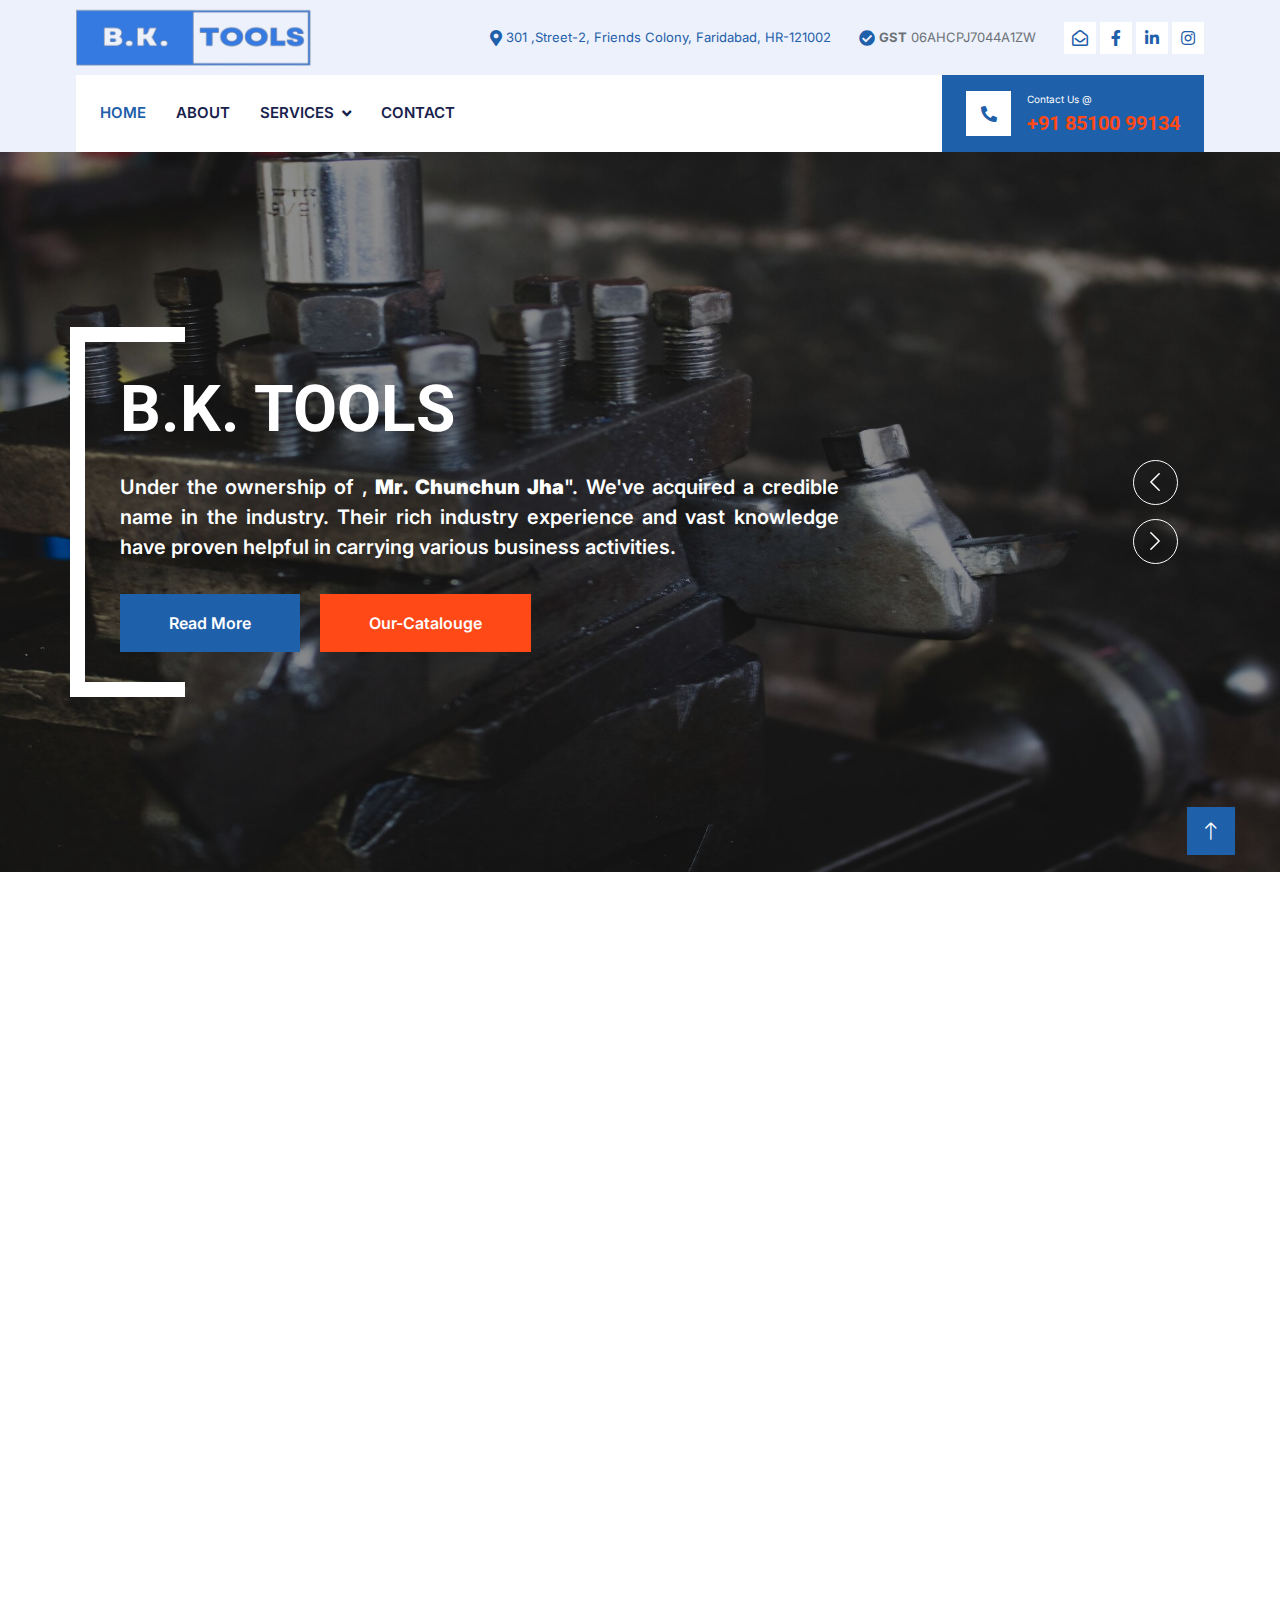
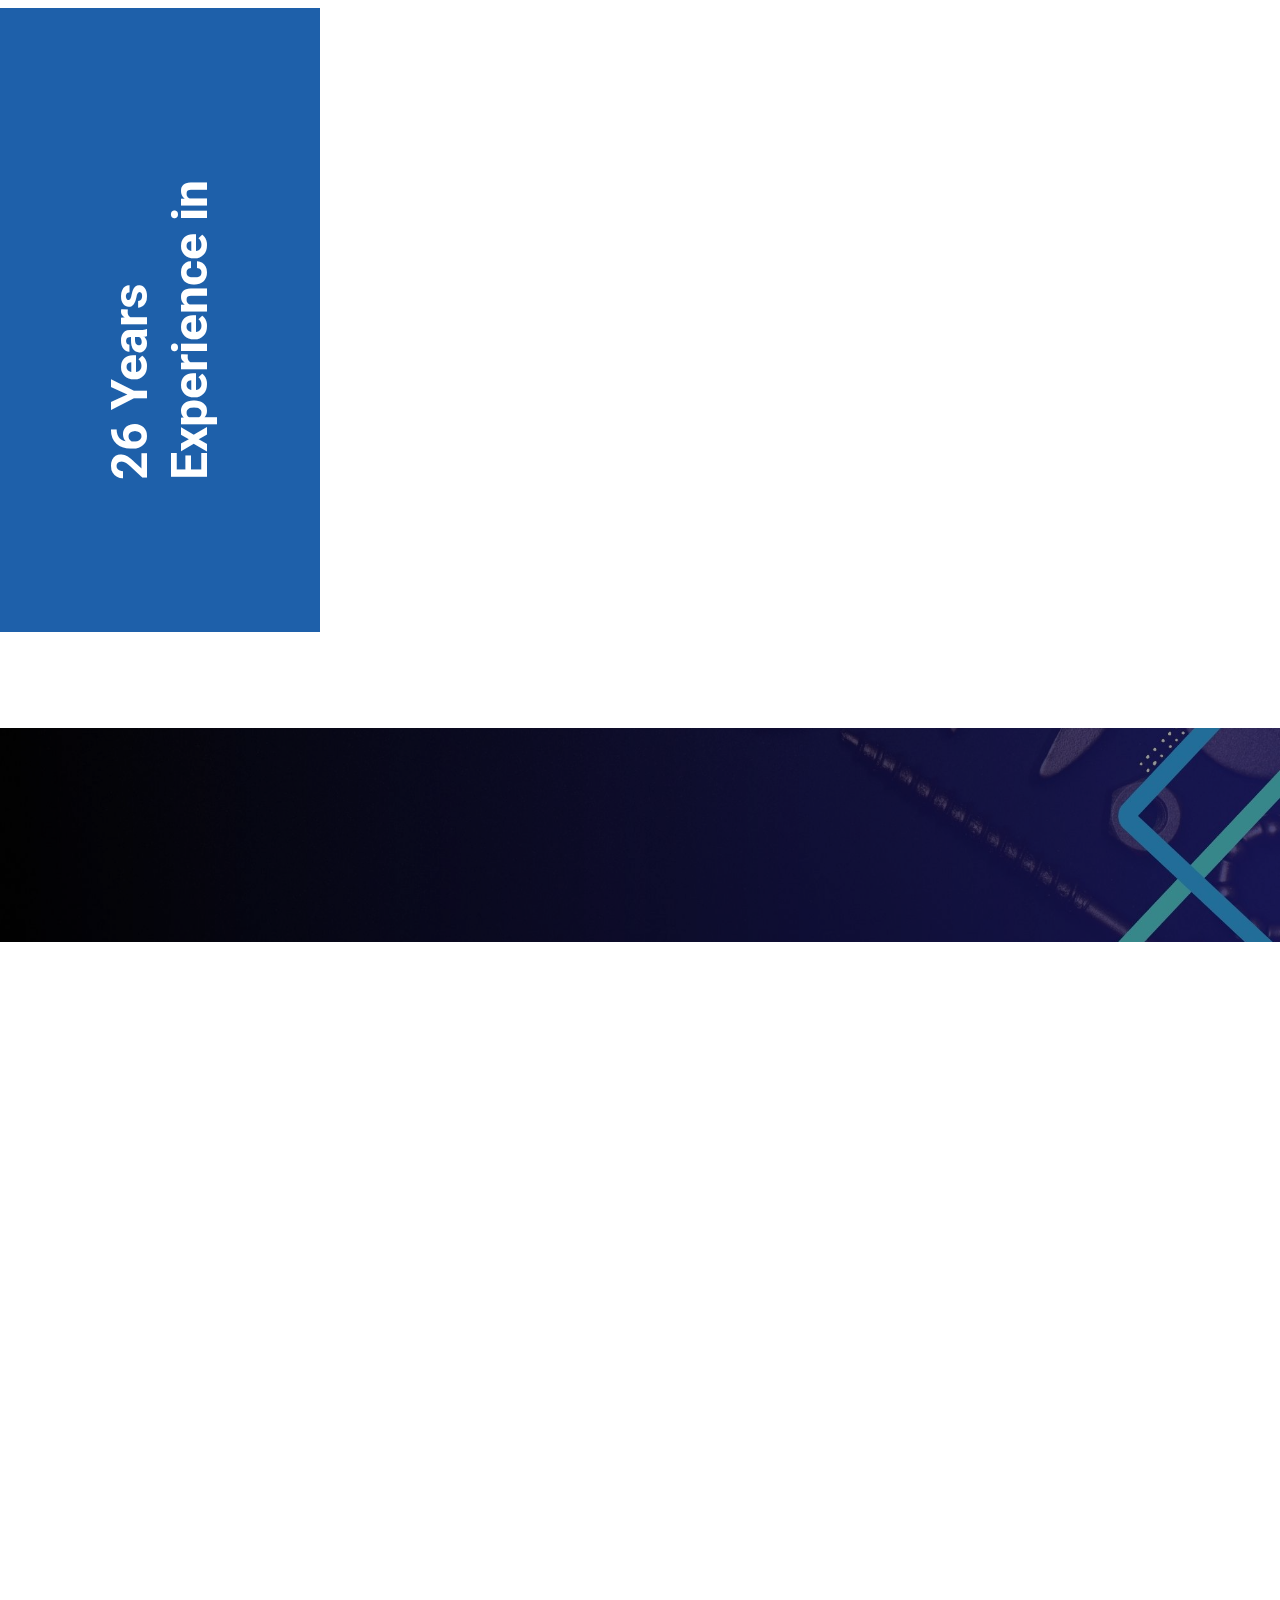
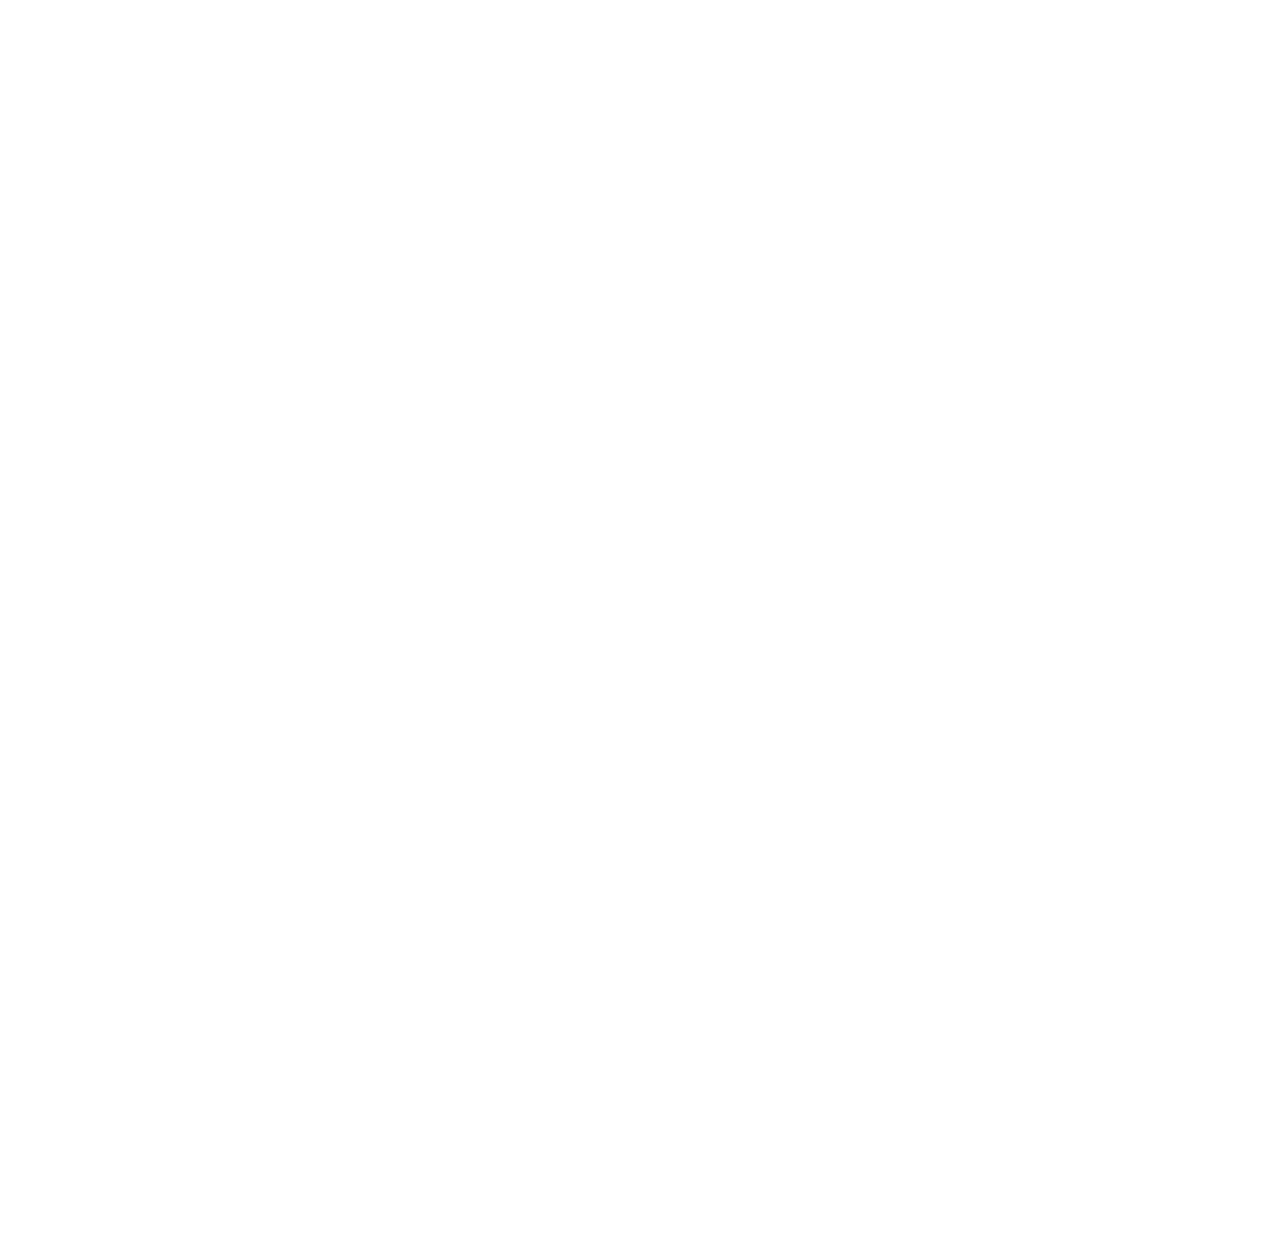
<file: index.html>
<!DOCTYPE html>
<html lang="en">

<head>
    <meta charset="utf-8">
    <title>B.K. Tools</title>
    <meta content="width=device-width, initial-scale=1.0" name="viewport">
    <meta content="" name="keywords">
    <meta content="" name="description">

    <!-- Favicon -->

    <link rel="stylesheet" href="https://cdnjs.cloudflare.com/ajax/libs/font-awesome/4.7.0/css/font-awesome.min.css">
    <!-- Google Web Fonts -->
    <link rel="preconnect" href="https://fonts.googleapis.com">
    <link rel="preconnect" href="https://fonts.gstatic.com" crossorigin>
    <link href="https://fonts.googleapis.com/css2?family=Inter:wght@400;600&family=Roboto:wght@500;700&display=swap" rel="stylesheet">

    <!-- Icon Font Stylesheet -->
    <link href="https://cdnjs.cloudflare.com/ajax/libs/font-awesome/5.10.0/css/all.min.css" rel="stylesheet">
    <link href="https://cdn.jsdelivr.net/npm/bootstrap-icons@1.4.1/font/bootstrap-icons.css" rel="stylesheet">

    <!-- Libraries Stylesheet -->
    <link href="lib/animate/animate.min.css" rel="stylesheet">
    <link href="lib/owlcarousel/assets/owl.carousel.min.css" rel="stylesheet">
    <link href="lib/tempusdominus/css/tempusdominus-bootstrap-4.min.css" rel="stylesheet" />

    <!-- Customized Bootstrap Stylesheet -->
    <link href="css/bootstrap.min.css" rel="stylesheet">

    <!-- Template Stylesheet -->
    <link href="css/style.css" rel="stylesheet">
    <link rel="icon" href="./img/logo.png">
</head>

<body>
    <!-- Spinner Start -->
    <div id="spinner" class="show bg-white position-fixed translate-middle w-100 vh-100 top-50 start-50 d-flex align-items-center justify-content-center">
        <div class="spinner-border text-primary" style="width: 3rem; height: 3rem;" role="status">
            <span class="sr-only">Loading...</span>
        </div>
    </div>
    <!-- Spinner End -->


    <!-- Topbar Start -->
    <div class="container-fluid bg-light d-none d-lg-block">
        <div class="row align-items-center top-bar">
            <div class="col-lg-3 col-md-12 text-center text-lg-start">
                <a href="index.html" class="navbar-brand m-0 p-0">
                    <h1 class="text-primary m-0"><b>
                        <img style="width:90%;" src="./img/logo-removebg-preview.png">
                    </b></h1>
                </a>
            </div>
            <div class="col-lg-9 col-md-12 text-end">
                <div class="h-100 d-inline-flex align-items-center me-4">
                    <i class="fa fa-map-marker-alt text-primary me-1"></i>
                    <p style="font-size:13px;" class="m-0"><a href="https://goo.gl/maps/pDnX4mbLvdetEygy9">301 ,Street-2, Friends Colony, Faridabad, HR-121002</a></p>
                </div>

                <div class="h-100 d-inline-flex align-items-center me-4">
                    <i class="fa fa-check-circle text-primary me-1"></i>
                    <p style="font-size:13px;" class="m-0"><b>GST</b> 06AHCPJ7044A1ZW
                    </p>
                </div>
                <div class="h-100 d-inline-flex align-items-center">
                    <a class="btn btn-sm-square bg-white text-primary me-1" href="mailto:bktools@gmail.com"><i class="far fa-envelope-open"></i></a>
                    <a class="btn btn-sm-square bg-white text-primary me-1" href=""><i class="fab fa-facebook-f"></i></a>
                    <a class="btn btn-sm-square bg-white text-primary me-1" href=""><i class="fab fa-linkedin-in"></i></a>
                    <a class="btn btn-sm-square bg-white text-primary me-0" href=""><i class="fab fa-instagram"></i></a>
                </div>
            </div>
        </div>
    </div>
    <!-- Topbar End -->


    <!-- Navbar Start -->
    <div class="container-fluid nav-bar bg-light">
        <nav class="navbar navbar-expand-lg navbar-light bg-white p-3 py-lg-0 px-lg-4">
            <a href="index.html" class="navbar-brand d-flex align-items-center m-0 p-0 d-lg-none">
                <h1 style="border:3px solid #357ae1; box-sizing:content-box; background-color:#357ae1; color:white ;font-family:Verdana, Geneva, Tahoma, sans-serif; padding:2px;">&nbsp;B.K.

                    <h1 style=" box-sizing:border-box; color:#357ae1;border:3px solid #357ae1;padding:2px;font-family:Verdana, Geneva, Tahoma, sans-serif;"><b>TOOLS&nbsp;</b></h1>

                </h1>

            </a>
            <button class="navbar-toggler" type="button" data-bs-toggle="collapse" data-bs-target="#navbarCollapse">
                <span class="fa fa-bars"></span>
            </button>
            <div class="collapse navbar-collapse" id="navbarCollapse">
                <div class="navbar-nav me-auto">
                    <a href="index.html" class="nav-item nav-link active">Home</a>
                    <a href="#about-us" class="nav-item nav-link">About</a>
                    <!-- <a href="service.html" class="nav-item nav-link">Services</a> -->
                    <div class="nav-item dropdown">
                        <a href="#" class="nav-link dropdown-toggle" data-bs-toggle="dropdown">Services</a>
                        <div class="dropdown-menu fade-up m-0">
                            <a href="#container-fluid" class="dropdown-item">Brazed Tools</a>
                            <a href="#container-fluid" class="dropdown-item">Cutters</a>
                            <a href="#container-fluid" class="dropdown-item">End Mills</a>
                            <a href="#container-fluid" class="dropdown-item">Jaws</a>
                            <a href="#container-fluid" class="dropdown-item">Job Works</a>
                            <a href="#container-fluid" class="dropdown-item">Reamers</a>
                        </div>
                    </div>
                    <a href="#enquire" class="nav-item nav-link">Contact</a>
                </div>
                <a href="tel:8510099134">
                    <div class="mt-4 mt-lg-0 me-lg-n4 py-3 px-4 bg-primary d-flex align-items-center">
                        <div class="d-flex flex-shrink-0 align-items-center justify-content-center bg-white" style="width: 45px; height: 45px;">
                            <i class="fa fa-phone-alt text-primary"></i>
                        </div>

                        <div style="font-size:10px;" class="ms-3">
                            <p class="mb-1 text-white">Contact Us @</p>
                            <h5 class="m-0 text-secondary">+91 85100 99134</h5>
                        </div>
                    </div>
                </a>
            </div>
        </nav>
    </div>
    <!-- Navbar End -->


    <!-- Carousel Start -->
    <div class="container-fluid p-0 mb-5">
        <div class="owl-carousel header-carousel position-relative">

            <div class="owl-carousel-item position-relative">
                <img class="img-fluid" src="img/carousel-2.jpg" alt="">
                <div class="position-absolute top-0 start-0 w-100 h-100 d-flex align-items-center" style="background: rgba(0, 0, 0, .4);">
                    <div class="container">
                        <div class="row justify-content-start">
                            <div class="col-10 col-lg-8">
                                <!-- <h5 class="text-white text-uppercase mb-3 animated slideInDown">Plumbing & Repairing Services</h5> -->
                                <h1 class="display-3 text-white animated slideInDown mb-4">B.K. TOOLS</h1>
                                <p align="justify" class="fs-5 fw-medium text-white mb-4 pb-2">Under the ownership of , <b>Mr. Chunchun Jha</b>". We've acquired a credible name in the industry. Their rich industry experience and vast knowledge have proven helpful in carrying various business activities.
                                </p>
                                <a href="#about-us" class="btn btn-primary py-md-3 px-md-5 me-3 animated slideInLeft">Read More</a>
                                <a href="#" class="btn btn-secondary py-md-3 px-md-5 animated slideInRight">Our-Catalouge</a>
                            </div>
                        </div>
                    </div>
                </div>
            </div>
            <div class="owl-carousel-item position-relative">
                <img class="img-fluid" src="img/carousel-1.jpg" alt="">
                <div class="position-absolute top-0 start-0 w-100 h-100 d-flex align-items-center" style="background: rgba(0, 0, 0, .4);">
                    <div class="container">
                        <div class="row justify-content-start">
                            <div class="col-10 col-lg-8">
                                <!-- <h5 class="text-white text-uppercase mb-3 animated slideInDown">Plumbing & Repairing Services</h5> -->
                                <h1 class="display-3 text-white animated slideInDown mb-4">Efficient Commercial Tools Services</h1>
                                <p align="justify" class="fs-5 fw-medium text-white mb-4 pb-2">Spl. in: Surface Grinding Job & Gauges , Cutting Tools, Reamer & All type of Grinding Job</p>
                                <a href="#about-us" class="btn btn-primary py-md-3 px-md-5 me-3 animated slideInLeft">Read More</a>
                                <a href="" class="btn btn-secondary py-md-3 px-md-5 animated slideInRight">Our-Catalouge</a>
                            </div>
                        </div>
                    </div>
                </div>
            </div>

        </div>
    </div>
    <!-- Carousel End -->





    <!-- About Start -->
    <div class="container-xxl py-5" id="about-us">
        <div class="container">
            <div class="row g-5">
                <div class="col-lg-6 wow fadeInUp" data-wow-delay="0.1s">
                    <h6 class="text-secondary text-uppercase">About Us</h6>
                    <h1 class="mb-4">We Are Trusted tools manufactruing Company Since 1996</h1>
                    <p class="mb-4" align="justify">Established in the year 1996 at Faridabad, Haryana, we "<b>B.K.Tools</b>" are a Sole Proprietorship based firm, engaged as the foremost Manufacturer of CNC Jaws, Carbide Reamer, etc.Our products are high in demand due to their premium
                        quality and affordable prices. Furthermore, we ensure to timely deliver these products to our clients, through this, we have gained a huge clients base in the market. We also provide :
                        <p class="fw-medium text-primary"><i class="fa fa-check text-success me-3"></i>CNC Milling Job Work</p>
                        <p class="fw-medium text-primary"><i class="fa fa-check text-success me-3"></i>Surface Grinding Service</p>
                        <!-- <p class="fw-medium text-primary"><i class="fa fa-check text-success me-3"></i>Immediate 24/ 7 emergency services</p> -->
                        <a href="#">
                            <div class="mt-4 mt-lg-0 me-lg-n4 py-3 px-4 bg-primary d-flex align-items-center">
                                <div class="d-flex flex-shrink-0 align-items-center justify-content-center bg-white" style="width: 45px; height: 45px;">
                                    <i class="fa fa-arrow-right text-primary"></i>
                                </div>

                                <div class="ms-3">
                                    <p class="mb-1 text-white">Our Services</p>
                                    <!-- <h5 class="m-0 text-secondary"></h5> -->
                                </div>
                            </div>
                        </a>
                </div>
                <div class="col-lg-6 pt-4" style="min-height: 500px;">
                    <div class="position-relative h-100 wow fadeInUp" data-wow-delay="0.5s">
                        <img class="position-absolute img-fluid w-100 h-100" src="img/about-1.jpg" style="object-fit: cover; padding: 0 0 50px 100px;" alt="">
                        <img class="position-absolute start-0 bottom-0 img-fluid bg-white pt-2 pe-2 w-50 h-50" src="img/about-2.jpg" style="object-fit: cover;" alt="">
                    </div>
                </div>
            </div>
        </div>
    </div>
    <!-- About End -->

    <!-- Service Start -->
    <div class="container-fluid py-5 px-4 px-lg-0">
        <div class="row g-0">
            <div class="col-lg-3 d-none d-lg-flex">
                <div class="d-flex align-items-center justify-content-center bg-primary w-100 h-100">
                    <h1 class="display-3 text-white m-0" style="transform: rotate(-90deg); font-size:50px;">26 Years Experience in</h1>
                </div>
            </div>
            <div class="col-md-12 col-lg-9">
                <div class="ms-lg-5 ps-lg-5">
                    <div class="text-center text-lg-start wow fadeInUp" data-wow-delay="0.1s">
                        <h6 class="text-secondary text-uppercase">Our Services</h6>
                        <h1 class="mb-5">Explore Our Services</h1>
                    </div>
                    <div class="owl-carousel service-carousel position-relative wow fadeInUp" data-wow-delay="0.1s">
                        <div class="bg-light p-4">
                            <div class="d-flex align-items-center justify-content-center border border-5 border-white mb-4" style="width: 75px; height: 75px;">
                                <i class="fa fa-industry fa-3x text-primary"></i>
                            </div>
                            <h4 class=" mb-3 ">Jaws</h4>
                            <div class="overflow-hidden">
                                <img class="img-fluid w-100 h-100" src="img/tools/cnc soft.jpg" alt="">
                            </div>
                            <a href=" " class="btn bg-white text-primary w-100 mt-2 ">Read More<i class="fa fa-arrow-right text-secondary ms-2 "></i></a>
                        </div>
                        <div class="bg-light p-4 ">
                            <div class="d-flex align-items-center justify-content-center border border-5 border-white mb-4 " style="width: 75px; height: 75px; ">
                                <i class="fa fa-gear fa-3x fa-spin text-primary"></i>
                            </div>
                            <h4 class="mb-3 ">Cutters</h4>
                            <div class="overflow-hidden">
                                <img class="img-fluid w-100 h-100" src="img/tools/carbide side.jpg" alt="">
                            </div>
                            <a href=" " class="btn bg-white text-primary w-100 mt-2 ">Read More<i class="fa fa-arrow-right text-secondary ms-2 "></i></a>
                        </div>
                        <div class="bg-light p-4 ">
                            <div class="d-flex align-items-center justify-content-center border border-5 border-white mb-4 " style="width: 75px; height: 75px; ">
                                <i class="fa fa-tools fa-3x text-primary"></i>
                            </div>
                            <h4 class="mb-3 ">End Mills</h4>
                            <div class="overflow-hidden">
                                <img class="img-fluid w-100 h-100" src="img/tools/solid-carbide-end-mill-cutter-250x250.jpg" alt="">
                            </div>
                            <a href=" " class="btn bg-white text-primary w-100 mt-2 ">Read More<i class="fa fa-arrow-right text-secondary ms-2 "></i></a>
                        </div>
                        <div class="bg-light p-4 ">
                            <div class="d-flex align-items-center justify-content-center border border-5 border-white mb-4 " style="width: 75px; height: 75px; ">
                                <i class="fa fa-wrench fa-3x text-primary"></i>
                            </div>
                            <h4 class="mb-3 ">Reamers</h4>
                            <div class="overflow-hidden">
                                <img class="img-fluid w-100 h-100" src="img/tools/solid-carbide-reamer-250x250.jpg" alt="">
                            </div>
                            <a href=" " class="btn bg-white text-primary w-100 mt-2 ">Read More<i class="fa fa-arrow-right text-secondary ms-2 "></i></a>
                        </div>


                        <div class="bg-light p-4 ">
                            <div class="d-flex align-items-center justify-content-center border border-5 border-white mb-4 " style="width: 75px; height: 75px; ">
                                <i class="fa fa-screwdriver fa-3x text-primary"></i>
                            </div>
                            <h4 class="mb-3 ">Brazed Tools</h4>
                            <div class="overflow-hidden">
                                <img class="img-fluid w-100 h-100" src="img/tools/forming-brazed-tool-250x250.jpg" alt="">
                            </div>
                            <a href=" " class="btn bg-white text-primary w-100 mt-2 ">Read More<i class="fa fa-arrow-right text-secondary ms-2 "></i></a>
                        </div>
                        <!-- <div class="bg-light p-4 ">
                    <div class="d-flex align-items-center justify-content-center border border-5 border-white mb-4 " style="width: 75px; height: 75px; ">
                        <i class="fa fa-user-cog fa-3x text-primary"></i>
                    </div>
                    <h4 class="mb-3 ">Grinding Services</h4>
                    <p>Stet stet justo dolor sed duo. Ut clita sea sit ipsum diam lorem diam justo.</p>
                    <p class="text-primary fw-medium "><i class="fa fa-check text-success me-2 "></i>Quality Service</p>
                    <p class="text-primary fw-medium "><i class="fa fa-check text-success me-2 "></i>Customer Satisfaction</p>
                    <p class="text-primary fw-medium "><i class="fa fa-check text-success me-2 "></i>Support 24/7</p>
                    <a href=" " class="btn bg-white text-primary w-100 mt-2 ">Read More<i class="fa fa-arrow-right text-secondary ms-2 "></i></a>
                </div> -->
                        <div class="bg-light p-4 ">
                            <div class="d-flex align-items-center justify-content-center border border-5 border-white mb-4 " style="width: 75px; height: 75px; ">
                                <i class="fa fa-user-cog fa-3x text-primary"></i>
                            </div>
                            <h4 class="mb-3 ">Job Works</h4>

                            <div class="overflow-hidden">
                                <img class="img-fluid w-100 h-100" src="img/tools/jobwork-500x500.jpg" alt="">
                            </div>
                            <a href=" " class="btn bg-white text-primary w-100 mt-2 ">Read More<i class="fa fa-arrow-right text-secondary ms-2 "></i></a>
                        </div>
                        <!-- <div class="bg-light p-4 ">
                    <div class="d-flex align-items-center justify-content-center border border-5 border-white mb-4 " style="width: 75px; height: 75px; ">
                        <i class="fa fa-user-cog fa-3x text-primary"></i>
                    </div>
                    <h4 class="mb-3 ">Materials Supply</h4>
                    <div class="overflow-hidden">
                        <img class="img-fluid w-100 h-100" src="img/service-3.jpg" alt="">
                    </div>
                    <a href=" " class="btn bg-white text-primary w-100 mt-2 ">Read More<i class="fa fa-arrow-right text-secondary ms-2 "></i></a>
                </div> -->
                        <!-- <div class="bg-light p-4 ">
                    <div class="d-flex align-items-center justify-content-center border border-5 border-white mb-4 " style="width: 75px; height: 75px; ">
                        <i class="fa fa-user-cog fa-3x text-primary"></i>
                    </div>
                    <h4 class="mb-3 ">Febrication</h4>
                    <p>Stet stet justo dolor sed duo. Ut clita sea sit ipsum diam lorem diam justo.</p>
                    <p class="text-primary fw-medium "><i class="fa fa-check text-success me-2 "></i>Quality Service</p>
                    <p class="text-primary fw-medium "><i class="fa fa-check text-success me-2 "></i>Customer Satisfaction</p>
                    <p class="text-primary fw-medium "><i class="fa fa-check text-success me-2 "></i>Support 24/7</p>
                    <a href=" " class="btn bg-white text-primary w-100 mt-2 ">Read More<i class="fa fa-arrow-right text-secondary ms-2 "></i></a>
                </div> -->
                    </div>
                </div>
            </div>
        </div>
    </div>
    <!-- Service End -->

    <!-- Fact Start -->
    <div class="container-fluid fact bg-dark my-5 py-5">
        <div class="container">
            <div class="row g-4">
                <div class="col-md-6 col-lg-3 text-center wow fadeIn" data-wow-delay="0.1s">
                    <i class="fa fa-calendar fa-2x text-white mb-3"></i>
                    <h2 class="text-white mb-2" data-toggle="counter-up">26</h2>
                    <p class="text-white mb-0">Years Experience</p>
                </div>
                <div class="col-md-6 col-lg-3 text-center wow fadeIn" data-wow-delay="0.3s">
                    <i class="fa fa-users-cog fa-2x text-white mb-3"></i>
                    <h2 class="text-white mb-2" data-toggle="counter-up">10</h2>
                    <p class="text-white mb-0">Expert Technicians</p>
                </div>
                <div class="col-md-6 col-lg-3 text-center wow fadeIn" data-wow-delay="0.5s">
                    <i class="fa fa-users fa-2x text-white mb-3"></i>
                    <h2 class="text-white mb-2" data-toggle="counter-up">80</h2>
                    <p class="text-white mb-0">Satisfied Clients</p>
                </div>
                <div class="col-md-6 col-lg-3 text-center wow fadeIn" data-wow-delay="0.7s">
                    <i class="fa fa-wrench fa-2x text-white mb-3"></i>
                    <h2 class="text-white mb-2" data-toggle="counter-up">6234</h2>
                    <p class="text-white mb-0">Compleate Projects</p>
                </div>
            </div>
        </div>
    </div>
    <!-- Fact End -->




    <!-- Booking Start -->
    <div class="container-fluid my-5 px-0 " id="enquire">
        <div class="video wow fadeInUp " data-wow-delay="0.1s ">
            <button type="button " class="btn-play " data-bs-toggle="modal " data-src="https://www.youtube.com/embed/DWRcNpR6Kdc " data-bs-target="#videoModal ">
                <span></span>
            </button>

            <div class="modal fade " id="videoModal " tabindex="-1 " aria-labelledby="exampleModalLabel " aria-hidden="true ">
                <div class="modal-dialog ">
                    <div class="modal-content rounded-0 ">
                        <div class="modal-header ">
                            <h5 class="modal-title " id="exampleModalLabel ">Youtube Video</h5>
                            <button type="button " class="btn-close " data-bs-dismiss="modal " aria-label="Close "></button>
                        </div>
                        <div class="modal-body ">
                            <!-- 16:9 aspect ratio -->
                            <div class="ratio ratio-16x9 ">
                                <iframe class="embed-responsive-item " src=" " id="video " allowfullscreen allowscriptaccess="always " allow="autoplay "></iframe>
                            </div>
                        </div>
                    </div>
                </div>
            </div>

            <h1 class="text-white mb-4 ">Effective Tools Service</h1>
            <h3 class="text-white mb-0 ">24 Hours 7 Days a Week</h3>
        </div>
        <div class="container position-relative wow fadeInUp " data-wow-delay="0.1s " style="margin-top: -6rem; ">
            <div class="row justify-content-center ">
                <div class="col-lg-8 ">
                    <div class="bg-light text-center p-5 ">
                        <h1 class="mb-4 ">Enquire Now</h1>
                        <form id="form " onsubmit="sendEmail(); reset(); return false; ">
                            <div class="row g-3 ">
                                <div class="col-12 col-sm-6 ">
                                    <input type="text " class="form-control border-0 " id="name " placeholder="Your Name*" style="height: 55px; " required>
                                </div>
                                <div class="col-12 col-sm-6 ">
                                    <input type="email " class="form-control border-0 " id="email " placeholder="Your Email*" style="height: 55px; " required>
                                </div>
                                <div class="col-12 col-sm-6 ">
                                    <input type="text " class="form-control border-0 " id="phone " placeholder="Phone*" style="height: 55px; " required>
                                </div>
                                <div class="col-12 col-sm-6 ">
                                    <input type="text " class="form-control border-0 " id="select " placeholder="Product required*" style="height: 55px; " required>
                                </div>
                                <!-- <div class="col-12 col-sm-6 ">
                                    <div class="date " id="date1 " data-target-input="nearest ">
                                        <input type="text " class="form-control border-0 datetimepicker-input " placeholder="Service Date " data-target="#date1 " data-toggle="datetimepicker " style="height: 55px; ">
                                    </div>
                                </div> -->
                                <div class="col-12 ">
                                    <input type="text " class="form-control border-0 " id="specification " placeholder="Specifictaion " style="height: 55px; ">
                                </div>
                                <div class="col-24">
                                    <div class="col-24">
                                        <input class="col-12 col-sm-6" style="border:0px;height:50px;color:white; background-color:#1E60AA; border-radius:30px;" type="submit" value="Send Message">
                                    </div>
                                </div>
                            </div>
                        </form>
                    </div>
                </div>
            </div>
        </div>
    </div>
    <!-- Booking End -->




    <!-- Testimonial Start -->
    <div class="container-xxl py-5 wow fadeInUp " data-wow-delay="0.1s ">
        <div class="container ">
            <div class="text-center ">
                <h6 class="text-secondary text-uppercase ">Our Clients</h6>
                <h1 class="mb-5 ">Our Valuable Clients </h1>
            </div>
            <div class="owl-carousel testimonial-carousel position-relative wow fadeInUp " data-wow-delay="0.1s ">
                <div class="testimonial-item text-center ">

                    <img class="bg-light  p-1 square mx-auto mb-2 " src="img/company/2.png " style="width: 200px; height: 200px; ">
                    <!-- <div class="mb-2 ">
                        <small class="fa fa-star text-secondary "></small>
                        <small class="fa fa-star text-secondary "></small>
                        <small class="fa fa-star text-secondary "></small>
                        <small class="fa fa-star text-secondary "></small>
                        <small class="fa fa-star text-secondary "></small>
                    </div> -->
                    <!-- <h5 class="mb-1 ">Accurate</h5>
                    <p class="m-0 ">Industries</p> -->
                </div>
                <div class="testimonial-item text-center ">

                    <img class="bg-light square p-1 mx-auto mb-2 " src="img/company/3.png " style="width: 200px; height: 200px; ">
                    <!-- <div class="mb-2 ">
                        <small class="fa fa-star text-secondary "></small>
                        <small class="fa fa-star text-secondary "></small>
                        <small class="fa fa-star text-secondary "></small>
                        <small class="fa fa-star text-secondary "></small>
                        <small class="fa fa-star text-secondary "></small>
                    </div> -->
                    <!-- <h5 class="mb-1 ">Client Name</h5>
                    <p class="m-0 ">Profession</p> -->
                </div>
                <div class="testimonial-item text-center ">

                    <img class="bg-light square p-1 mx-auto mb-2 " src="img/company/4.png " style="width: 200px; height: 200px; ">
                    <!-- <div class="mb-2 ">
                        <small class="fa fa-star text-secondary "></small>
                        <small class="fa fa-star text-secondary "></small>
                        <small class="fa fa-star text-secondary "></small>
                        <small class="fa fa-star text-secondary "></small>
                        <small class="fa fa-star text-secondary "></small>
                    </div> -->
                    <!-- <h5 class="mb-1 ">Client Name</h5>
                    <p class="m-0 ">Profession</p> -->
                </div>
                <div class="testimonial-item text-center ">

                    <img class="bg-light square p-1 mx-auto mb-2 " src="img/company/5.png " style="width: 200px; height: 200px; ">
                    <!-- <div class="mb-2 ">
                        <small class="fa fa-star text-secondary "></small>
                        <small class="fa fa-star text-secondary "></small>
                        <small class="fa fa-star text-secondary "></small>
                        <small class="fa fa-star text-secondary "></small>
                        <small class="fa fa-star text-secondary "></small>
                    </div> -->
                    <!-- <h5 class="mb-1 ">Client Name</h5> -->
                    <!-- <p class="m-0 ">Profession</p> -->
                </div>
                <div class="testimonial-item text-center ">

                    <img class="bg-light square p-1 mx-auto mb-2 " src="img/company/6.png " style="width: 200px; height: 200px; ">
                    <!-- <div class="mb-2 ">
                        <small class="fa fa-star text-secondary "></small>
                        <small class="fa fa-star text-secondary "></small>
                        <small class="fa fa-star text-secondary "></small>
                        <small class="fa fa-star text-secondary "></small>
                        <small class="fa fa-star text-secondary "></small>
                    </div> -->
                    <!-- <h5 class="mb-1 ">Client Name</h5>
                    <p class="m-0 ">Profession</p> -->
                </div>
            </div>
        </div>
    </div>
    <!-- Testimonial End -->


    <!-- Footer Start -->
    <div class="container-fluid bg-dark text-light footer pt-5 mt-5 wow fadeIn " data-wow-delay="0.1s ">
        <div class="container py-5 ">
            <div class="row g-5 ">
                <div class="col-lg-3 col-md-6 ">
                    <h4 class="text-light mb-4 ">Address</h4>
                    <p class="mb-2 "><i class="fa fa-map-marker-alt me-3 "></i> Friends Colony, Old FBD, HR</p>
                    <p class="mb-2 "><i class="fa fa-phone-alt me-3 "></i>+91 85100 99134</p>
                    <p class="mb-2 "><i class="fa fa-envelope me-3 "></i>bktools@gmail.com</p>
                    <div class="d-flex pt-2 ">
                        <a class="btn btn-outline-light btn-social " href=" " style="background-color:white;"><i style="color:#00acee;" class="fab fa-twitter-square "></i></a>
                        <a class="btn btn-outline-light btn-social " href=" " style="background-color:white;"><i style="color:#3b5998;" class="fab fa-facebook-square"></i></a>
                        <a class="btn btn-outline-light btn-social " href=" " style="background-color:white;"><i style="color:#c4302b;" class="fab fa-youtube"></i></a>
                        <a class="btn btn-outline-light btn-social " href=" " style="background-color:white;"><i style="color:#0072b1;" class="fab fa-linkedin-square "></i></a>
                    </div>
                </div>
                <div class="col-lg-3 col-md-6 ">
                    <h4 class="text-light mb-4 ">Opening Hours</h4>
                    <h6 class="text-light ">Monday - Friday:</h6>
                    <p class="mb-4 ">09.00 AM - 07.00 PM</p>
                    <h6 class="text-light ">Saturday - Sunday:</h6>
                    <p class="mb-0 ">09.00 AM - 01.00 PM</p>
                </div>
                <div class="col-lg-3 col-md-6 ">
                    <h4 class="text-light mb-4 ">Services</h4>
                    <a class="btn btn-link " href=" ">CNC Jaws</a>
                    <a class="btn btn-link " href=" ">Components</a>
                    <a class="btn btn-link " href=" ">Cutting Tools</a>
                    <a class="btn btn-link " href=" ">Febrication</a>
                    <a class="btn btn-link " href=" ">Job Work</a>
                </div>
                <div class="col-lg-3 col-md-6 ">
                    <h4 class="text-light mb-4 "></h4>
                    <iframe src="https://www.google.com/maps/embed?pb=!1m18!1m12!1m3!1d162.48718737820045!2d77.30752558277865!3d28.41811358769015!2m3!1f0!2f0!3f0!3m2!1i1024!2i768!4f13.1!3m3!1m2!1s0x390cddc715f95dbf%3A0x2a6a60415659d605!2s2%2C%20Friends%20Colony%2C%20Sector%2020%2C%20Faridabad%2C%20Haryana%20121001!5e1!3m2!1sen!2sin!4v1687960050148!5m2!1sen!2sin "
                        width="100% " height="100% " style="border:0; " allowfullscreen=" " loading="lazy " referrerpolicy="no-referrer-when-downgrade "></iframe>
                </div>
            </div>
        </div>
        <div class="container ">
            <div class="copyright ">
                <div class="row ">
                    <div class="col-md-6 text-center text-md-start mb-3 mb-md-0 ">
                        &copy; <a class="border-bottom " href="# ">B.K.Tools</a> ,All Right Reserved.
                    </div>
                    <div class="col-md-6 text-center text-md-end
                                    ">
                        <!--/*** This template is free as long as you keep the footer author's credit link/attribution link/backlink. If you'd like to use the template without the footer author’s credit link/attribution link/backlink, you can purchase the Credit Removal License from "https://htmlcodex.com/credit-removal ". Thank you for your support. ***/-->
<!--                         Designed By <a class="border-bottom " href="https://htmlcodex.com ">Shivam Jha</a> -->
                    </div>
                </div>
            </div>
        </div>
    </div>
    <!-- Footer End -->


    <!-- Back to Top -->
    <a href="# " class="btn btn-lg btn-primary btn-lg-square rounded-0 back-to-top "><i class="bi bi-arrow-up "></i></a>


    <!-- JavaScript Libraries -->
    <script src="https://code.jquery.com/jquery-3.4.1.min.js "></script>
    <script src="https://cdn.jsdelivr.net/npm/bootstrap@5.0.0/dist/js/bootstrap.bundle.min.js "></script>
    <script src="lib/wow/wow.min.js "></script>
    <script src="lib/easing/easing.min.js "></script>
    <script src="lib/waypoints/waypoints.min.js "></script>
    <script src="lib/counterup/counterup.min.js "></script>
    <script src="lib/owlcarousel/owl.carousel.min.js "></script>
    <script src="lib/tempusdominus/js/moment.min.js "></script>
    <script src="lib/tempusdominus/js/moment-timezone.min.js "></script>
    <script src="lib/tempusdominus/js/tempusdominus-bootstrap-4.min.js "></script>

    <!-- Template Javascript -->
    <script src="js/main.js "></script>


    <script src="https://smtpjs.com/v3/smtp.js "></script>
    <script>
        function sendEmail() {
            let name = document.getElementById("name ").value;
            let email = document.getElementById("email ").value;
            let phone = document.getElementById("phone ").value;
            let select = document.getElementById("select ").value;
            let specifictaion = document.getElementById("specification ").value;
            let body = "Name: " + name + "<br> Email: " + email + "<br> Phone: " + phone + "<br> Select: " + select + "<br> Specification: " + specifictaion;
            console.log(body);

            Email.send({
                SecureToken: "96cc7a45-94f6-473f-824a-424f9686662a",
                To: 'shivam.jhacse@acem.edu.in',
                From: "shivam.jhacse@acem.edu.in",
                Subject: "ENQUIRY FORM",
                Body: body,
            }).then(
                message => alert("message Sent Successfully")
            );
        }
    </script>
</body>

</html>
</file>
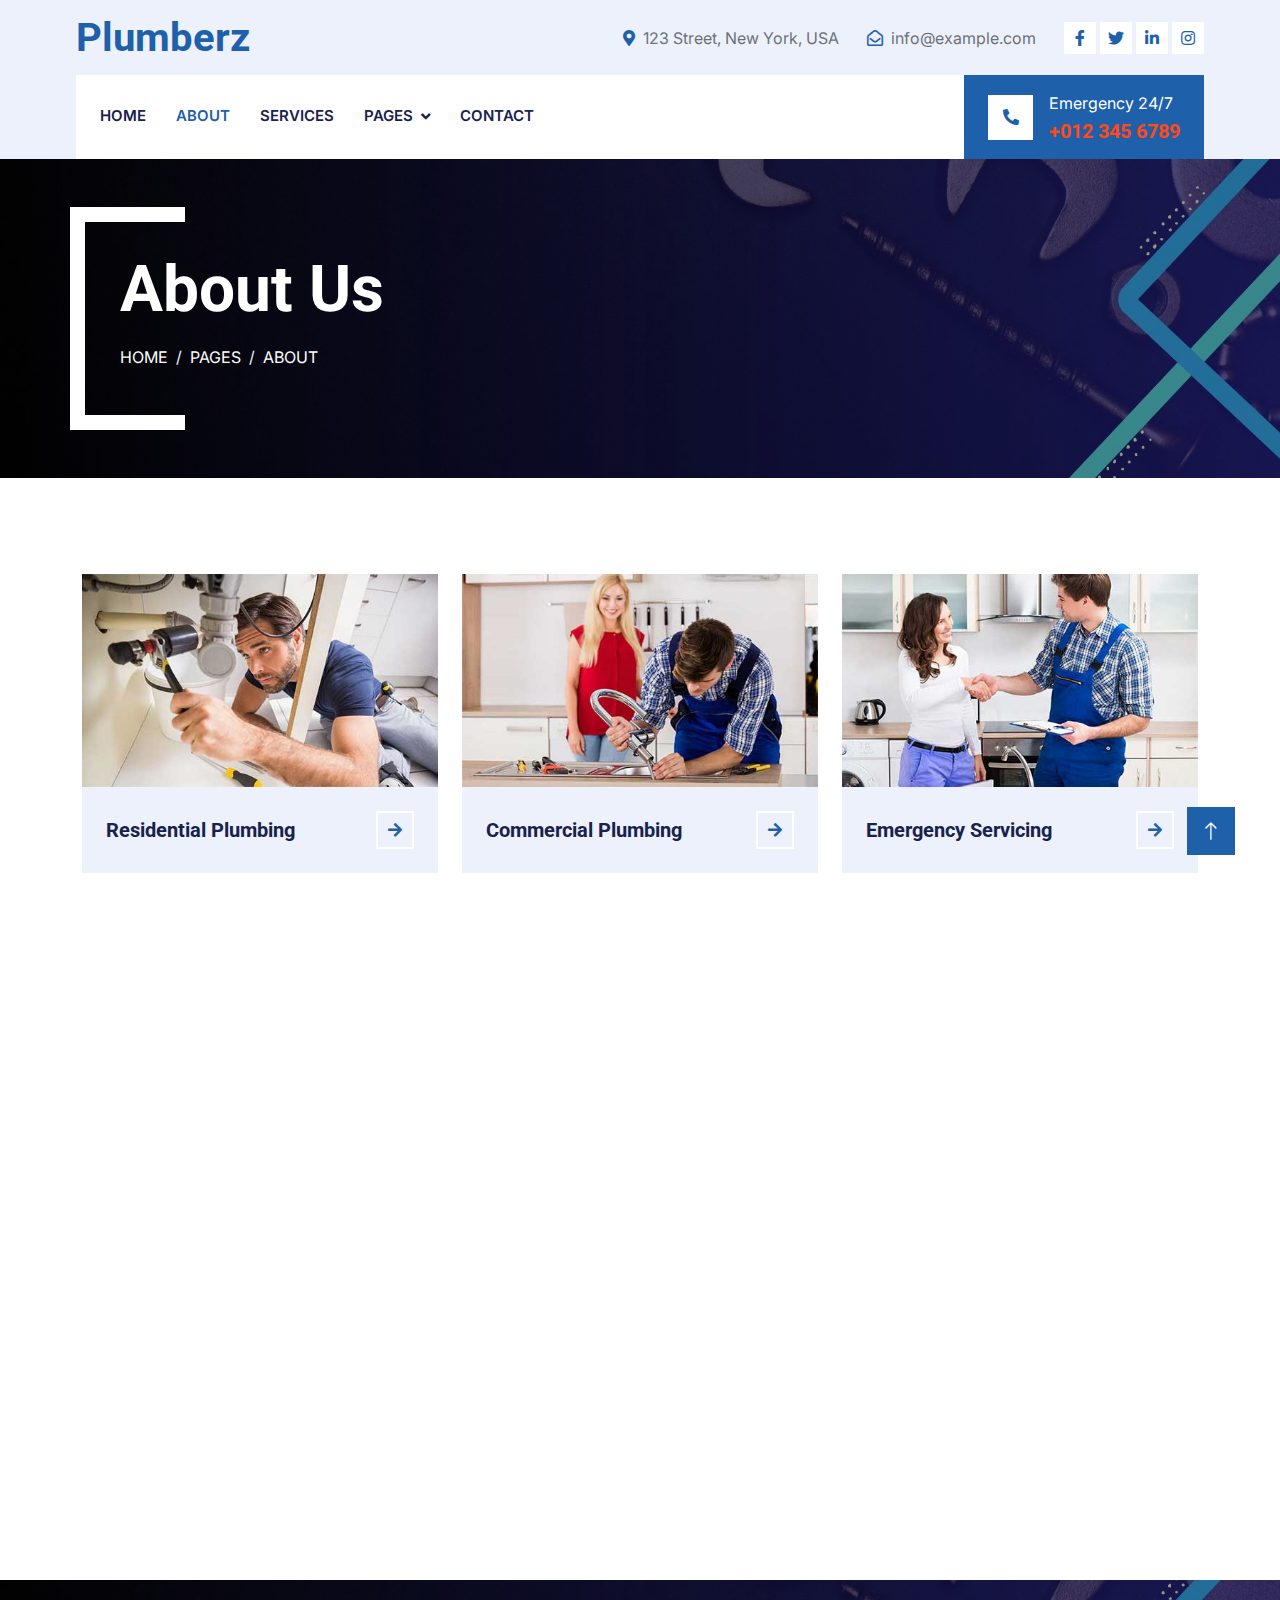
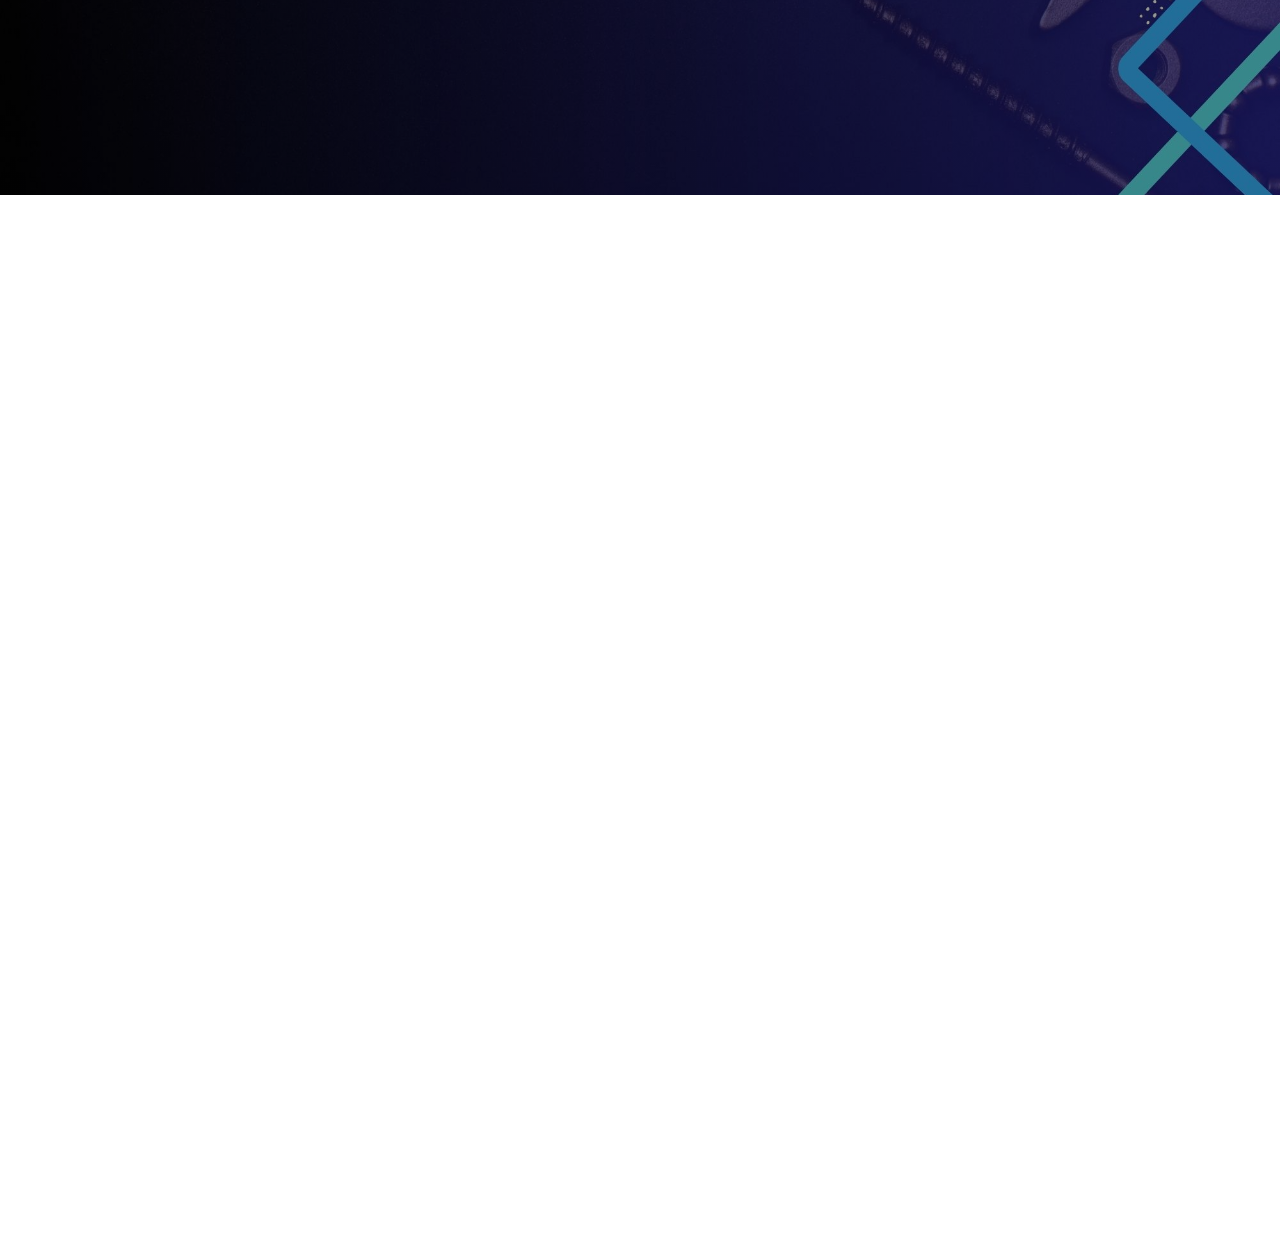
<file: about.html>
<!DOCTYPE html>
<html lang="en">

<head>
    <meta charset="utf-8">
    <title>Plumberz - Free Plumbing Website Template</title>
    <meta content="width=device-width, initial-scale=1.0" name="viewport">
    <meta content="" name="keywords">
    <meta content="" name="description">

    <!-- Favicon -->
    <link href="img/favicon.ico" rel="icon">

    <!-- Google Web Fonts -->
    <link rel="preconnect" href="https://fonts.googleapis.com">
    <link rel="preconnect" href="https://fonts.gstatic.com" crossorigin>
    <link href="https://fonts.googleapis.com/css2?family=Inter:wght@400;600&family=Roboto:wght@500;700&display=swap" rel="stylesheet">

    <!-- Icon Font Stylesheet -->
    <link href="https://cdnjs.cloudflare.com/ajax/libs/font-awesome/5.10.0/css/all.min.css" rel="stylesheet">
    <link href="https://cdn.jsdelivr.net/npm/bootstrap-icons@1.4.1/font/bootstrap-icons.css" rel="stylesheet">

    <!-- Libraries Stylesheet -->
    <link href="lib/animate/animate.min.css" rel="stylesheet">
    <link href="lib/owlcarousel/assets/owl.carousel.min.css" rel="stylesheet">
    <link href="lib/tempusdominus/css/tempusdominus-bootstrap-4.min.css" rel="stylesheet" />

    <!-- Customized Bootstrap Stylesheet -->
    <link href="css/bootstrap.min.css" rel="stylesheet">

    <!-- Template Stylesheet -->
    <link href="css/style.css" rel="stylesheet">
</head>

<body>
    <!-- Spinner Start -->
    <div id="spinner" class="show bg-white position-fixed translate-middle w-100 vh-100 top-50 start-50 d-flex align-items-center justify-content-center">
        <div class="spinner-border text-primary" style="width: 3rem; height: 3rem;" role="status">
            <span class="sr-only">Loading...</span>
        </div>
    </div>
    <!-- Spinner End -->


    <!-- Topbar Start -->
    <div class="container-fluid bg-light d-none d-lg-block">
        <div class="row align-items-center top-bar">
            <div class="col-lg-3 col-md-12 text-center text-lg-start">
                <a href="" class="navbar-brand m-0 p-0">
                    <h1 class="text-primary m-0">Plumberz</h1>
                </a>
            </div>
            <div class="col-lg-9 col-md-12 text-end">
                <div class="h-100 d-inline-flex align-items-center me-4">
                    <i class="fa fa-map-marker-alt text-primary me-2"></i>
                    <p class="m-0">123 Street, New York, USA</p>
                </div>
                <div class="h-100 d-inline-flex align-items-center me-4">
                    <i class="far fa-envelope-open text-primary me-2"></i>
                    <p class="m-0">info@example.com</p>
                </div>
                <div class="h-100 d-inline-flex align-items-center">
                    <a class="btn btn-sm-square bg-white text-primary me-1" href=""><i class="fab fa-facebook-f"></i></a>
                    <a class="btn btn-sm-square bg-white text-primary me-1" href=""><i class="fab fa-twitter"></i></a>
                    <a class="btn btn-sm-square bg-white text-primary me-1" href=""><i class="fab fa-linkedin-in"></i></a>
                    <a class="btn btn-sm-square bg-white text-primary me-0" href=""><i class="fab fa-instagram"></i></a>
                </div>
            </div>
        </div>
    </div>
    <!-- Topbar End -->


    <!-- Navbar Start -->
    <div class="container-fluid nav-bar bg-light">
        <nav class="navbar navbar-expand-lg navbar-light bg-white p-3 py-lg-0 px-lg-4">
            <a href="" class="navbar-brand d-flex align-items-center m-0 p-0 d-lg-none">
                <h1 class="text-primary m-0">Plumberz</h1>
            </a>
            <button class="navbar-toggler" type="button" data-bs-toggle="collapse" data-bs-target="#navbarCollapse">
                <span class="fa fa-bars"></span>
            </button>
            <div class="collapse navbar-collapse" id="navbarCollapse">
                <div class="navbar-nav me-auto">
                    <a href="index.html" class="nav-item nav-link">Home</a>
                    <a href="about.html" class="nav-item nav-link active">About</a>
                    <a href="service.html" class="nav-item nav-link">Services</a>
                    <div class="nav-item dropdown">
                        <a href="#" class="nav-link dropdown-toggle" data-bs-toggle="dropdown">Pages</a>
                        <div class="dropdown-menu fade-up m-0">
                            <a href="booking.html" class="dropdown-item">Booking</a>
                            <a href="team.html" class="dropdown-item">Technicians</a>
                            <a href="testimonial.html" class="dropdown-item">Testimonial</a>
                            <a href="404.html" class="dropdown-item">404 Page</a>
                        </div>
                    </div>
                    <a href="contact.html" class="nav-item nav-link">Contact</a>
                </div>
                <div class="mt-4 mt-lg-0 me-lg-n4 py-3 px-4 bg-primary d-flex align-items-center">
                    <div class="d-flex flex-shrink-0 align-items-center justify-content-center bg-white" style="width: 45px; height: 45px;">
                        <i class="fa fa-phone-alt text-primary"></i>
                    </div>
                    <div class="ms-3">
                        <p class="mb-1 text-white">Emergency 24/7</p>
                        <h5 class="m-0 text-secondary">+012 345 6789</h5>
                    </div>
                </div>
            </div>
        </nav>
    </div>
    <!-- Navbar End -->


    <!-- Page Header Start -->
    <div class="container-fluid page-header mb-5 py-5">
        <div class="container">
            <h1 class="display-3 text-white mb-3 animated slideInDown">About Us</h1>
            <nav aria-label="breadcrumb animated slideInDown">
                <ol class="breadcrumb text-uppercase">
                    <li class="breadcrumb-item"><a class="text-white" href="#">Home</a></li>
                    <li class="breadcrumb-item"><a class="text-white" href="#">Pages</a></li>
                    <li class="breadcrumb-item text-white active" aria-current="page">About</li>
                </ol>
            </nav>
        </div>
    </div>
    <!-- Page Header End -->


    <!-- Service Start -->
    <div class="container-xxl py-5">
        <div class="container">
            <div class="row g-4">
                <div class="col-lg-4 col-md-6 service-item-top wow fadeInUp" data-wow-delay="0.1s">
                    <div class="overflow-hidden">
                        <img class="img-fluid w-100 h-100" src="img/service-1.jpg" alt="">
                    </div>
                    <div class="d-flex align-items-center justify-content-between bg-light p-4">
                        <h5 class="text-truncate me-3 mb-0">Residential Plumbing</h5>
                        <a class="btn btn-square btn-outline-primary border-2 border-white flex-shrink-0" href=""><i class="fa fa-arrow-right"></i></a>
                    </div>
                </div>
                <div class="col-lg-4 col-md-6 service-item-top wow fadeInUp" data-wow-delay="0.3s">
                    <div class="overflow-hidden">
                        <img class="img-fluid w-100 h-100" src="img/service-2.jpg" alt="">
                    </div>
                    <div class="d-flex align-items-center justify-content-between bg-light p-4">
                        <h5 class="text-truncate me-3 mb-0">Commercial Plumbing</h5>
                        <a class="btn btn-square btn-outline-primary border-2 border-white flex-shrink-0" href=""><i class="fa fa-arrow-right"></i></a>
                    </div>
                </div>
                <div class="col-lg-4 col-md-6 service-item-top wow fadeInUp" data-wow-delay="0.5s">
                    <div class="overflow-hidden">
                        <img class="img-fluid w-100 h-100" src="img/service-3.jpg" alt="">
                    </div>
                    <div class="d-flex align-items-center justify-content-between bg-light p-4">
                        <h5 class="text-truncate me-3 mb-0">Emergency Servicing</h5>
                        <a class="btn btn-square btn-outline-primary border-2 border-white flex-shrink-0" href=""><i class="fa fa-arrow-right"></i></a>
                    </div>
                </div>
            </div>
        </div>
    </div>
    <!-- Service End -->


    <!-- About Start -->
    <div class="container-xxl py-5">
        <div class="container">
            <div class="row g-5">
                <div class="col-lg-6 wow fadeInUp" data-wow-delay="0.1s">
                    <h6 class="text-secondary text-uppercase">About Us</h6>
                    <h1 class="mb-4">We Are Trusted Plumbing Company Since 1990</h1>
                    <p class="mb-4">Tempor erat elitr rebum at clita. Diam dolor diam ipsum sit. Aliqu diam amet diam et eos. Clita erat ipsum et lorem et sit, sed stet lorem sit clita duo justo magna dolore erat amet</p>
                    <p class="fw-medium text-primary"><i class="fa fa-check text-success me-3"></i>Residential & commercial plumbing</p>
                    <p class="fw-medium text-primary"><i class="fa fa-check text-success me-3"></i>Quality services at affordable prices</p>
                    <p class="fw-medium text-primary"><i class="fa fa-check text-success me-3"></i>Immediate 24/ 7 emergency services</p>
                    <div class="bg-primary d-flex align-items-center p-4 mt-5">
                        <div class="d-flex flex-shrink-0 align-items-center justify-content-center bg-white" style="width: 60px; height: 60px;">
                            <i class="fa fa-phone-alt fa-2x text-primary"></i>
                        </div>
                        <div class="ms-3">
                            <p class="fs-5 fw-medium mb-2 text-white">Emergency 24/7</p>
                            <h3 class="m-0 text-secondary">+012 345 6789</h3>
                        </div>
                    </div>
                </div>
                <div class="col-lg-6 pt-4" style="min-height: 500px;">
                    <div class="position-relative h-100 wow fadeInUp" data-wow-delay="0.5s">
                        <img class="position-absolute img-fluid w-100 h-100" src="img/about-1.jpg" style="object-fit: cover; padding: 0 0 50px 100px;" alt="">
                        <img class="position-absolute start-0 bottom-0 img-fluid bg-white pt-2 pe-2 w-50 h-50" src="img/about-2.jpg" style="object-fit: cover;" alt="">
                    </div>
                </div>
            </div>
        </div>
    </div>
    <!-- About End -->


    <!-- Fact Start -->
    <div class="container-fluid fact bg-dark my-5 py-5">
        <div class="container">
            <div class="row g-4">
                <div class="col-md-6 col-lg-3 text-center wow fadeIn" data-wow-delay="0.1s">
                    <i class="fa fa-check fa-2x text-white mb-3"></i>
                    <h2 class="text-white mb-2" data-toggle="counter-up">1234</h2>
                    <p class="text-white mb-0">Years Experience</p>
                </div>
                <div class="col-md-6 col-lg-3 text-center wow fadeIn" data-wow-delay="0.3s">
                    <i class="fa fa-users-cog fa-2x text-white mb-3"></i>
                    <h2 class="text-white mb-2" data-toggle="counter-up">1234</h2>
                    <p class="text-white mb-0">Expert Technicians</p>
                </div>
                <div class="col-md-6 col-lg-3 text-center wow fadeIn" data-wow-delay="0.5s">
                    <i class="fa fa-users fa-2x text-white mb-3"></i>
                    <h2 class="text-white mb-2" data-toggle="counter-up">1234</h2>
                    <p class="text-white mb-0">Satisfied Clients</p>
                </div>
                <div class="col-md-6 col-lg-3 text-center wow fadeIn" data-wow-delay="0.7s">
                    <i class="fa fa-wrench fa-2x text-white mb-3"></i>
                    <h2 class="text-white mb-2" data-toggle="counter-up">1234</h2>
                    <p class="text-white mb-0">Compleate Projects</p>
                </div>
            </div>
        </div>
    </div>
    <!-- Fact End -->


    <!-- Team Start -->
    <div class="container-xxl py-5">
        <div class="container">
            <div class="text-center wow fadeInUp" data-wow-delay="0.1s">
                <h6 class="text-secondary text-uppercase">Our Technicians</h6>
                <h1 class="mb-5">Our Expert Technicians</h1>
            </div>
            <div class="row g-4">
                <div class="col-lg-3 col-md-6 wow fadeInUp" data-wow-delay="0.1s">
                    <div class="team-item">
                        <div class="position-relative overflow-hidden">
                            <img class="img-fluid" src="img/team-1.jpg" alt="">
                        </div>
                        <div class="team-text">
                            <div class="bg-light">
                                <h5 class="fw-bold mb-0">Full Name</h5>
                                <small>Designation</small>
                            </div>
                            <div class="bg-primary">
                                <a class="btn btn-square mx-1" href=""><i class="fab fa-facebook-f"></i></a>
                                <a class="btn btn-square mx-1" href=""><i class="fab fa-twitter"></i></a>
                                <a class="btn btn-square mx-1" href=""><i class="fab fa-instagram"></i></a>
                            </div>
                        </div>
                    </div>
                </div>
                <div class="col-lg-3 col-md-6 wow fadeInUp" data-wow-delay="0.3s">
                    <div class="team-item">
                        <div class="position-relative overflow-hidden">
                            <img class="img-fluid" src="img/team-2.jpg" alt="">
                        </div>
                        <div class="team-text">
                            <div class="bg-light">
                                <h5 class="fw-bold mb-0">Full Name</h5>
                                <small>Designation</small>
                            </div>
                            <div class="bg-primary">
                                <a class="btn btn-square mx-1" href=""><i class="fab fa-facebook-f"></i></a>
                                <a class="btn btn-square mx-1" href=""><i class="fab fa-twitter"></i></a>
                                <a class="btn btn-square mx-1" href=""><i class="fab fa-instagram"></i></a>
                            </div>
                        </div>
                    </div>
                </div>
                <div class="col-lg-3 col-md-6 wow fadeInUp" data-wow-delay="0.5s">
                    <div class="team-item">
                        <div class="position-relative overflow-hidden">
                            <img class="img-fluid" src="img/team-3.jpg" alt="">
                        </div>
                        <div class="team-text">
                            <div class="bg-light">
                                <h5 class="fw-bold mb-0">Full Name</h5>
                                <small>Designation</small>
                            </div>
                            <div class="bg-primary">
                                <a class="btn btn-square mx-1" href=""><i class="fab fa-facebook-f"></i></a>
                                <a class="btn btn-square mx-1" href=""><i class="fab fa-twitter"></i></a>
                                <a class="btn btn-square mx-1" href=""><i class="fab fa-instagram"></i></a>
                            </div>
                        </div>
                    </div>
                </div>
                <div class="col-lg-3 col-md-6 wow fadeInUp" data-wow-delay="0.7s">
                    <div class="team-item">
                        <div class="position-relative overflow-hidden">
                            <img class="img-fluid" src="img/team-4.jpg" alt="">
                        </div>
                        <div class="team-text">
                            <div class="bg-light">
                                <h5 class="fw-bold mb-0">Full Name</h5>
                                <small>Designation</small>
                            </div>
                            <div class="bg-primary">
                                <a class="btn btn-square mx-1" href=""><i class="fab fa-facebook-f"></i></a>
                                <a class="btn btn-square mx-1" href=""><i class="fab fa-twitter"></i></a>
                                <a class="btn btn-square mx-1" href=""><i class="fab fa-instagram"></i></a>
                            </div>
                        </div>
                    </div>
                </div>
            </div>
        </div>
    </div>
    <!-- Team End -->
        

    <!-- Footer Start -->
    <div class="container-fluid bg-dark text-light footer pt-5 mt-5 wow fadeIn" data-wow-delay="0.1s">
        <div class="container py-5">
            <div class="row g-5">
                <div class="col-lg-3 col-md-6">
                    <h4 class="text-light mb-4">Address</h4>
                    <p class="mb-2"><i class="fa fa-map-marker-alt me-3"></i>123 Street, New York, USA</p>
                    <p class="mb-2"><i class="fa fa-phone-alt me-3"></i>+012 345 67890</p>
                    <p class="mb-2"><i class="fa fa-envelope me-3"></i>info@example.com</p>
                    <div class="d-flex pt-2">
                        <a class="btn btn-outline-light btn-social" href=""><i class="fab fa-twitter"></i></a>
                        <a class="btn btn-outline-light btn-social" href=""><i class="fab fa-facebook-f"></i></a>
                        <a class="btn btn-outline-light btn-social" href=""><i class="fab fa-youtube"></i></a>
                        <a class="btn btn-outline-light btn-social" href=""><i class="fab fa-linkedin-in"></i></a>
                    </div>
                </div>
                <div class="col-lg-3 col-md-6">
                    <h4 class="text-light mb-4">Opening Hours</h4>
                    <h6 class="text-light">Monday - Friday:</h6>
                    <p class="mb-4">09.00 AM - 09.00 PM</p>
                    <h6 class="text-light">Saturday - Sunday:</h6>
                    <p class="mb-0">09.00 AM - 12.00 PM</p>
                </div>
                <div class="col-lg-3 col-md-6">
                    <h4 class="text-light mb-4">Services</h4>
                    <a class="btn btn-link" href="">Drain Cleaning</a>
                    <a class="btn btn-link" href="">Sewer Line</a>
                    <a class="btn btn-link" href="">Water Heating</a>
                    <a class="btn btn-link" href="">Toilet Cleaning</a>
                    <a class="btn btn-link" href="">Broken Pipe</a>
                </div>
                <div class="col-lg-3 col-md-6">
                    <h4 class="text-light mb-4">Newsletter</h4>
                    <p>Dolor amet sit justo amet elitr clita ipsum elitr est.</p>
                    <div class="position-relative mx-auto" style="max-width: 400px;">
                        <input class="form-control border-0 w-100 py-3 ps-4 pe-5" type="text" placeholder="Your email">
                        <button type="button" class="btn btn-primary py-2 position-absolute top-0 end-0 mt-2 me-2">SignUp</button>
                    </div>
                </div>
            </div>
        </div>
        <div class="container">
            <div class="copyright">
                <div class="row">
                    <div class="col-md-6 text-center text-md-start mb-3 mb-md-0">
                        &copy; <a class="border-bottom" href="#">Your Site Name</a>, All Right Reserved.
                    </div>
                    <div class="col-md-6 text-center text-md-end">
                        <!--/*** This template is free as long as you keep the footer author’s credit link/attribution link/backlink. If you'd like to use the template without the footer author’s credit link/attribution link/backlink, you can purchase the Credit Removal License from "https://htmlcodex.com/credit-removal". Thank you for your support. ***/-->
                        Designed By <a class="border-bottom" href="https://htmlcodex.com">HTML Codex</a>
                    </div>
                </div>
            </div>
        </div>
    </div>
    <!-- Footer End -->


    <!-- Back to Top -->
    <a href="#" class="btn btn-lg btn-primary btn-lg-square rounded-0 back-to-top"><i class="bi bi-arrow-up"></i></a>


    <!-- JavaScript Libraries -->
    <script src="https://code.jquery.com/jquery-3.4.1.min.js"></script>
    <script src="https://cdn.jsdelivr.net/npm/bootstrap@5.0.0/dist/js/bootstrap.bundle.min.js"></script>
    <script src="lib/wow/wow.min.js"></script>
    <script src="lib/easing/easing.min.js"></script>
    <script src="lib/waypoints/waypoints.min.js"></script>
    <script src="lib/counterup/counterup.min.js"></script>
    <script src="lib/owlcarousel/owl.carousel.min.js"></script>
    <script src="lib/tempusdominus/js/moment.min.js"></script>
    <script src="lib/tempusdominus/js/moment-timezone.min.js"></script>
    <script src="lib/tempusdominus/js/tempusdominus-bootstrap-4.min.js"></script>

    <!-- Template Javascript -->
    <script src="js/main.js"></script>
</body>

</html>
</file>
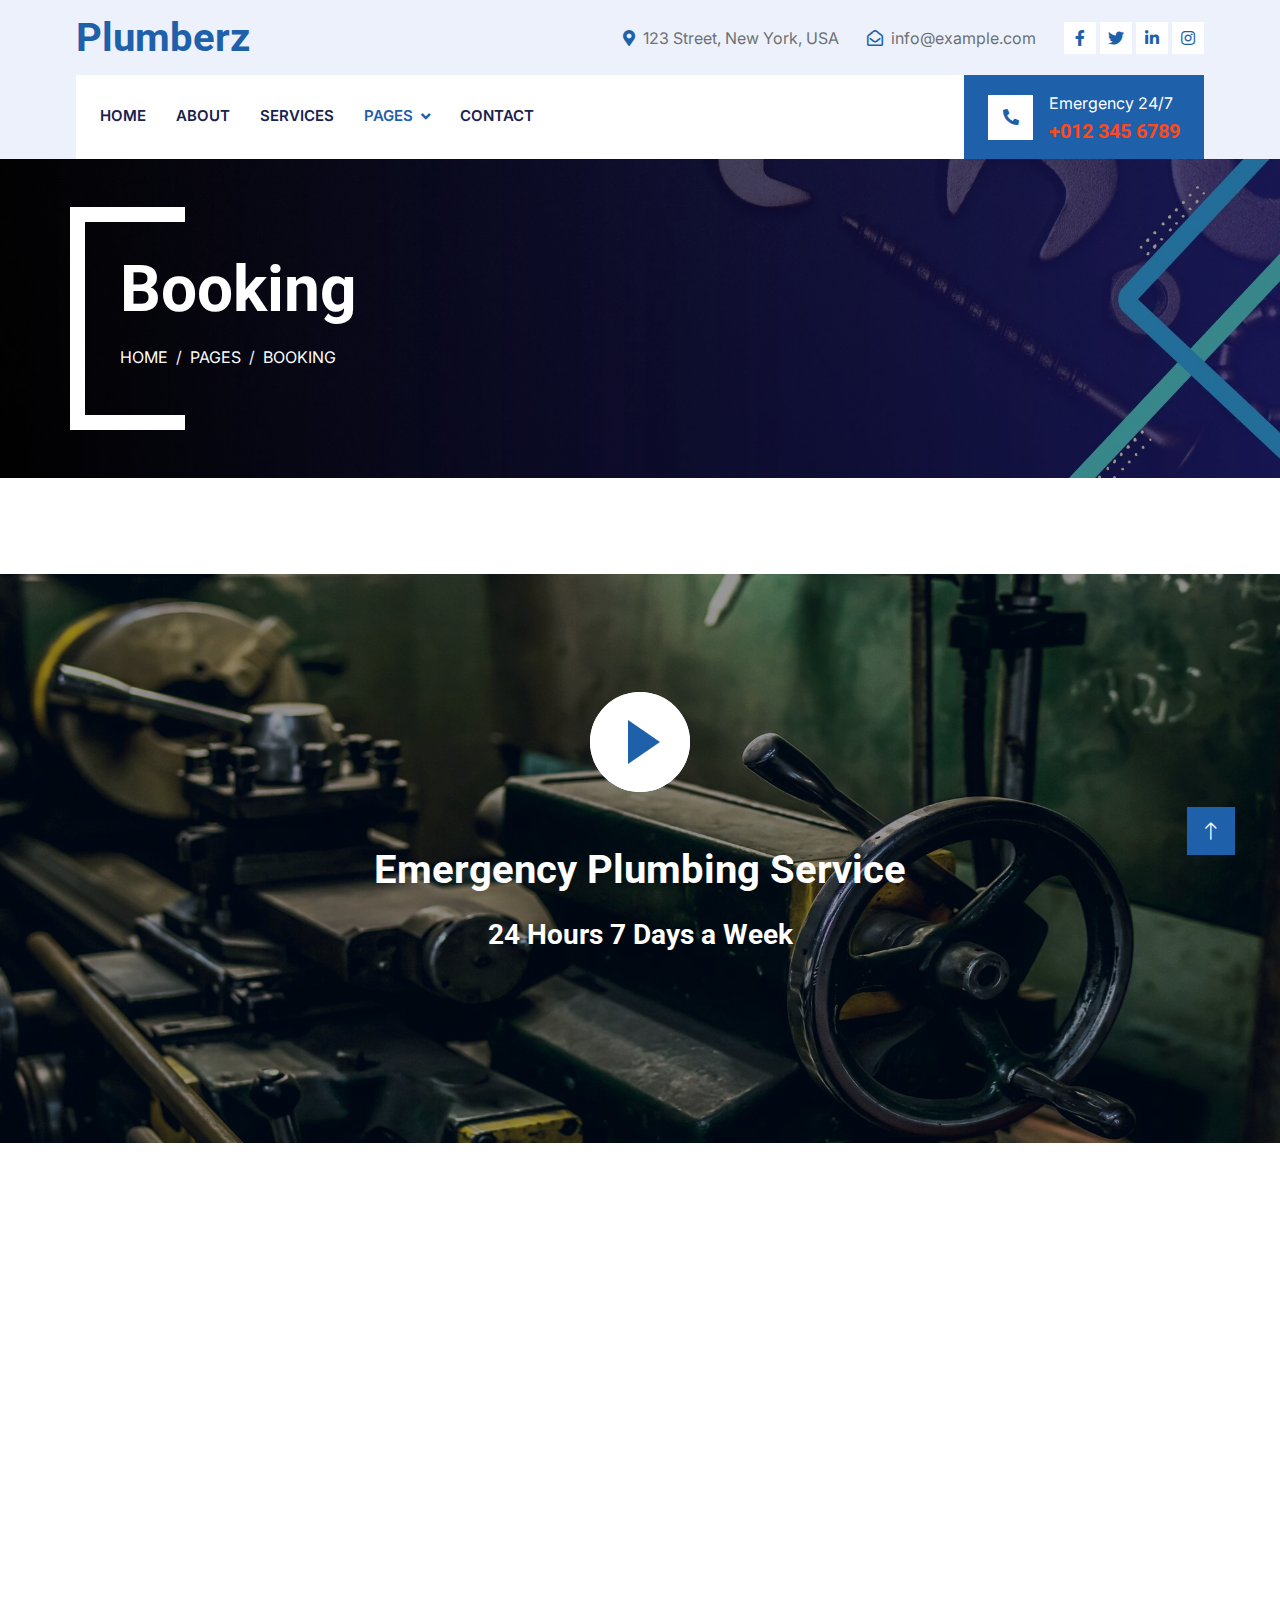
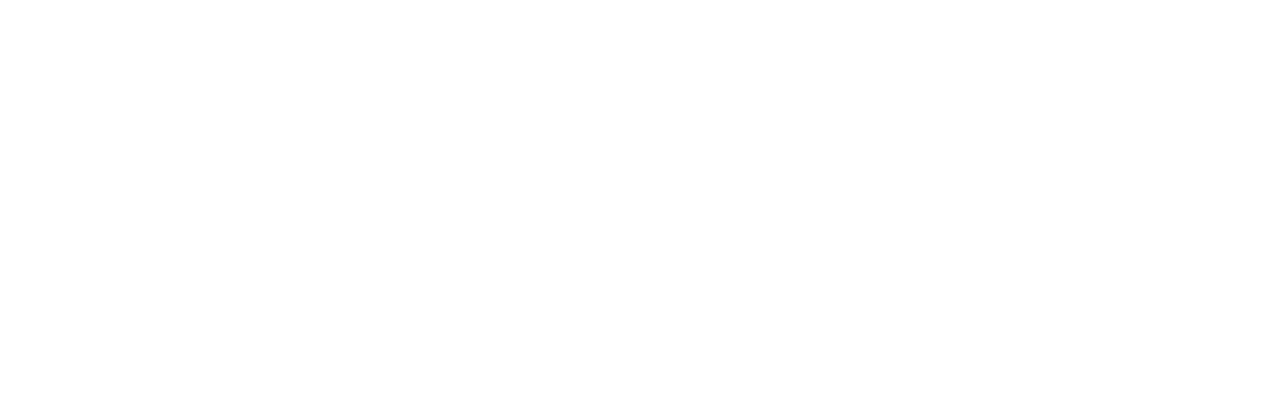
<file: booking.html>
<!DOCTYPE html>
<html lang="en">

<head>
    <meta charset="utf-8">
    <title>Plumberz - Free Plumbing Website Template</title>
    <meta content="width=device-width, initial-scale=1.0" name="viewport">
    <meta content="" name="keywords">
    <meta content="" name="description">

    <!-- Favicon -->
    <link href="img/favicon.ico" rel="icon">

    <!-- Google Web Fonts -->
    <link rel="preconnect" href="https://fonts.googleapis.com">
    <link rel="preconnect" href="https://fonts.gstatic.com" crossorigin>
    <link href="https://fonts.googleapis.com/css2?family=Inter:wght@400;600&family=Roboto:wght@500;700&display=swap" rel="stylesheet">

    <!-- Icon Font Stylesheet -->
    <link href="https://cdnjs.cloudflare.com/ajax/libs/font-awesome/5.10.0/css/all.min.css" rel="stylesheet">
    <link href="https://cdn.jsdelivr.net/npm/bootstrap-icons@1.4.1/font/bootstrap-icons.css" rel="stylesheet">

    <!-- Libraries Stylesheet -->
    <link href="lib/animate/animate.min.css" rel="stylesheet">
    <link href="lib/owlcarousel/assets/owl.carousel.min.css" rel="stylesheet">
    <link href="lib/tempusdominus/css/tempusdominus-bootstrap-4.min.css" rel="stylesheet" />

    <!-- Customized Bootstrap Stylesheet -->
    <link href="css/bootstrap.min.css" rel="stylesheet">

    <!-- Template Stylesheet -->
    <link href="css/style.css" rel="stylesheet">
</head>

<body>
    <!-- Spinner Start -->
    <div id="spinner" class="show bg-white position-fixed translate-middle w-100 vh-100 top-50 start-50 d-flex align-items-center justify-content-center">
        <div class="spinner-border text-primary" style="width: 3rem; height: 3rem;" role="status">
            <span class="sr-only">Loading...</span>
        </div>
    </div>
    <!-- Spinner End -->


    <!-- Topbar Start -->
    <div class="container-fluid bg-light d-none d-lg-block">
        <div class="row align-items-center top-bar">
            <div class="col-lg-3 col-md-12 text-center text-lg-start">
                <a href="" class="navbar-brand m-0 p-0">
                    <h1 class="text-primary m-0">Plumberz</h1>
                </a>
            </div>
            <div class="col-lg-9 col-md-12 text-end">
                <div class="h-100 d-inline-flex align-items-center me-4">
                    <i class="fa fa-map-marker-alt text-primary me-2"></i>
                    <p class="m-0">123 Street, New York, USA</p>
                </div>
                <div class="h-100 d-inline-flex align-items-center me-4">
                    <i class="far fa-envelope-open text-primary me-2"></i>
                    <p class="m-0">info@example.com</p>
                </div>
                <div class="h-100 d-inline-flex align-items-center">
                    <a class="btn btn-sm-square bg-white text-primary me-1" href=""><i class="fab fa-facebook-f"></i></a>
                    <a class="btn btn-sm-square bg-white text-primary me-1" href=""><i class="fab fa-twitter"></i></a>
                    <a class="btn btn-sm-square bg-white text-primary me-1" href=""><i class="fab fa-linkedin-in"></i></a>
                    <a class="btn btn-sm-square bg-white text-primary me-0" href=""><i class="fab fa-instagram"></i></a>
                </div>
            </div>
        </div>
    </div>
    <!-- Topbar End -->


    <!-- Navbar Start -->
    <div class="container-fluid nav-bar bg-light">
        <nav class="navbar navbar-expand-lg navbar-light bg-white p-3 py-lg-0 px-lg-4">
            <a href="" class="navbar-brand d-flex align-items-center m-0 p-0 d-lg-none">
                <h1 class="text-primary m-0">Plumberz</h1>
            </a>
            <button class="navbar-toggler" type="button" data-bs-toggle="collapse" data-bs-target="#navbarCollapse">
                <span class="fa fa-bars"></span>
            </button>
            <div class="collapse navbar-collapse" id="navbarCollapse">
                <div class="navbar-nav me-auto">
                    <a href="index.html" class="nav-item nav-link">Home</a>
                    <a href="about.html" class="nav-item nav-link">About</a>
                    <a href="service.html" class="nav-item nav-link">Services</a>
                    <div class="nav-item dropdown">
                        <a href="#" class="nav-link dropdown-toggle active" data-bs-toggle="dropdown">Pages</a>
                        <div class="dropdown-menu fade-up m-0">
                            <a href="booking.html" class="dropdown-item active">Booking</a>
                            <a href="team.html" class="dropdown-item">Technicians</a>
                            <a href="testimonial.html" class="dropdown-item">Testimonial</a>
                            <a href="404.html" class="dropdown-item">404 Page</a>
                        </div>
                    </div>
                    <a href="contact.html" class="nav-item nav-link">Contact</a>
                </div>
                <div class="mt-4 mt-lg-0 me-lg-n4 py-3 px-4 bg-primary d-flex align-items-center">
                    <div class="d-flex flex-shrink-0 align-items-center justify-content-center bg-white" style="width: 45px; height: 45px;">
                        <i class="fa fa-phone-alt text-primary"></i>
                    </div>
                    <div class="ms-3">
                        <p class="mb-1 text-white">Emergency 24/7</p>
                        <h5 class="m-0 text-secondary">+012 345 6789</h5>
                    </div>
                </div>
            </div>
        </nav>
    </div>
    <!-- Navbar End -->


    <!-- Page Header Start -->
    <div class="container-fluid page-header mb-5 py-5">
        <div class="container">
            <h1 class="display-3 text-white mb-3 animated slideInDown">Booking</h1>
            <nav aria-label="breadcrumb animated slideInDown">
                <ol class="breadcrumb text-uppercase">
                    <li class="breadcrumb-item"><a class="text-white" href="#">Home</a></li>
                    <li class="breadcrumb-item"><a class="text-white" href="#">Pages</a></li>
                    <li class="breadcrumb-item text-white active" aria-current="page">Booking</li>
                </ol>
            </nav>
        </div>
    </div>
    <!-- Page Header End -->


    <!-- Booking Start -->
    <div class="container-fluid px-0" style="margin: 6rem 0;">
        <div class="video wow fadeInUp" data-wow-delay="0.1s">
            <button type="button" class="btn-play" data-bs-toggle="modal" data-src="https://www.youtube.com/embed/DWRcNpR6Kdc" data-bs-target="#videoModal">
                <span></span>
            </button>

            <div class="modal fade" id="videoModal" tabindex="-1" aria-labelledby="exampleModalLabel" aria-hidden="true">
                <div class="modal-dialog">
                    <div class="modal-content rounded-0">
                        <div class="modal-header">
                            <h5 class="modal-title" id="exampleModalLabel">Youtube Video</h5>
                            <button type="button" class="btn-close" data-bs-dismiss="modal" aria-label="Close"></button>
                        </div>
                        <div class="modal-body">
                            <!-- 16:9 aspect ratio -->
                            <div class="ratio ratio-16x9">
                                <iframe class="embed-responsive-item" src="" id="video" allowfullscreen allowscriptaccess="always"
                                    allow="autoplay"></iframe>
                            </div>
                        </div>
                    </div>
                </div>
            </div>

            <h1 class="text-white mb-4">Emergency Plumbing Service</h1>
            <h3 class="text-white mb-0">24 Hours 7 Days a Week</h3>
        </div>
        <div class="container position-relative wow fadeInUp" data-wow-delay="0.1s" style="margin-top: -6rem;">
            <div class="row justify-content-center">
                <div class="col-lg-8">
                    <div class="bg-light text-center p-5">
                        <h1 class="mb-4">Book For A Service</h1>
                        <form>
                            <div class="row g-3">
                                <div class="col-12 col-sm-6">
                                    <input type="text" class="form-control border-0" placeholder="Your Name" style="height: 55px;">
                                </div>
                                <div class="col-12 col-sm-6">
                                    <input type="email" class="form-control border-0" placeholder="Your Email" style="height: 55px;">
                                </div>
                                <div class="col-12 col-sm-6">
                                    <select class="form-select border-0" style="height: 55px;">
                                        <option selected>Select A Service</option>
                                        <option value="1">Service 1</option>
                                        <option value="2">Service 2</option>
                                        <option value="3">Service 3</option>
                                    </select>
                                </div>
                                <div class="col-12 col-sm-6">
                                    <div class="date" id="date1" data-target-input="nearest">
                                        <input type="text"
                                            class="form-control border-0 datetimepicker-input"
                                            placeholder="Service Date" data-target="#date1" data-toggle="datetimepicker" style="height: 55px;">
                                    </div>
                                </div>
                                <div class="col-12">
                                    <textarea class="form-control border-0" placeholder="Special Request"></textarea>
                                </div>
                                <div class="col-12">
                                    <button class="btn btn-primary w-100 py-3" type="submit">Book Now</button>
                                </div>
                            </div>
                        </form>
                    </div>
                </div>
            </div>
        </div>
    </div>
    <!-- Booking End -->
        

    <!-- Footer Start -->
    <div class="container-fluid bg-dark text-light footer pt-5 mt-5 wow fadeIn" data-wow-delay="0.1s">
        <div class="container py-5">
            <div class="row g-5">
                <div class="col-lg-3 col-md-6">
                    <h4 class="text-light mb-4">Address</h4>
                    <p class="mb-2"><i class="fa fa-map-marker-alt me-3"></i>123 Street, New York, USA</p>
                    <p class="mb-2"><i class="fa fa-phone-alt me-3"></i>+012 345 67890</p>
                    <p class="mb-2"><i class="fa fa-envelope me-3"></i>info@example.com</p>
                    <div class="d-flex pt-2">
                        <a class="btn btn-outline-light btn-social" href=""><i class="fab fa-twitter"></i></a>
                        <a class="btn btn-outline-light btn-social" href=""><i class="fab fa-facebook-f"></i></a>
                        <a class="btn btn-outline-light btn-social" href=""><i class="fab fa-youtube"></i></a>
                        <a class="btn btn-outline-light btn-social" href=""><i class="fab fa-linkedin-in"></i></a>
                    </div>
                </div>
                <div class="col-lg-3 col-md-6">
                    <h4 class="text-light mb-4">Opening Hours</h4>
                    <h6 class="text-light">Monday - Friday:</h6>
                    <p class="mb-4">09.00 AM - 09.00 PM</p>
                    <h6 class="text-light">Saturday - Sunday:</h6>
                    <p class="mb-0">09.00 AM - 12.00 PM</p>
                </div>
                <div class="col-lg-3 col-md-6">
                    <h4 class="text-light mb-4">Services</h4>
                    <a class="btn btn-link" href="">Drain Cleaning</a>
                    <a class="btn btn-link" href="">Sewer Line</a>
                    <a class="btn btn-link" href="">Water Heating</a>
                    <a class="btn btn-link" href="">Toilet Cleaning</a>
                    <a class="btn btn-link" href="">Broken Pipe</a>
                </div>
                <div class="col-lg-3 col-md-6">
                    <h4 class="text-light mb-4">Newsletter</h4>
                    <p>Dolor amet sit justo amet elitr clita ipsum elitr est.</p>
                    <div class="position-relative mx-auto" style="max-width: 400px;">
                        <input class="form-control border-0 w-100 py-3 ps-4 pe-5" type="text" placeholder="Your email">
                        <button type="button" class="btn btn-primary py-2 position-absolute top-0 end-0 mt-2 me-2">SignUp</button>
                    </div>
                </div>
            </div>
        </div>
        <div class="container">
            <div class="copyright">
                <div class="row">
                    <div class="col-md-6 text-center text-md-start mb-3 mb-md-0">
                        &copy; <a class="border-bottom" href="#">Your Site Name</a>, All Right Reserved.
                    </div>
                    <div class="col-md-6 text-center text-md-end">
                        <!--/*** This template is free as long as you keep the footer author’s credit link/attribution link/backlink. If you'd like to use the template without the footer author’s credit link/attribution link/backlink, you can purchase the Credit Removal License from "https://htmlcodex.com/credit-removal". Thank you for your support. ***/-->
                        Designed By <a class="border-bottom" href="https://htmlcodex.com">HTML Codex</a>
                    </div>
                </div>
            </div>
        </div>
    </div>
    <!-- Footer End -->


    <!-- Back to Top -->
    <a href="#" class="btn btn-lg btn-primary btn-lg-square rounded-0 back-to-top"><i class="bi bi-arrow-up"></i></a>


    <!-- JavaScript Libraries -->
    <script src="https://code.jquery.com/jquery-3.4.1.min.js"></script>
    <script src="https://cdn.jsdelivr.net/npm/bootstrap@5.0.0/dist/js/bootstrap.bundle.min.js"></script>
    <script src="lib/wow/wow.min.js"></script>
    <script src="lib/easing/easing.min.js"></script>
    <script src="lib/waypoints/waypoints.min.js"></script>
    <script src="lib/counterup/counterup.min.js"></script>
    <script src="lib/owlcarousel/owl.carousel.min.js"></script>
    <script src="lib/tempusdominus/js/moment.min.js"></script>
    <script src="lib/tempusdominus/js/moment-timezone.min.js"></script>
    <script src="lib/tempusdominus/js/tempusdominus-bootstrap-4.min.js"></script>

    <!-- Template Javascript -->
    <script src="js/main.js"></script>
</body>

</html>
</file>
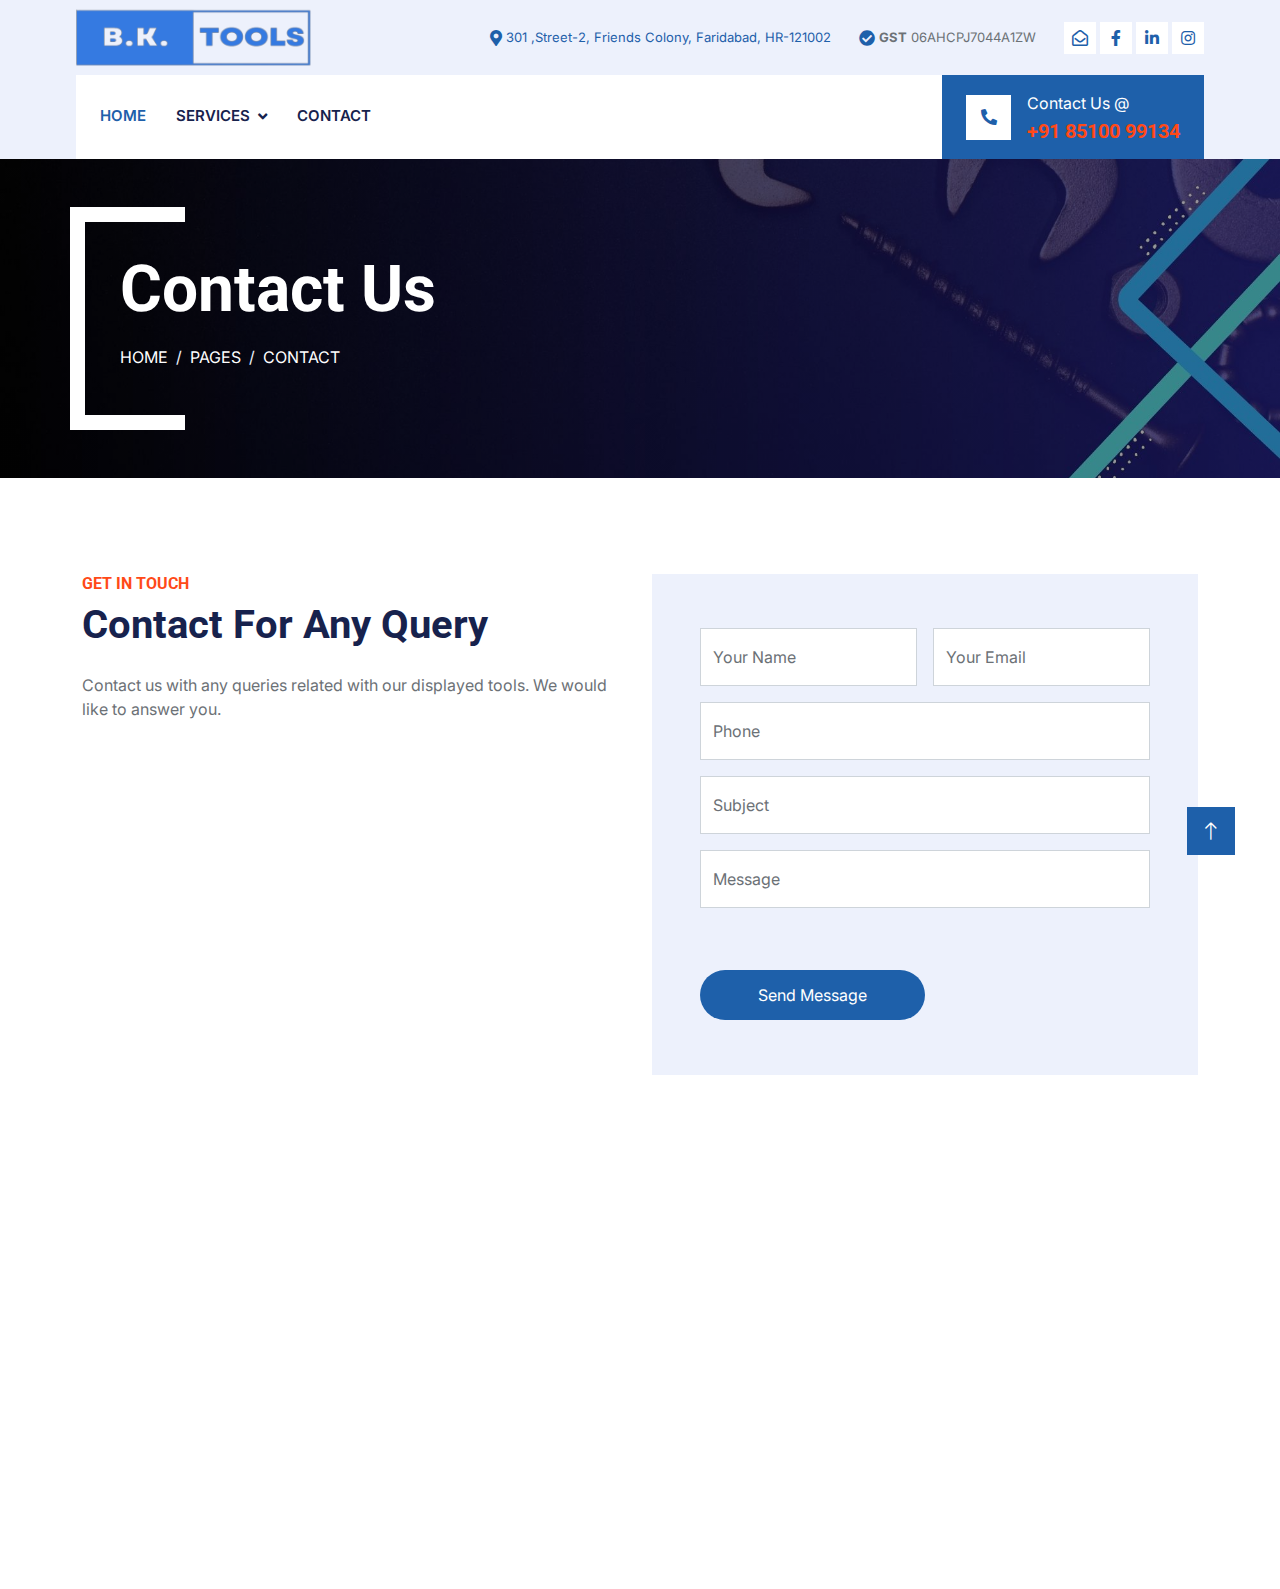
<file: contact.html>
<!DOCTYPE html>
<html lang="en">

<head>
    <meta charset="utf-8">
    <title>B.K. Tools</title>
    <meta content="width=device-width, initial-scale=1.0" name="viewport">
    <meta content="" name="keywords">
    <meta content="" name="description">

    <!-- Favicon -->
    <link rel="icon" href="./img/logo.png">

    <!-- Google Web Fonts -->
    <link rel="preconnect" href="https://fonts.googleapis.com">
    <link rel="preconnect" href="https://fonts.gstatic.com" crossorigin>
    <link href="https://fonts.googleapis.com/css2?family=Inter:wght@400;600&family=Roboto:wght@500;700&display=swap" rel="stylesheet">

    <!-- Icon Font Stylesheet -->
    <link href="https://cdnjs.cloudflare.com/ajax/libs/font-awesome/5.10.0/css/all.min.css" rel="stylesheet">
    <link href="https://cdn.jsdelivr.net/npm/bootstrap-icons@1.4.1/font/bootstrap-icons.css" rel="stylesheet">

    <!-- Libraries Stylesheet -->
    <link href="lib/animate/animate.min.css" rel="stylesheet">
    <link href="lib/owlcarousel/assets/owl.carousel.min.css" rel="stylesheet">
    <link href="lib/tempusdominus/css/tempusdominus-bootstrap-4.min.css" rel="stylesheet" />

    <!-- Customized Bootstrap Stylesheet -->
    <link href="css/bootstrap.min.css" rel="stylesheet">

    <!-- Template Stylesheet -->
    <link href="css/style.css" rel="stylesheet">
</head>

<body>
    <!-- Spinner Start -->
    <div id="spinner" class="show bg-white position-fixed translate-middle w-100 vh-100 top-50 start-50 d-flex align-items-center justify-content-center">
        <div class="spinner-border text-primary" style="width: 3rem; height: 3rem;" role="status">
            <span class="sr-only">Loading...</span>
        </div>
    </div>
    <!-- Spinner End -->


    <!-- Topbar Start -->
    <div class="container-fluid bg-light d-none d-lg-block">
        <div class="row align-items-center top-bar">
            <div class="col-lg-3 col-md-12 text-center text-lg-start">
                <a href="index.html" class="navbar-brand m-0 p-0">
                    <h1 class="text-primary m-0"><b><img style="width:90%;" src="./img/logo-removebg-preview.png"></b></h1>
                </a>
            </div>
            <div class="col-lg-9 col-md-12 text-end">
                <div class="h-100 d-inline-flex align-items-center me-4">
                    <i class="fa fa-map-marker-alt text-primary me-1"></i>
                    <p style="font-size:13px;" class="m-0"><a href="https://goo.gl/maps/pDnX4mbLvdetEygy9">301 ,Street-2, Friends Colony, Faridabad, HR-121002</a></p>
                </div>

                <div class="h-100 d-inline-flex align-items-center me-4">
                    <i class="fa fa-check-circle text-primary me-1"></i>
                    <p style="font-size:13px;" class="m-0"><b>GST</b> 06AHCPJ7044A1ZW
                    </p>
                </div>
                <div class="h-100 d-inline-flex align-items-center">
                    <a class="btn btn-sm-square bg-white text-primary me-1" href="mailto:bktools@gmail.com"><i class="far fa-envelope-open"></i></a>
                    <a class="btn btn-sm-square bg-white text-primary me-1" href=""><i class="fab fa-facebook-f"></i></a>
                    <a class="btn btn-sm-square bg-white text-primary me-1" href=""><i class="fab fa-linkedin-in"></i></a>
                    <a class="btn btn-sm-square bg-white text-primary me-0" href=""><i class="fab fa-instagram"></i></a>
                </div>
            </div>
        </div>
    </div>
    <!-- Topbar End -->


    <!-- Navbar Start -->
    <div class="container-fluid nav-bar bg-light">
        <nav class="navbar navbar-expand-lg navbar-light bg-white p-3 py-lg-0 px-lg-4">
            <a href="index.html" class="navbar-brand d-flex align-items-center m-0 p-0 d-lg-none">
                <h1 style="border:2px solid #357ae1; box-sizing:content-box; background-color:#357ae1; color:white ;font-family:serif; padding:2px;">&nbsp;B.K.

                    <h1 style=" box-sizing:border-box; color:#357ae1;border:2px solid #357ae1;padding:2px;font-family:serif;"><b>TOOLS&nbsp;</b></h1>

                </h1>

            </a>
            <button class="navbar-toggler" type="button" data-bs-toggle="collapse" data-bs-target="#navbarCollapse">
                <span class="fa fa-bars"></span>
            </button>
            <div class="collapse navbar-collapse" id="navbarCollapse">
                <div class="navbar-nav me-auto">
                    <a href="index.html" class="nav-item nav-link active">Home</a>
                    <!-- <a href="#about-us" class="nav-item nav-link">About</a> -->
                    <!-- <a href="service.html" class="nav-item nav-link">Services</a> -->
                    <div class="nav-item dropdown">
                        <a href="#" class="nav-link dropdown-toggle" data-bs-toggle="dropdown">Services</a>
                        <div class="dropdown-menu fade-up m-0">
                            <a href="#" class="dropdown-item">Brazed Tools</a>
                            <a href="#" class="dropdown-item">Cutters</a>
                            <a href="#" class="dropdown-item">End Mills</a>
                            <a href="#" class="dropdown-item">Jaws</a>
                            <a href="#" class="dropdown-item">Job Works</a>
                            <a href="#" class="dropdown-item">Reamers</a>
                        </div>
                    </div>
                    <a href="#" class="nav-item nav-link">Contact</a>
                </div>
                <div class="mt-4 mt-lg-0 me-lg-n4 py-3 px-4 bg-primary d-flex align-items-center">
                    <div class="d-flex flex-shrink-0 align-items-center justify-content-center bg-white" style="width: 45px; height: 45px;">
                        <i class="fa fa-phone-alt text-primary"></i>
                    </div>

                    <div class="ms-3">
                        <p class="mb-1 text-white">Contact Us @</p>
                        <h5 class="m-0 text-secondary">+91 85100 99134</h5>
                    </div>
                </div>
            </div>
        </nav>
    </div>
    <!-- Navbar End -->


    <!-- Page Header Start -->
    <div class="container-fluid page-header mb-5 py-5">
        <div class="container">
            <h1 class="display-3 text-white mb-3 animated slideInDown">Contact Us</h1>
            <nav aria-label="breadcrumb animated slideInDown">
                <ol class="breadcrumb text-uppercase">
                    <li class="breadcrumb-item"><a class="text-white" href="#">Home</a></li>
                    <li class="breadcrumb-item"><a class="text-white" href="#">Pages</a></li>
                    <li class="breadcrumb-item text-white active" aria-current="page">Contact</li>
                </ol>
            </nav>
        </div>
    </div>
    <!-- Page Header End -->


    <!-- Contact Start -->
    <div class="container-xxl py-5">
        <div class="container">
            <div class="row g-4">
                <div class="col-md-6 wow fadeInUp" data-wow-delay="0.1s">
                    <h6 class="text-secondary text-uppercase">Get In Touch</h6>
                    <h1 class="mb-4">Contact For Any Query</h1>
                    <p class="mb-4">Contact us with any queries related with our displayed tools. We would like to answer you.</p><br>
                    <iframe class="position-relative w-100" src="https://www.google.com/maps/embed?pb=!1m18!1m12!1m3!1d162.48718737820045!2d77.30752558277865!3d28.41811358769015!2m3!1f0!2f0!3f0!3m2!1i1024!2i768!4f13.1!3m3!1m2!1s0x390cddc715f95dbf%3A0x2a6a60415659d605!2s2%2C%20Friends%20Colony%2C%20Sector%2020%2C%20Faridabad%2C%20Haryana%20121001!5e1!3m2!1sen!2sin!4v1687960050148!5m2!1sen!2sin"
                        frameborder="0" style="height: 300px; border:0;" allowfullscreen="" aria-hidden="false" tabindex="0"></iframe>
                </div>
                <div class="col-md-6 wow fadeInUp" data-wow-delay="0.1s">
                    <div class="bg-light p-5 h-100 d-flex align-items-center">
                        <form id="form" onsubmit="sendEmail(); reset(); return false;">
                            <div class="row g-3">
                                <div class="col-md-6">
                                    <div class="form-floating">
                                        <input type="text" class="form-control" id="name" placeholder="Your Name">
                                        <label for="name">Your Name</label>
                                    </div>
                                </div>
                                <div class="col-md-6">
                                    <div class="form-floating">
                                        <input type="email" class="form-control" id="email" placeholder="Your Email">
                                        <label for="email">Your Email</label>
                                    </div>
                                </div>
                                <div class="col-12">
                                    <div class="form-floating">
                                        <input type="text" class="form-control" id="phone" placeholder="Subject">
                                        <label for="subject">Phone</label>
                                    </div>
                                </div>
                                <div class="col-12">
                                    <div class="form-floating">
                                        <input type="text" class="form-control" id="subject" placeholder="Subject">
                                        <label for="subject">Subject</label>
                                    </div>
                                </div>
                                <div class="col-12">
                                    <div class="form-floating">

                                        <input type="text" class="form-control" id="message" placeholder="Subject">
                                        <label for="message">Message</label>
                                    </div>
                                </div>
                                <br><br><br><br><br>
                                <div class="col-24">
                                    <div class="col-24">
                                        <input class="col-12 col-sm-6" style="border:0px;height:50px;color:white; background-color:#1E60AA; border-radius:30px;" type="submit" value="Send Message">
                                    </div>
                                </div>
                            </div>
                        </form>
                    </div>
                </div>
            </div>
        </div>
    </div>
    <!-- Contact End -->


    <!-- Footer Start -->
    <div class="container-fluid bg-dark text-light footer pt-5 mt-5 wow fadeIn" data-wow-delay="0.1s">
        <div class="container py-5">
            <div class="row g-5">
                <div class="col-lg-3 col-md-6">
                    <h4 class="text-light mb-4">Address</h4>
                    <p class="mb-2"><i class="fa fa-map-marker-alt me-3"></i> Friends Colony, Old FBD</p>
                    <p class="mb-2"><i class="fa fa-phone-alt me-3"></i>+91 85100 99134</p>
                    <p class="mb-2"><i class="fa fa-envelope me-3"></i>bktools@gmail.com</p>
                    <div class="d-flex pt-2">
                        <a class="btn btn-outline-light btn-social" href=""><i class="fab fa-twitter"></i></a>
                        <a class="btn btn-outline-light btn-social" href=""><i class="fab fa-facebook-f"></i></a>
                        <a class="btn btn-outline-light btn-social" href=""><i class="fab fa-youtube"></i></a>
                        <a class="btn btn-outline-light btn-social" href=""><i class="fab fa-linkedin-in"></i></a>
                    </div>
                </div>
                <div class="col-lg-3 col-md-6">
                    <h4 class="text-light mb-4">Opening Hours</h4>
                    <h6 class="text-light">Monday - Friday:</h6>
                    <p class="mb-4">09.00 AM - 07.00 PM</p>
                    <h6 class="text-light">Saturday - Sunday:</h6>
                    <p class="mb-0">09.00 AM - 01.00 PM</p>
                </div>
                <div class="col-lg-3 col-md-6">
                    <h4 class="text-light mb-4">Services</h4>
                    <a class="btn btn-link" href="">CNC Jaws</a>
                    <a class="btn btn-link" href="">Components</a>
                    <a class="btn btn-link" href="">Cutting Tools</a>
                    <a class="btn btn-link" href="">Febrication</a>
                    <a class="btn btn-link" href="">Job Work</a>
                </div>
                <div class="col-lg-3 col-md-6">
                    <h4 class="text-light mb-4"></h4>
                    <iframe src="https://www.google.com/maps/embed?pb=!1m18!1m12!1m3!1d162.48718737820045!2d77.30752558277865!3d28.41811358769015!2m3!1f0!2f0!3f0!3m2!1i1024!2i768!4f13.1!3m3!1m2!1s0x390cddc715f95dbf%3A0x2a6a60415659d605!2s2%2C%20Friends%20Colony%2C%20Sector%2020%2C%20Faridabad%2C%20Haryana%20121001!5e1!3m2!1sen!2sin!4v1687960050148!5m2!1sen!2sin"
                        width="100%" height="100%" style="border:0;" allowfullscreen="" loading="lazy" referrerpolicy="no-referrer-when-downgrade"></iframe>
                </div>
            </div>
        </div>
        <div class="container">
            <div class="copyright">
                <div class="row">
                    <div class="col-md-6 text-center text-md-start mb-3 mb-md-0">
                        &copy; <a class="border-bottom" href="#">B.K.Tools </a>, All Right Reserved.
                    </div>
                    <div class="col-md-6 text-center text-md-end">
                        <!--/*** This template is free as long as you keep the footer author's credit link/attribution link/backlink. If you'd like to use the template without the footer author’s credit link/attribution link/backlink, you can purchase the Credit Removal License from "https://htmlcodex.com/credit-removal". Thank you for your support. ***/-->
                        Designed By <a class="border-bottom" href="#">Shivam Jha</a>
                    </div>
                </div>
            </div>
        </div>
    </div>
    <!-- Footer End -->


    <!-- Back to Top -->
    <a href="#" class="btn btn-lg btn-primary btn-lg-square rounded-0 back-to-top"><i class="bi bi-arrow-up"></i></a>


    <!-- JavaScript Libraries -->
    <script src="https://code.jquery.com/jquery-3.4.1.min.js"></script>
    <script src="https://cdn.jsdelivr.net/npm/bootstrap@5.0.0/dist/js/bootstrap.bundle.min.js"></script>
    <script src="lib/wow/wow.min.js"></script>
    <script src="lib/easing/easing.min.js"></script>
    <script src="lib/waypoints/waypoints.min.js"></script>
    <script src="lib/counterup/counterup.min.js"></script>
    <script src="lib/owlcarousel/owl.carousel.min.js"></script>
    <script src="lib/tempusdominus/js/moment.min.js"></script>
    <script src="lib/tempusdominus/js/moment-timezone.min.js"></script>
    <script src="lib/tempusdominus/js/tempusdominus-bootstrap-4.min.js"></script>

    <!-- Template Javascript -->
    <script src="js/main.js"></script>


    <script src="https://smtpjs.com/v3/smtp.js"></script>
    <script>
        function sendEmail() {
            let name = document.getElementById("name").value;
            let email = document.getElementById("email").value;
            let phone = document.getElementById("phone").value;
            let subject = document.getElementById("subject").value;
            let message = document.getElementById("message").value;
            let body = "Name: " + name + "<br> Email: " + email + "<br> Phone: " + phone + "<br> Subject: " + subject + "<br> Message: " + message;
            console.log(body);


            Email.send({

                Host: "smtp.elasticemail.com",
                Username: "jhashivam2008@yahoo.com",
                Password: "CE7A81BD7AC5AA898BA0B8E36194EC77CE26",
                To: 'shivam.jhacse@acem.edu.in',
                From: "shivam.jhacse@acem.edu.in",
                Subject: "CONTACT US FORM",
                Body: body,

            }).then(
                message => alert("Message sent Successfully!!")
            );
        }
    </script>
</body>

</html>
</file>
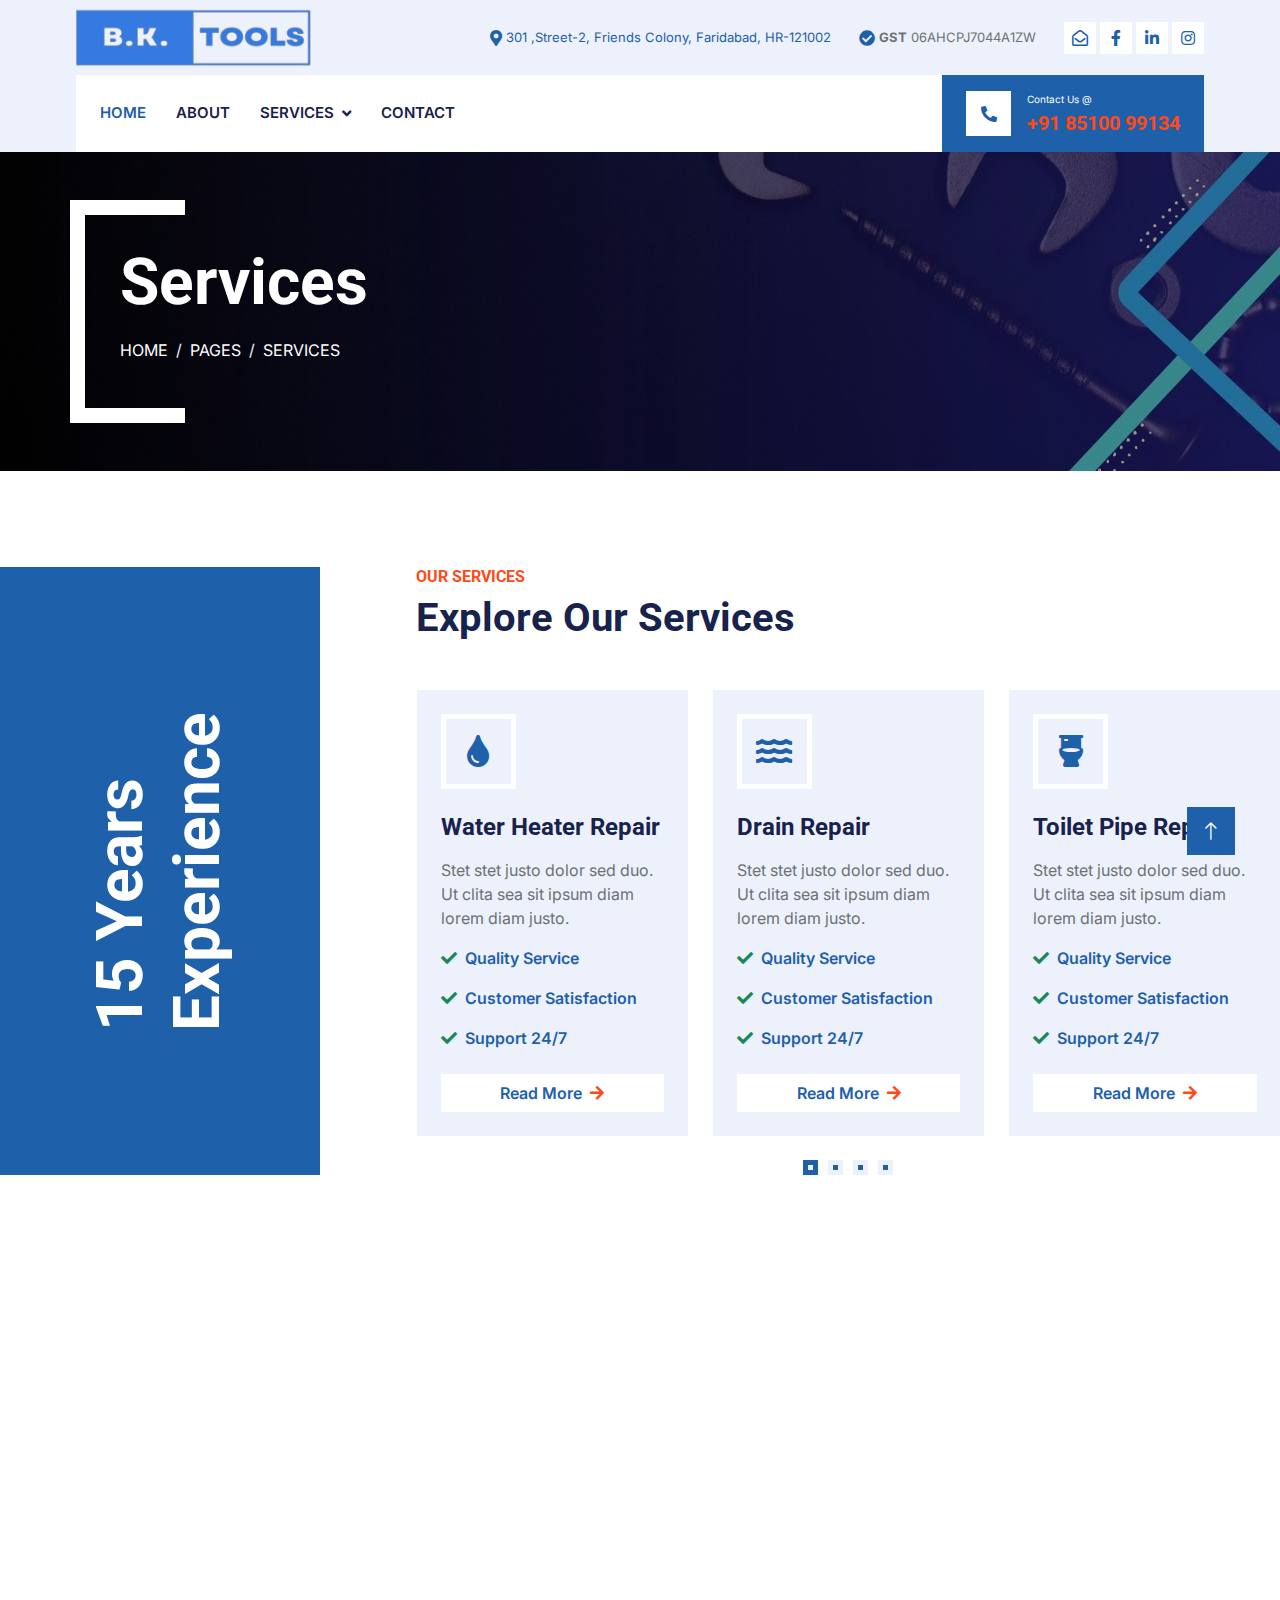
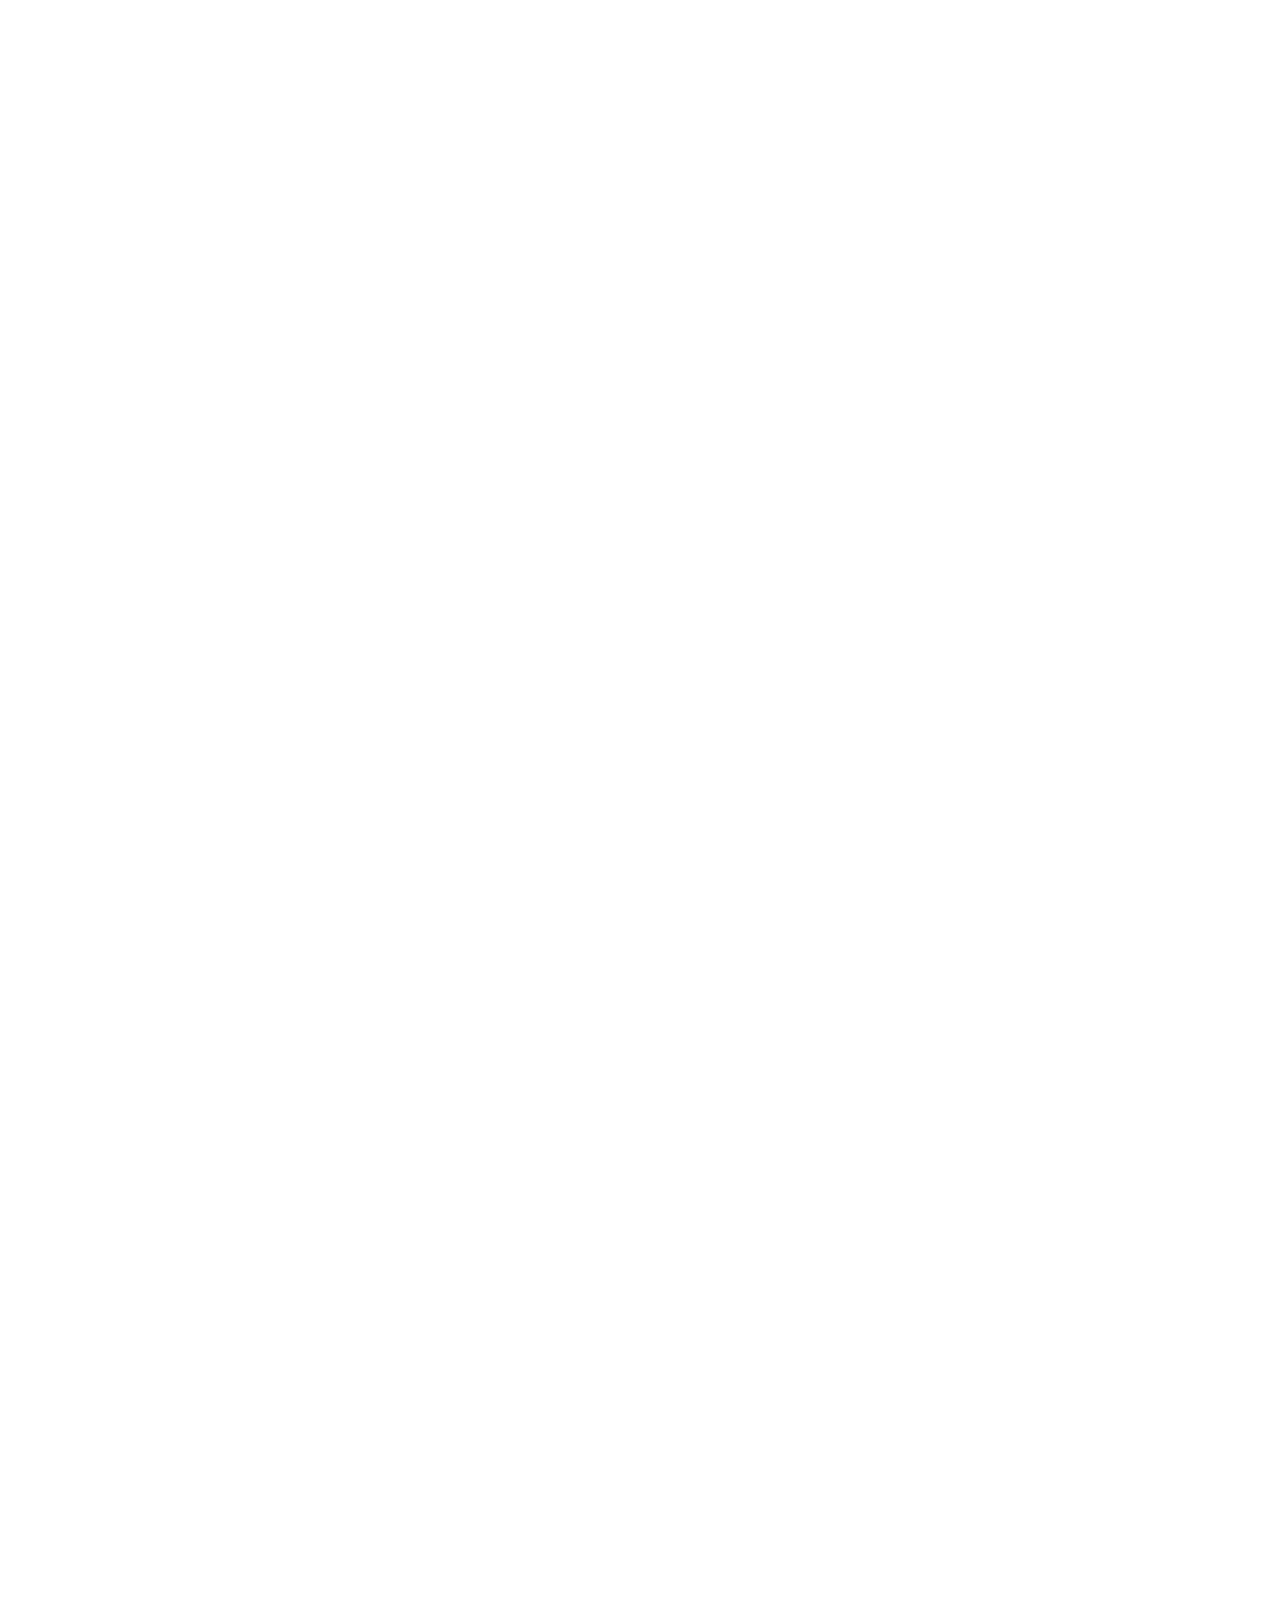
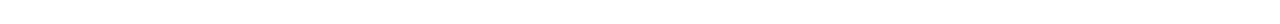
<file: service.html>
<!DOCTYPE html>
<html lang="en">

<head>
    <meta charset="utf-8">
    <title>B.K. Tools</title>
    <meta content="width=device-width, initial-scale=1.0" name="viewport">
    <meta content="" name="keywords">
    <meta content="" name="description">

    <!-- Favicon -->

    <link rel="stylesheet" href="https://cdnjs.cloudflare.com/ajax/libs/font-awesome/4.7.0/css/font-awesome.min.css">
    <!-- Google Web Fonts -->
    <link rel="preconnect" href="https://fonts.googleapis.com">
    <link rel="preconnect" href="https://fonts.gstatic.com" crossorigin>
    <link href="https://fonts.googleapis.com/css2?family=Inter:wght@400;600&family=Roboto:wght@500;700&display=swap" rel="stylesheet">

    <!-- Icon Font Stylesheet -->
    <link href="https://cdnjs.cloudflare.com/ajax/libs/font-awesome/5.10.0/css/all.min.css" rel="stylesheet">
    <link href="https://cdn.jsdelivr.net/npm/bootstrap-icons@1.4.1/font/bootstrap-icons.css" rel="stylesheet">

    <!-- Libraries Stylesheet -->
    <link href="lib/animate/animate.min.css" rel="stylesheet">
    <link href="lib/owlcarousel/assets/owl.carousel.min.css" rel="stylesheet">
    <link href="lib/tempusdominus/css/tempusdominus-bootstrap-4.min.css" rel="stylesheet" />

    <!-- Customized Bootstrap Stylesheet -->
    <link href="css/bootstrap.min.css" rel="stylesheet">

    <!-- Template Stylesheet -->
    <link href="css/style.css" rel="stylesheet">
    <link rel="icon" href="./img/logo.png">
</head>

<body>
    <!-- Spinner Start -->
    <div id="spinner" class="show bg-white position-fixed translate-middle w-100 vh-100 top-50 start-50 d-flex align-items-center justify-content-center">
        <div class="spinner-border text-primary" style="width: 3rem; height: 3rem;" role="status">
            <span class="sr-only">Loading...</span>
        </div>
    </div>
    <!-- Spinner End -->


    <!-- Topbar Start -->
    <div class="container-fluid bg-light d-none d-lg-block">
        <div class="row align-items-center top-bar">
            <div class="col-lg-3 col-md-12 text-center text-lg-start">
                <a href="index.html" class="navbar-brand m-0 p-0">
                    <h1 class="text-primary m-0"><b>
                        <img style="width:90%;" src="./img/logo-removebg-preview.png">
                    </b></h1>
                </a>
            </div>
            <div class="col-lg-9 col-md-12 text-end">
                <div class="h-100 d-inline-flex align-items-center me-4">
                    <i class="fa fa-map-marker-alt text-primary me-1"></i>
                    <p style="font-size:13px;" class="m-0"><a href="https://goo.gl/maps/pDnX4mbLvdetEygy9">301 ,Street-2, Friends Colony, Faridabad, HR-121002</a></p>
                </div>

                <div class="h-100 d-inline-flex align-items-center me-4">
                    <i class="fa fa-check-circle text-primary me-1"></i>
                    <p style="font-size:13px;" class="m-0"><b>GST</b> 06AHCPJ7044A1ZW
                    </p>
                </div>
                <div class="h-100 d-inline-flex align-items-center">
                    <a class="btn btn-sm-square bg-white text-primary me-1" href="mailto:bktools@gmail.com"><i class="far fa-envelope-open"></i></a>
                    <a class="btn btn-sm-square bg-white text-primary me-1" href=""><i class="fab fa-facebook-f"></i></a>
                    <a class="btn btn-sm-square bg-white text-primary me-1" href=""><i class="fab fa-linkedin-in"></i></a>
                    <a class="btn btn-sm-square bg-white text-primary me-0" href=""><i class="fab fa-instagram"></i></a>
                </div>
            </div>
        </div>
    </div>
    <!-- Topbar End -->


    <!-- Navbar Start -->
    <div class="container-fluid nav-bar bg-light">
        <nav class="navbar navbar-expand-lg navbar-light bg-white p-3 py-lg-0 px-lg-4">
            <a href="index.html" class="navbar-brand d-flex align-items-center m-0 p-0 d-lg-none">
                <h1 style="border:3px solid #357ae1; box-sizing:content-box; background-color:#357ae1; color:white ;font-family:Verdana, Geneva, Tahoma, sans-serif; padding:2px;">&nbsp;B.K.

                    <h1 style=" box-sizing:border-box; color:#357ae1;border:3px solid #357ae1;padding:2px;font-family:Verdana, Geneva, Tahoma, sans-serif;"><b>TOOLS&nbsp;</b></h1>

                </h1>

            </a>
            <button class="navbar-toggler" type="button" data-bs-toggle="collapse" data-bs-target="#navbarCollapse">
                <span class="fa fa-bars"></span>
            </button>
            <div class="collapse navbar-collapse" id="navbarCollapse">
                <div class="navbar-nav me-auto">
                    <a href="index.html" class="nav-item nav-link active">Home</a>
                    <a href="#about-us" class="nav-item nav-link">About</a>
                    <!-- <a href="service.html" class="nav-item nav-link">Services</a> -->
                    <div class="nav-item dropdown">
                        <a href="#" class="nav-link dropdown-toggle" data-bs-toggle="dropdown">Services</a>
                        <div class="dropdown-menu fade-up m-0">
                            <a href="#" class="dropdown-item">Brazed Tools</a>
                            <a href="#" class="dropdown-item">Cutters</a>
                            <a href="#" class="dropdown-item">End Mills</a>
                            <a href="#" class="dropdown-item">Jaws</a>
                            <a href="#" class="dropdown-item">Job Works</a>
                            <a href="#" class="dropdown-item">Reamers</a>
                        </div>
                    </div>
                    <a href="#enquire" class="nav-item nav-link">Contact</a>
                </div>
                <a href="tel:8510099134">
                    <div class="mt-4 mt-lg-0 me-lg-n4 py-3 px-4 bg-primary d-flex align-items-center">
                        <div class="d-flex flex-shrink-0 align-items-center justify-content-center bg-white" style="width: 45px; height: 45px;">
                            <i class="fa fa-phone-alt text-primary"></i>
                        </div>

                        <div style="font-size:10px;" class="ms-3">
                            <p class="mb-1 text-white">Contact Us @</p>
                            <h5 class="m-0 text-secondary">+91 85100 99134</h5>
                        </div>
                    </div>
                </a>
            </div>
        </nav>
    </div>
    <!-- Navbar End -->


    <!-- Page Header Start -->
    <div class="container-fluid page-header mb-5 py-5">
        <div class="container">
            <h1 class="display-3 text-white mb-3 animated slideInDown">Services</h1>
            <nav aria-label="breadcrumb animated slideInDown">
                <ol class="breadcrumb text-uppercase">
                    <li class="breadcrumb-item"><a class="text-white" href="#">Home</a></li>
                    <li class="breadcrumb-item"><a class="text-white" href="#">Pages</a></li>
                    <li class="breadcrumb-item text-white active" aria-current="page">Services</li>
                </ol>
            </nav>
        </div>
    </div>
    <!-- Page Header End -->


    <!-- Service Start -->
    <div class="container-fluid py-5 px-4 px-lg-0">
        <div class="row g-0">
            <div class="col-lg-3 d-none d-lg-flex">
                <div class="d-flex align-items-center justify-content-center bg-primary w-100 h-100">
                    <h1 class="display-3 text-white m-0" style="transform: rotate(-90deg);">15 Years Experience</h1>
                </div>
            </div>
            <div class="col-md-12 col-lg-9">
                <div class="ms-lg-5 ps-lg-5">
                    <div class="text-center text-lg-start wow fadeInUp" data-wow-delay="0.1s">
                        <h6 class="text-secondary text-uppercase">Our Services</h6>
                        <h1 class="mb-5">Explore Our Services</h1>
                    </div>
                    <div class="owl-carousel service-carousel position-relative wow fadeInUp" data-wow-delay="0.1s">
                        <div class="bg-light p-4">
                            <div class="d-flex align-items-center justify-content-center border border-5 border-white mb-4" style="width: 75px; height: 75px;">
                                <i class="fa fa-water fa-2x text-primary"></i>
                            </div>
                            <h4 class="mb-3">Drain Repair</h4>
                            <p>Stet stet justo dolor sed duo. Ut clita sea sit ipsum diam lorem diam justo.</p>
                            <p class="text-primary fw-medium"><i class="fa fa-check text-success me-2"></i>Quality Service</p>
                            <p class="text-primary fw-medium"><i class="fa fa-check text-success me-2"></i>Customer Satisfaction</p>
                            <p class="text-primary fw-medium"><i class="fa fa-check text-success me-2"></i>Support 24/7</p>
                            <a href="" class="btn bg-white text-primary w-100 mt-2">Read More<i class="fa fa-arrow-right text-secondary ms-2"></i></a>
                        </div>
                        <div class="bg-light p-4">
                            <div class="d-flex align-items-center justify-content-center border border-5 border-white mb-4" style="width: 75px; height: 75px;">
                                <i class="fa fa-toilet fa-2x text-primary"></i>
                            </div>
                            <h4 class="mb-3">Toilet Pipe Repair</h4>
                            <p>Stet stet justo dolor sed duo. Ut clita sea sit ipsum diam lorem diam justo.</p>
                            <p class="text-primary fw-medium"><i class="fa fa-check text-success me-2"></i>Quality Service</p>
                            <p class="text-primary fw-medium"><i class="fa fa-check text-success me-2"></i>Customer Satisfaction</p>
                            <p class="text-primary fw-medium"><i class="fa fa-check text-success me-2"></i>Support 24/7</p>
                            <a href="" class="btn bg-white text-primary w-100 mt-2">Read More<i class="fa fa-arrow-right text-secondary ms-2"></i></a>
                        </div>
                        <div class="bg-light p-4">
                            <div class="d-flex align-items-center justify-content-center border border-5 border-white mb-4" style="width: 75px; height: 75px;">
                                <i class="fa fa-shower fa-2x text-primary"></i>
                            </div>
                            <h4 class="mb-3">Sewer Line Repair</h4>
                            <p>Stet stet justo dolor sed duo. Ut clita sea sit ipsum diam lorem diam justo.</p>
                            <p class="text-primary fw-medium"><i class="fa fa-check text-success me-2"></i>Quality Service</p>
                            <p class="text-primary fw-medium"><i class="fa fa-check text-success me-2"></i>Customer Satisfaction</p>
                            <p class="text-primary fw-medium"><i class="fa fa-check text-success me-2"></i>Support 24/7</p>
                            <a href="" class="btn bg-white text-primary w-100 mt-2">Read More<i class="fa fa-arrow-right text-secondary ms-2"></i></a>
                        </div>
                        <div class="bg-light p-4">
                            <div class="d-flex align-items-center justify-content-center border border-5 border-white mb-4" style="width: 75px; height: 75px;">
                                <i class="fa fa-tint fa-2x text-primary"></i>
                            </div>
                            <h4 class="mb-3">Water Heater Repair</h4>
                            <p>Stet stet justo dolor sed duo. Ut clita sea sit ipsum diam lorem diam justo.</p>
                            <p class="text-primary fw-medium"><i class="fa fa-check text-success me-2"></i>Quality Service</p>
                            <p class="text-primary fw-medium"><i class="fa fa-check text-success me-2"></i>Customer Satisfaction</p>
                            <p class="text-primary fw-medium"><i class="fa fa-check text-success me-2"></i>Support 24/7</p>
                            <a href="" class="btn bg-white text-primary w-100 mt-2">Read More<i class="fa fa-arrow-right text-secondary ms-2"></i></a>
                        </div>
                    </div>
                </div>
            </div>
        </div>
    </div>
    <!-- Service End -->

    <!-- Booking Start -->
    <div class="container-fluid my-5 px-0 " id="enquire">
        <div class="video wow fadeInUp " data-wow-delay="0.1s ">
            <button type="button " class="btn-play " data-bs-toggle="modal " data-src="https://www.youtube.com/embed/DWRcNpR6Kdc " data-bs-target="#videoModal ">
            <span></span>
        </button>

            <div class="modal fade " id="videoModal " tabindex="-1 " aria-labelledby="exampleModalLabel " aria-hidden="true ">
                <div class="modal-dialog ">
                    <div class="modal-content rounded-0 ">
                        <div class="modal-header ">
                            <h5 class="modal-title " id="exampleModalLabel ">Youtube Video</h5>
                            <button type="button " class="btn-close " data-bs-dismiss="modal " aria-label="Close "></button>
                        </div>
                        <div class="modal-body ">
                            <!-- 16:9 aspect ratio -->
                            <div class="ratio ratio-16x9 ">
                                <iframe class="embed-responsive-item " src=" " id="video " allowfullscreen allowscriptaccess="always " allow="autoplay "></iframe>
                            </div>
                        </div>
                    </div>
                </div>
            </div>

            <h1 class="text-white mb-4 ">Effective Tools Service</h1>
            <h3 class="text-white mb-0 ">24 Hours 7 Days a Week</h3>
        </div>
        <div class="container position-relative wow fadeInUp " data-wow-delay="0.1s " style="margin-top: -6rem; ">
            <div class="row justify-content-center ">
                <div class="col-lg-8 ">
                    <div class="bg-light text-center p-5 ">
                        <h1 class="mb-4 ">Enquire Now</h1>
                        <form id="form " onsubmit="sendEmail(); reset(); return false; ">
                            <div class="row g-3 ">
                                <div class="col-12 col-sm-6 ">
                                    <input type="text " class="form-control border-0 " id="name " placeholder="Your Name*" style="height: 55px; " required>
                                </div>
                                <div class="col-12 col-sm-6 ">
                                    <input type="email " class="form-control border-0 " id="email " placeholder="Your Email*" style="height: 55px; " required>
                                </div>
                                <div class="col-12 col-sm-6 ">
                                    <input type="text " class="form-control border-0 " id="phone " placeholder="Phone*" style="height: 55px; " required>
                                </div>
                                <div class="col-12 col-sm-6 ">
                                    <input type="text " class="form-control border-0 " id="select " placeholder="Product required*" style="height: 55px; " required>
                                </div>
                                <!-- <div class="col-12 col-sm-6 ">
                                <div class="date " id="date1 " data-target-input="nearest ">
                                    <input type="text " class="form-control border-0 datetimepicker-input " placeholder="Service Date " data-target="#date1 " data-toggle="datetimepicker " style="height: 55px; ">
                                </div>
                            </div> -->
                                <div class="col-12 ">
                                    <input type="text " class="form-control border-0 " id="specification " placeholder="Specifictaion " style="height: 55px; ">
                                </div>
                                <div class="col-24">
                                    <div class="col-24">
                                        <input class="col-12 col-sm-6" style="border:0px;height:50px;color:white; background-color:#1E60AA; border-radius:30px;" type="submit" value="Send Message">
                                    </div>
                                </div>
                            </div>
                        </form>
                    </div>
                </div>
            </div>
        </div>
    </div>
    <!-- Booking End -->



    <!-- Testimonial Start -->
    <div class="container-xxl py-5 wow fadeInUp" data-wow-delay="0.1s">
        <div class="container">
            <div class="text-center">
                <h6 class="text-secondary text-uppercase">Testimonial</h6>
                <h1 class="mb-5">Our Clients Say!</h1>
            </div>
            <div class="owl-carousel testimonial-carousel position-relative wow fadeInUp" data-wow-delay="0.1s">
                <div class="testimonial-item text-center">
                    <div class="testimonial-text bg-light text-center p-4 mb-4">
                        <p class="mb-0">Tempor erat elitr rebum at clita. Diam dolor diam ipsum sit diam amet diam et eos. Clita erat ipsum et lorem et sit.</p>
                    </div>
                    <img class="bg-light rounded-circle p-2 mx-auto mb-2" src="img/testimonial-1.jpg" style="width: 80px; height: 80px;">
                    <div class="mb-2">
                        <small class="fa fa-star text-secondary"></small>
                        <small class="fa fa-star text-secondary"></small>
                        <small class="fa fa-star text-secondary"></small>
                        <small class="fa fa-star text-secondary"></small>
                        <small class="fa fa-star text-secondary"></small>
                    </div>
                    <h5 class="mb-1">Client Name</h5>
                    <p class="m-0">Profession</p>
                </div>
                <div class="testimonial-item text-center">
                    <div class="testimonial-text bg-light text-center p-4 mb-4">
                        <p class="mb-0">Tempor erat elitr rebum at clita. Diam dolor diam ipsum sit diam amet diam et eos. Clita erat ipsum et lorem et sit.</p>
                    </div>
                    <img class="bg-light rounded-circle p-2 mx-auto mb-2" src="img/testimonial-2.jpg" style="width: 80px; height: 80px;">
                    <div class="mb-2">
                        <small class="fa fa-star text-secondary"></small>
                        <small class="fa fa-star text-secondary"></small>
                        <small class="fa fa-star text-secondary"></small>
                        <small class="fa fa-star text-secondary"></small>
                        <small class="fa fa-star text-secondary"></small>
                    </div>
                    <h5 class="mb-1">Client Name</h5>
                    <p class="m-0">Profession</p>
                </div>
                <div class="testimonial-item text-center">
                    <div class="testimonial-text bg-light text-center p-4 mb-4">
                        <p class="mb-0">Tempor erat elitr rebum at clita. Diam dolor diam ipsum sit diam amet diam et eos. Clita erat ipsum et lorem et sit.</p>
                    </div>
                    <img class="bg-light rounded-circle p-2 mx-auto mb-2" src="img/testimonial-3.jpg" style="width: 80px; height: 80px;">
                    <div class="mb-2">
                        <small class="fa fa-star text-secondary"></small>
                        <small class="fa fa-star text-secondary"></small>
                        <small class="fa fa-star text-secondary"></small>
                        <small class="fa fa-star text-secondary"></small>
                        <small class="fa fa-star text-secondary"></small>
                    </div>
                    <h5 class="mb-1">Client Name</h5>
                    <p class="m-0">Profession</p>
                </div>
                <div class="testimonial-item text-center">
                    <div class="testimonial-text bg-light text-center p-4 mb-4">
                        <p class="mb-0">Tempor erat elitr rebum at clita. Diam dolor diam ipsum sit diam amet diam et eos. Clita erat ipsum et lorem et sit.</p>
                    </div>
                    <img class="bg-light rounded-circle p-2 mx-auto mb-2" src="img/testimonial-4.jpg" style="width: 80px; height: 80px;">
                    <div class="mb-2">
                        <small class="fa fa-star text-secondary"></small>
                        <small class="fa fa-star text-secondary"></small>
                        <small class="fa fa-star text-secondary"></small>
                        <small class="fa fa-star text-secondary"></small>
                        <small class="fa fa-star text-secondary"></small>
                    </div>
                    <h5 class="mb-1">Client Name</h5>
                    <p class="m-0">Profession</p>
                </div>
            </div>
        </div>
    </div>
    <!-- Testimonial End -->


    <!-- Footer Start -->
    <div class="container-fluid bg-dark text-light footer pt-5 mt-5 wow fadeIn " data-wow-delay="0.1s ">
        <div class="container py-5 ">
            <div class="row g-5 ">
                <div class="col-lg-3 col-md-6 ">
                    <h4 class="text-light mb-4 ">Address</h4>
                    <p class="mb-2 "><i class="fa fa-map-marker-alt me-3 "></i> Friends Colony, Old FBD, HR</p>
                    <p class="mb-2 "><i class="fa fa-phone-alt me-3 "></i>+91 85100 99134</p>
                    <p class="mb-2 "><i class="fa fa-envelope me-3 "></i>bktools@gmail.com</p>
                    <div class="d-flex pt-2 ">
                        <a class="btn btn-outline-light btn-social " href=" " style="background-color:white;"><i style="color:#00acee;" class="fab fa-twitter-square "></i></a>
                        <a class="btn btn-outline-light btn-social " href=" " style="background-color:white;"><i style="color:#3b5998;" class="fab fa-facebook-square"></i></a>
                        <a class="btn btn-outline-light btn-social " href=" " style="background-color:white;"><i style="color:#c4302b;" class="fab fa-youtube"></i></a>
                        <a class="btn btn-outline-light btn-social " href=" " style="background-color:white;"><i style="color:#0072b1;" class="fab fa-linkedin-square "></i></a>
                    </div>
                </div>
                <div class="col-lg-3 col-md-6 ">
                    <h4 class="text-light mb-4 ">Opening Hours</h4>
                    <h6 class="text-light ">Monday - Friday:</h6>
                    <p class="mb-4 ">09.00 AM - 07.00 PM</p>
                    <h6 class="text-light ">Saturday - Sunday:</h6>
                    <p class="mb-0 ">09.00 AM - 01.00 PM</p>
                </div>
                <div class="col-lg-3 col-md-6 ">
                    <h4 class="text-light mb-4 ">Services</h4>
                    <a class="btn btn-link " href=" ">CNC Jaws</a>
                    <a class="btn btn-link " href=" ">Components</a>
                    <a class="btn btn-link " href=" ">Cutting Tools</a>
                    <a class="btn btn-link " href=" ">Febrication</a>
                    <a class="btn btn-link " href=" ">Job Work</a>
                </div>
                <div class="col-lg-3 col-md-6 ">
                    <h4 class="text-light mb-4 "></h4>
                    <iframe src="https://www.google.com/maps/embed?pb=!1m18!1m12!1m3!1d162.48718737820045!2d77.30752558277865!3d28.41811358769015!2m3!1f0!2f0!3f0!3m2!1i1024!2i768!4f13.1!3m3!1m2!1s0x390cddc715f95dbf%3A0x2a6a60415659d605!2s2%2C%20Friends%20Colony%2C%20Sector%2020%2C%20Faridabad%2C%20Haryana%20121001!5e1!3m2!1sen!2sin!4v1687960050148!5m2!1sen!2sin "
                        width="100% " height="100% " style="border:0; " allowfullscreen=" " loading="lazy " referrerpolicy="no-referrer-when-downgrade "></iframe>
                </div>
            </div>
        </div>
        <div class="container ">
            <div class="copyright ">
                <div class="row ">
                    <div class="col-md-6 text-center text-md-start mb-3 mb-md-0 ">
                        &copy; <a class="border-bottom " href="# ">B.K.Tools</a> ,All Right Reserved.
                    </div>
                    <div class="col-md-6 text-center text-md-end
                                    ">
                        <!--/*** This template is free as long as you keep the footer author's credit link/attribution link/backlink. If you'd like to use the template without the footer author’s credit link/attribution link/backlink, you can purchase the Credit Removal License from "https://htmlcodex.com/credit-removal ". Thank you for your support. ***/-->
                        Designed By <a class="border-bottom " href="https://htmlcodex.com ">Shivam Jha</a>
                    </div>
                </div>
            </div>
        </div>
    </div>
    <!-- Footer End -->


    <!-- Back to Top -->
    <a href="#" class="btn btn-lg btn-primary btn-lg-square rounded-0 back-to-top"><i class="bi bi-arrow-up"></i></a>


    <!-- JavaScript Libraries -->
    <script src="https://code.jquery.com/jquery-3.4.1.min.js"></script>
    <script src="https://cdn.jsdelivr.net/npm/bootstrap@5.0.0/dist/js/bootstrap.bundle.min.js"></script>
    <script src="lib/wow/wow.min.js"></script>
    <script src="lib/easing/easing.min.js"></script>
    <script src="lib/waypoints/waypoints.min.js"></script>
    <script src="lib/counterup/counterup.min.js"></script>
    <script src="lib/owlcarousel/owl.carousel.min.js"></script>
    <script src="lib/tempusdominus/js/moment.min.js"></script>
    <script src="lib/tempusdominus/js/moment-timezone.min.js"></script>
    <script src="lib/tempusdominus/js/tempusdominus-bootstrap-4.min.js"></script>

    <!-- Template Javascript -->
    <script src="js/main.js"></script>


    <script src="https://smtpjs.com/v3/smtp.js "></script>
    <script>
        function sendEmail() {
            let name = document.getElementById("name ").value;
            let email = document.getElementById("email ").value;
            let phone = document.getElementById("phone ").value;
            let select = document.getElementById("select ").value;
            let specifictaion = document.getElementById("specification ").value;
            let body = "Name: " + name + "<br> Email: " + email + "<br> Phone: " + phone + "<br> Select: " + select + "<br> Specification: " + specifictaion;
            console.log(body);

            Email.send({
                Host: "smtp.elasticemail.com",
                Username: "jhashivam2008@yahoo.com",
                Password: "CE7A81BD7AC5AA898BA0B8E36194EC77CE26",
                To: 'shivam.jhacse@acem.edu.in',
                From: "shivam.jhacse@acem.edu.in",
                Subject: "ENQUIRY FORM",
                Body: body,
            }).then(
                message => alert("message Sent Successfully")
            );
        }
    </script>

</body>

</html>
</file>
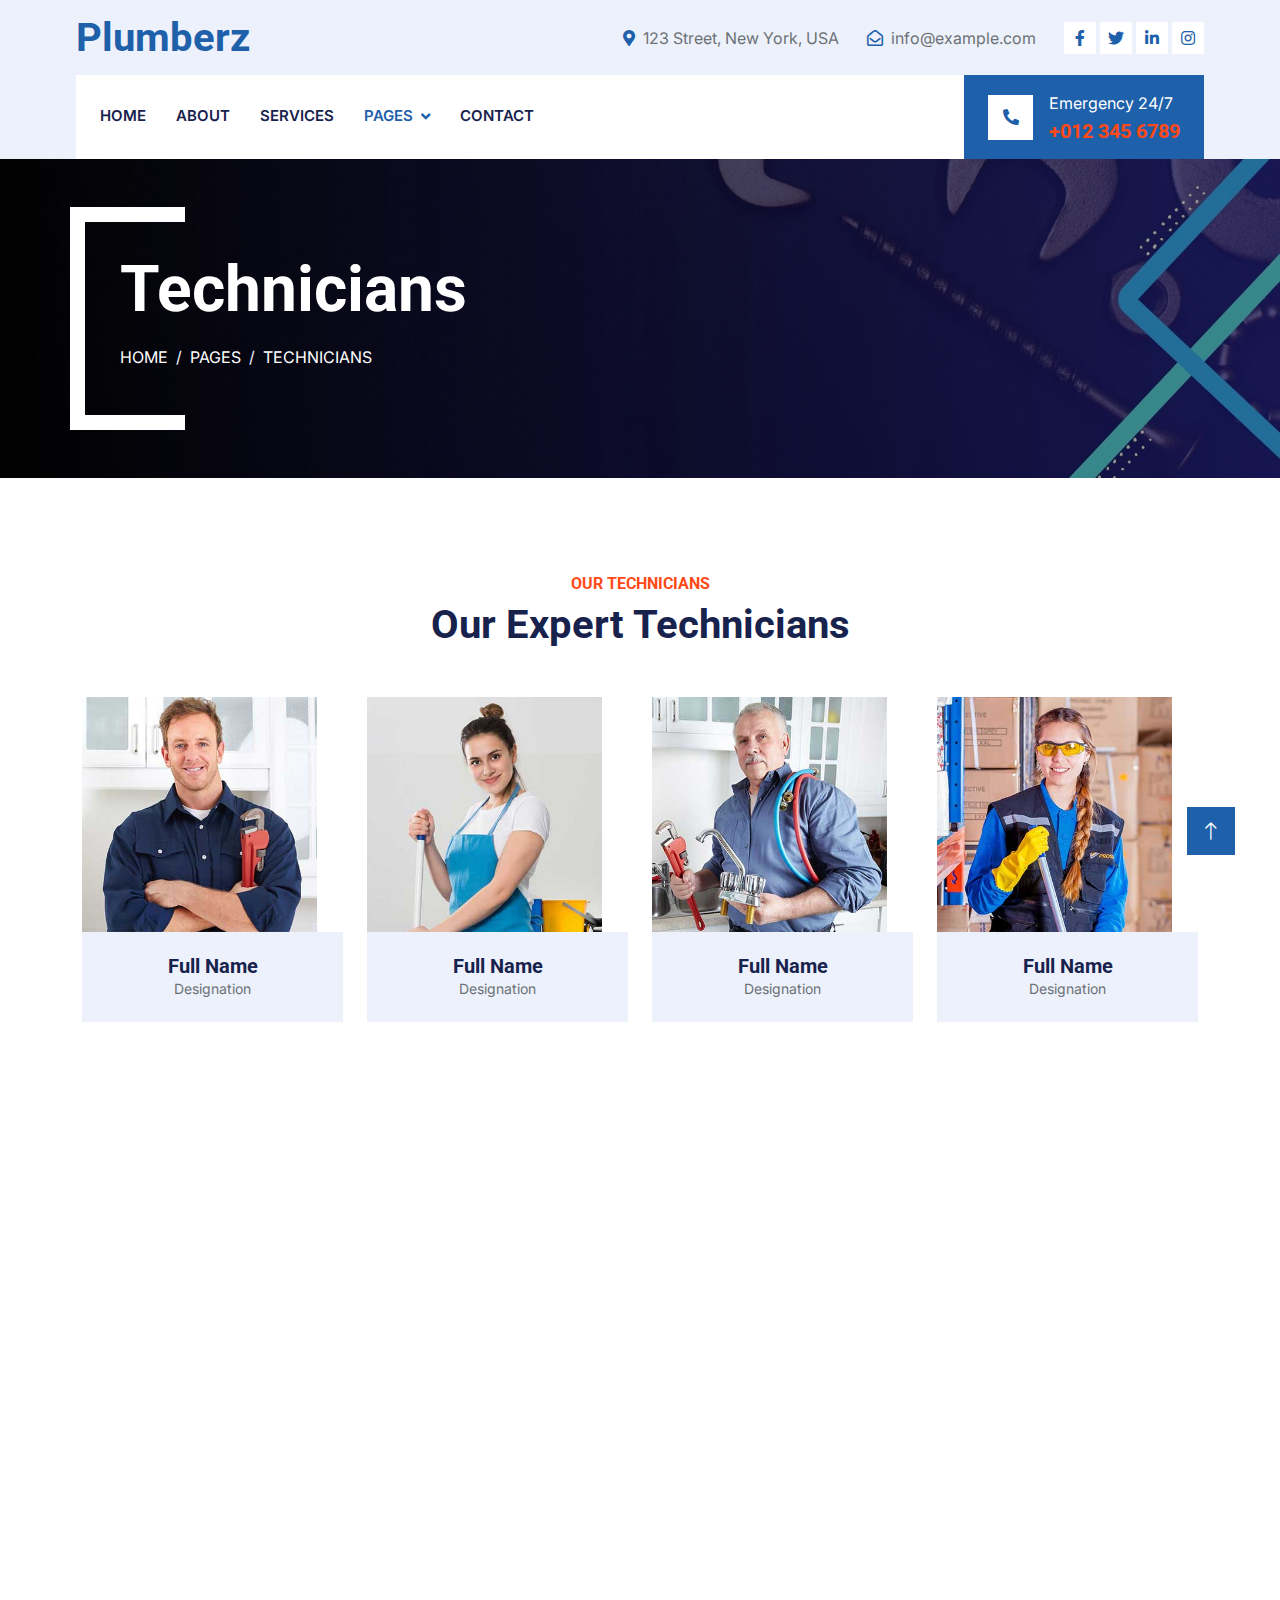
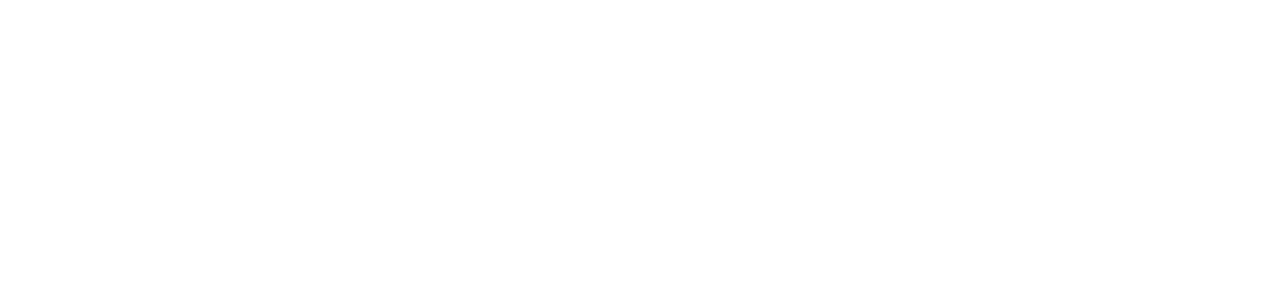
<file: team.html>
<!DOCTYPE html>
<html lang="en">

<head>
    <meta charset="utf-8">
    <title>Plumberz - Free Plumbing Website Template</title>
    <meta content="width=device-width, initial-scale=1.0" name="viewport">
    <meta content="" name="keywords">
    <meta content="" name="description">

    <!-- Favicon -->
    <link href="img/favicon.ico" rel="icon">

    <!-- Google Web Fonts -->
    <link rel="preconnect" href="https://fonts.googleapis.com">
    <link rel="preconnect" href="https://fonts.gstatic.com" crossorigin>
    <link href="https://fonts.googleapis.com/css2?family=Inter:wght@400;600&family=Roboto:wght@500;700&display=swap" rel="stylesheet">

    <!-- Icon Font Stylesheet -->
    <link href="https://cdnjs.cloudflare.com/ajax/libs/font-awesome/5.10.0/css/all.min.css" rel="stylesheet">
    <link href="https://cdn.jsdelivr.net/npm/bootstrap-icons@1.4.1/font/bootstrap-icons.css" rel="stylesheet">

    <!-- Libraries Stylesheet -->
    <link href="lib/animate/animate.min.css" rel="stylesheet">
    <link href="lib/owlcarousel/assets/owl.carousel.min.css" rel="stylesheet">
    <link href="lib/tempusdominus/css/tempusdominus-bootstrap-4.min.css" rel="stylesheet" />

    <!-- Customized Bootstrap Stylesheet -->
    <link href="css/bootstrap.min.css" rel="stylesheet">

    <!-- Template Stylesheet -->
    <link href="css/style.css" rel="stylesheet">
</head>

<body>
    <!-- Spinner Start -->
    <div id="spinner" class="show bg-white position-fixed translate-middle w-100 vh-100 top-50 start-50 d-flex align-items-center justify-content-center">
        <div class="spinner-border text-primary" style="width: 3rem; height: 3rem;" role="status">
            <span class="sr-only">Loading...</span>
        </div>
    </div>
    <!-- Spinner End -->


    <!-- Topbar Start -->
    <div class="container-fluid bg-light d-none d-lg-block">
        <div class="row align-items-center top-bar">
            <div class="col-lg-3 col-md-12 text-center text-lg-start">
                <a href="" class="navbar-brand m-0 p-0">
                    <h1 class="text-primary m-0">Plumberz</h1>
                </a>
            </div>
            <div class="col-lg-9 col-md-12 text-end">
                <div class="h-100 d-inline-flex align-items-center me-4">
                    <i class="fa fa-map-marker-alt text-primary me-2"></i>
                    <p class="m-0">123 Street, New York, USA</p>
                </div>
                <div class="h-100 d-inline-flex align-items-center me-4">
                    <i class="far fa-envelope-open text-primary me-2"></i>
                    <p class="m-0">info@example.com</p>
                </div>
                <div class="h-100 d-inline-flex align-items-center">
                    <a class="btn btn-sm-square bg-white text-primary me-1" href=""><i class="fab fa-facebook-f"></i></a>
                    <a class="btn btn-sm-square bg-white text-primary me-1" href=""><i class="fab fa-twitter"></i></a>
                    <a class="btn btn-sm-square bg-white text-primary me-1" href=""><i class="fab fa-linkedin-in"></i></a>
                    <a class="btn btn-sm-square bg-white text-primary me-0" href=""><i class="fab fa-instagram"></i></a>
                </div>
            </div>
        </div>
    </div>
    <!-- Topbar End -->


    <!-- Navbar Start -->
    <div class="container-fluid nav-bar bg-light">
        <nav class="navbar navbar-expand-lg navbar-light bg-white p-3 py-lg-0 px-lg-4">
            <a href="" class="navbar-brand d-flex align-items-center m-0 p-0 d-lg-none">
                <h1 class="text-primary m-0">Plumberz</h1>
            </a>
            <button class="navbar-toggler" type="button" data-bs-toggle="collapse" data-bs-target="#navbarCollapse">
                <span class="fa fa-bars"></span>
            </button>
            <div class="collapse navbar-collapse" id="navbarCollapse">
                <div class="navbar-nav me-auto">
                    <a href="index.html" class="nav-item nav-link">Home</a>
                    <a href="about.html" class="nav-item nav-link">About</a>
                    <a href="service.html" class="nav-item nav-link">Services</a>
                    <div class="nav-item dropdown">
                        <a href="#" class="nav-link dropdown-toggle active" data-bs-toggle="dropdown">Pages</a>
                        <div class="dropdown-menu fade-up m-0">
                            <a href="booking.html" class="dropdown-item">Booking</a>
                            <a href="team.html" class="dropdown-item active">Technicians</a>
                            <a href="testimonial.html" class="dropdown-item">Testimonial</a>
                            <a href="404.html" class="dropdown-item">404 Page</a>
                        </div>
                    </div>
                    <a href="contact.html" class="nav-item nav-link">Contact</a>
                </div>
                <div class="mt-4 mt-lg-0 me-lg-n4 py-3 px-4 bg-primary d-flex align-items-center">
                    <div class="d-flex flex-shrink-0 align-items-center justify-content-center bg-white" style="width: 45px; height: 45px;">
                        <i class="fa fa-phone-alt text-primary"></i>
                    </div>
                    <div class="ms-3">
                        <p class="mb-1 text-white">Emergency 24/7</p>
                        <h5 class="m-0 text-secondary">+012 345 6789</h5>
                    </div>
                </div>
            </div>
        </nav>
    </div>
    <!-- Navbar End -->


    <!-- Page Header Start -->
    <div class="container-fluid page-header mb-5 py-5">
        <div class="container">
            <h1 class="display-3 text-white mb-3 animated slideInDown">Technicians</h1>
            <nav aria-label="breadcrumb animated slideInDown">
                <ol class="breadcrumb text-uppercase">
                    <li class="breadcrumb-item"><a class="text-white" href="#">Home</a></li>
                    <li class="breadcrumb-item"><a class="text-white" href="#">Pages</a></li>
                    <li class="breadcrumb-item text-white active" aria-current="page">Technicians</li>
                </ol>
            </nav>
        </div>
    </div>
    <!-- Page Header End -->


    <!-- Team Start -->
    <div class="container-xxl py-5">
        <div class="container">
            <div class="text-center wow fadeInUp" data-wow-delay="0.1s">
                <h6 class="text-secondary text-uppercase">Our Technicians</h6>
                <h1 class="mb-5">Our Expert Technicians</h1>
            </div>
            <div class="row g-4">
                <div class="col-lg-3 col-md-6 wow fadeInUp" data-wow-delay="0.1s">
                    <div class="team-item">
                        <div class="position-relative overflow-hidden">
                            <img class="img-fluid" src="img/team-1.jpg" alt="">
                        </div>
                        <div class="team-text">
                            <div class="bg-light">
                                <h5 class="fw-bold mb-0">Full Name</h5>
                                <small>Designation</small>
                            </div>
                            <div class="bg-primary">
                                <a class="btn btn-square mx-1" href=""><i class="fab fa-facebook-f"></i></a>
                                <a class="btn btn-square mx-1" href=""><i class="fab fa-twitter"></i></a>
                                <a class="btn btn-square mx-1" href=""><i class="fab fa-instagram"></i></a>
                            </div>
                        </div>
                    </div>
                </div>
                <div class="col-lg-3 col-md-6 wow fadeInUp" data-wow-delay="0.3s">
                    <div class="team-item">
                        <div class="position-relative overflow-hidden">
                            <img class="img-fluid" src="img/team-2.jpg" alt="">
                        </div>
                        <div class="team-text">
                            <div class="bg-light">
                                <h5 class="fw-bold mb-0">Full Name</h5>
                                <small>Designation</small>
                            </div>
                            <div class="bg-primary">
                                <a class="btn btn-square mx-1" href=""><i class="fab fa-facebook-f"></i></a>
                                <a class="btn btn-square mx-1" href=""><i class="fab fa-twitter"></i></a>
                                <a class="btn btn-square mx-1" href=""><i class="fab fa-instagram"></i></a>
                            </div>
                        </div>
                    </div>
                </div>
                <div class="col-lg-3 col-md-6 wow fadeInUp" data-wow-delay="0.5s">
                    <div class="team-item">
                        <div class="position-relative overflow-hidden">
                            <img class="img-fluid" src="img/team-3.jpg" alt="">
                        </div>
                        <div class="team-text">
                            <div class="bg-light">
                                <h5 class="fw-bold mb-0">Full Name</h5>
                                <small>Designation</small>
                            </div>
                            <div class="bg-primary">
                                <a class="btn btn-square mx-1" href=""><i class="fab fa-facebook-f"></i></a>
                                <a class="btn btn-square mx-1" href=""><i class="fab fa-twitter"></i></a>
                                <a class="btn btn-square mx-1" href=""><i class="fab fa-instagram"></i></a>
                            </div>
                        </div>
                    </div>
                </div>
                <div class="col-lg-3 col-md-6 wow fadeInUp" data-wow-delay="0.7s">
                    <div class="team-item">
                        <div class="position-relative overflow-hidden">
                            <img class="img-fluid" src="img/team-4.jpg" alt="">
                        </div>
                        <div class="team-text">
                            <div class="bg-light">
                                <h5 class="fw-bold mb-0">Full Name</h5>
                                <small>Designation</small>
                            </div>
                            <div class="bg-primary">
                                <a class="btn btn-square mx-1" href=""><i class="fab fa-facebook-f"></i></a>
                                <a class="btn btn-square mx-1" href=""><i class="fab fa-twitter"></i></a>
                                <a class="btn btn-square mx-1" href=""><i class="fab fa-instagram"></i></a>
                            </div>
                        </div>
                    </div>
                </div>
                <div class="col-lg-3 col-md-6 wow fadeInUp" data-wow-delay="0.1s">
                    <div class="team-item">
                        <div class="position-relative overflow-hidden">
                            <img class="img-fluid" src="img/team-2.jpg" alt="">
                        </div>
                        <div class="team-text">
                            <div class="bg-light">
                                <h5 class="fw-bold mb-0">Full Name</h5>
                                <small>Designation</small>
                            </div>
                            <div class="bg-primary">
                                <a class="btn btn-square mx-1" href=""><i class="fab fa-facebook-f"></i></a>
                                <a class="btn btn-square mx-1" href=""><i class="fab fa-twitter"></i></a>
                                <a class="btn btn-square mx-1" href=""><i class="fab fa-instagram"></i></a>
                            </div>
                        </div>
                    </div>
                </div>
                <div class="col-lg-3 col-md-6 wow fadeInUp" data-wow-delay="0.3s">
                    <div class="team-item">
                        <div class="position-relative overflow-hidden">
                            <img class="img-fluid" src="img/team-3.jpg" alt="">
                        </div>
                        <div class="team-text">
                            <div class="bg-light">
                                <h5 class="fw-bold mb-0">Full Name</h5>
                                <small>Designation</small>
                            </div>
                            <div class="bg-primary">
                                <a class="btn btn-square mx-1" href=""><i class="fab fa-facebook-f"></i></a>
                                <a class="btn btn-square mx-1" href=""><i class="fab fa-twitter"></i></a>
                                <a class="btn btn-square mx-1" href=""><i class="fab fa-instagram"></i></a>
                            </div>
                        </div>
                    </div>
                </div>
                <div class="col-lg-3 col-md-6 wow fadeInUp" data-wow-delay="0.5s">
                    <div class="team-item">
                        <div class="position-relative overflow-hidden">
                            <img class="img-fluid" src="img/team-4.jpg" alt="">
                        </div>
                        <div class="team-text">
                            <div class="bg-light">
                                <h5 class="fw-bold mb-0">Full Name</h5>
                                <small>Designation</small>
                            </div>
                            <div class="bg-primary">
                                <a class="btn btn-square mx-1" href=""><i class="fab fa-facebook-f"></i></a>
                                <a class="btn btn-square mx-1" href=""><i class="fab fa-twitter"></i></a>
                                <a class="btn btn-square mx-1" href=""><i class="fab fa-instagram"></i></a>
                            </div>
                        </div>
                    </div>
                </div>
                <div class="col-lg-3 col-md-6 wow fadeInUp" data-wow-delay="0.7s">
                    <div class="team-item">
                        <div class="position-relative overflow-hidden">
                            <img class="img-fluid" src="img/team-1.jpg" alt="">
                        </div>
                        <div class="team-text">
                            <div class="bg-light">
                                <h5 class="fw-bold mb-0">Full Name</h5>
                                <small>Designation</small>
                            </div>
                            <div class="bg-primary">
                                <a class="btn btn-square mx-1" href=""><i class="fab fa-facebook-f"></i></a>
                                <a class="btn btn-square mx-1" href=""><i class="fab fa-twitter"></i></a>
                                <a class="btn btn-square mx-1" href=""><i class="fab fa-instagram"></i></a>
                            </div>
                        </div>
                    </div>
                </div>
            </div>
        </div>
    </div>
    <!-- Team End -->
        

    <!-- Footer Start -->
    <div class="container-fluid bg-dark text-light footer pt-5 mt-5 wow fadeIn" data-wow-delay="0.1s">
        <div class="container py-5">
            <div class="row g-5">
                <div class="col-lg-3 col-md-6">
                    <h4 class="text-light mb-4">Address</h4>
                    <p class="mb-2"><i class="fa fa-map-marker-alt me-3"></i>123 Street, New York, USA</p>
                    <p class="mb-2"><i class="fa fa-phone-alt me-3"></i>+012 345 67890</p>
                    <p class="mb-2"><i class="fa fa-envelope me-3"></i>info@example.com</p>
                    <div class="d-flex pt-2">
                        <a class="btn btn-outline-light btn-social" href=""><i class="fab fa-twitter"></i></a>
                        <a class="btn btn-outline-light btn-social" href=""><i class="fab fa-facebook-f"></i></a>
                        <a class="btn btn-outline-light btn-social" href=""><i class="fab fa-youtube"></i></a>
                        <a class="btn btn-outline-light btn-social" href=""><i class="fab fa-linkedin-in"></i></a>
                    </div>
                </div>
                <div class="col-lg-3 col-md-6">
                    <h4 class="text-light mb-4">Opening Hours</h4>
                    <h6 class="text-light">Monday - Friday:</h6>
                    <p class="mb-4">09.00 AM - 09.00 PM</p>
                    <h6 class="text-light">Saturday - Sunday:</h6>
                    <p class="mb-0">09.00 AM - 12.00 PM</p>
                </div>
                <div class="col-lg-3 col-md-6">
                    <h4 class="text-light mb-4">Services</h4>
                    <a class="btn btn-link" href="">Drain Cleaning</a>
                    <a class="btn btn-link" href="">Sewer Line</a>
                    <a class="btn btn-link" href="">Water Heating</a>
                    <a class="btn btn-link" href="">Toilet Cleaning</a>
                    <a class="btn btn-link" href="">Broken Pipe</a>
                </div>
                <div class="col-lg-3 col-md-6">
                    <h4 class="text-light mb-4">Newsletter</h4>
                    <p>Dolor amet sit justo amet elitr clita ipsum elitr est.</p>
                    <div class="position-relative mx-auto" style="max-width: 400px;">
                        <input class="form-control border-0 w-100 py-3 ps-4 pe-5" type="text" placeholder="Your email">
                        <button type="button" class="btn btn-primary py-2 position-absolute top-0 end-0 mt-2 me-2">SignUp</button>
                    </div>
                </div>
            </div>
        </div>
        <div class="container">
            <div class="copyright">
                <div class="row">
                    <div class="col-md-6 text-center text-md-start mb-3 mb-md-0">
                        &copy; <a class="border-bottom" href="#">Your Site Name</a>, All Right Reserved.
                    </div>
                    <div class="col-md-6 text-center text-md-end">
                        <!--/*** This template is free as long as you keep the footer author’s credit link/attribution link/backlink. If you'd like to use the template without the footer author’s credit link/attribution link/backlink, you can purchase the Credit Removal License from "https://htmlcodex.com/credit-removal". Thank you for your support. ***/-->
                        Designed By <a class="border-bottom" href="https://htmlcodex.com">HTML Codex</a>
                    </div>
                </div>
            </div>
        </div>
    </div>
    <!-- Footer End -->


    <!-- Back to Top -->
    <a href="#" class="btn btn-lg btn-primary btn-lg-square rounded-0 back-to-top"><i class="bi bi-arrow-up"></i></a>


    <!-- JavaScript Libraries -->
    <script src="https://code.jquery.com/jquery-3.4.1.min.js"></script>
    <script src="https://cdn.jsdelivr.net/npm/bootstrap@5.0.0/dist/js/bootstrap.bundle.min.js"></script>
    <script src="lib/wow/wow.min.js"></script>
    <script src="lib/easing/easing.min.js"></script>
    <script src="lib/waypoints/waypoints.min.js"></script>
    <script src="lib/counterup/counterup.min.js"></script>
    <script src="lib/owlcarousel/owl.carousel.min.js"></script>
    <script src="lib/tempusdominus/js/moment.min.js"></script>
    <script src="lib/tempusdominus/js/moment-timezone.min.js"></script>
    <script src="lib/tempusdominus/js/tempusdominus-bootstrap-4.min.js"></script>

    <!-- Template Javascript -->
    <script src="js/main.js"></script>
</body>

</html>
</file>
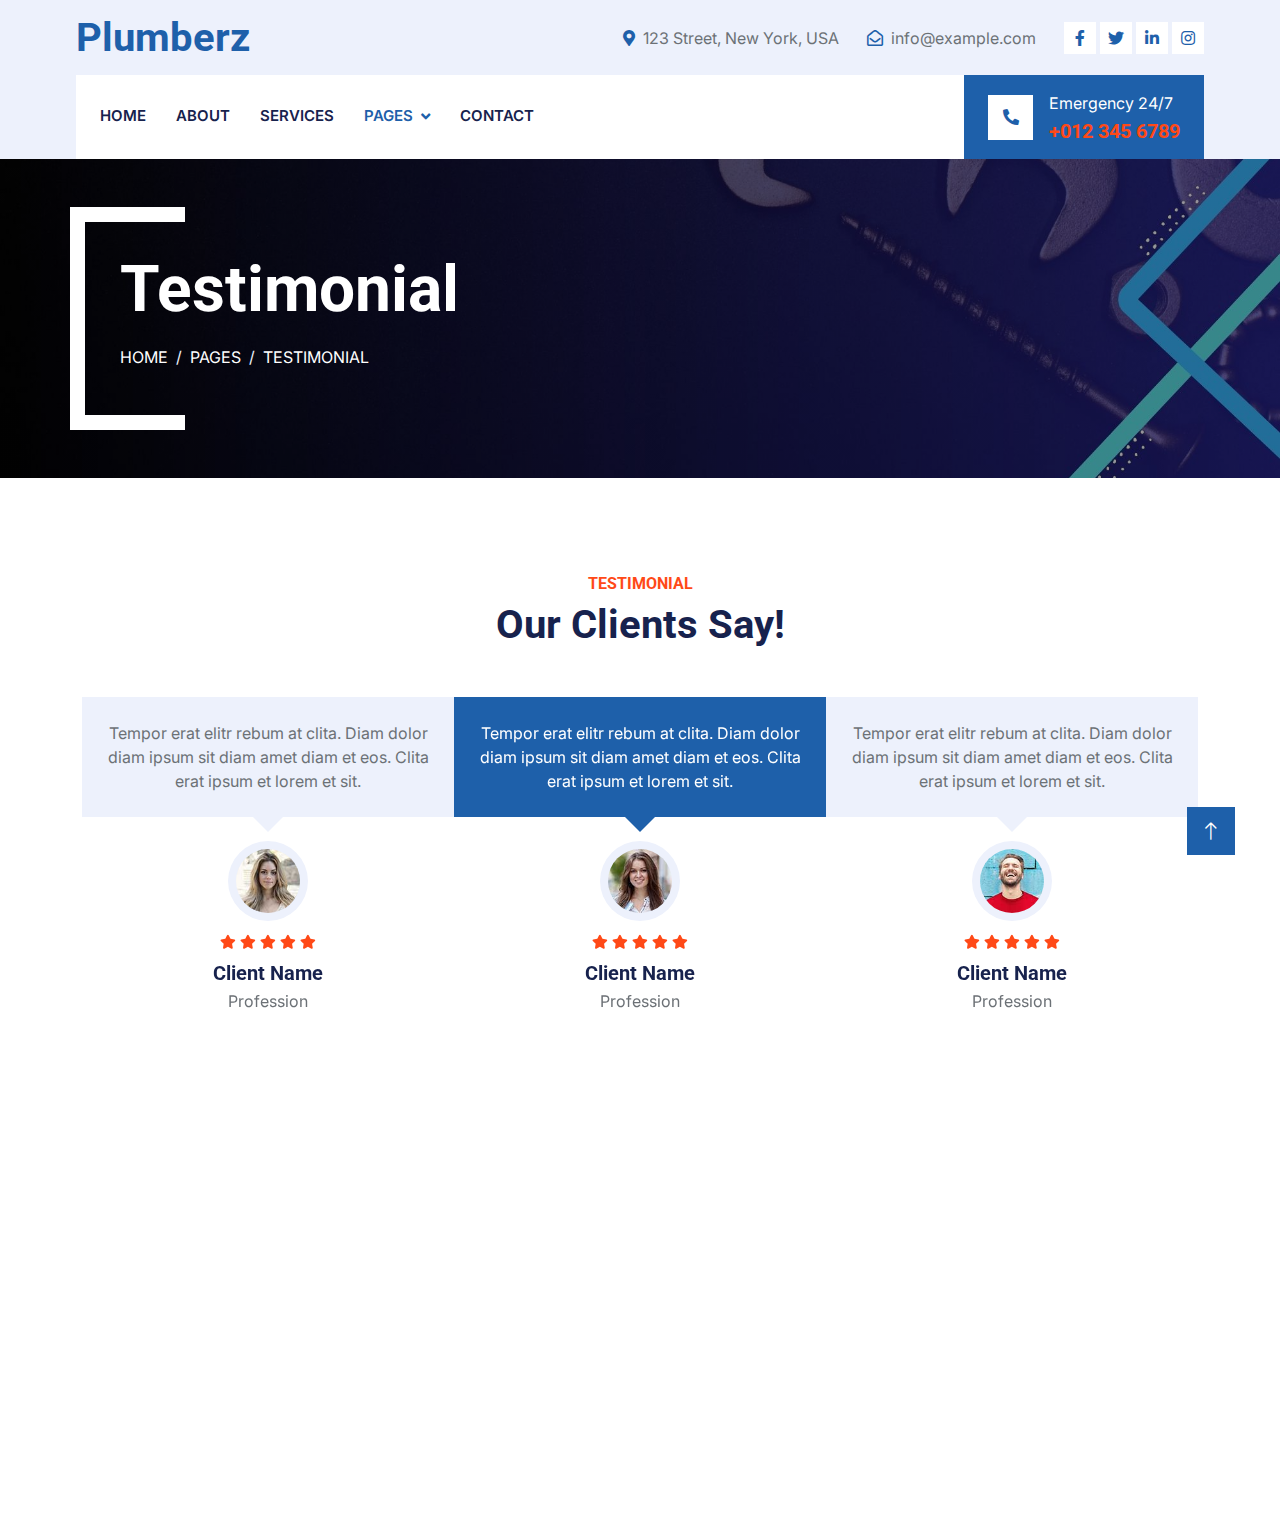
<file: testimonial.html>
<!DOCTYPE html>
<html lang="en">

<head>
    <meta charset="utf-8">
    <title>Plumberz - Free Plumbing Website Template</title>
    <meta content="width=device-width, initial-scale=1.0" name="viewport">
    <meta content="" name="keywords">
    <meta content="" name="description">

    <!-- Favicon -->
    <link href="img/favicon.ico" rel="icon">

    <!-- Google Web Fonts -->
    <link rel="preconnect" href="https://fonts.googleapis.com">
    <link rel="preconnect" href="https://fonts.gstatic.com" crossorigin>
    <link href="https://fonts.googleapis.com/css2?family=Inter:wght@400;600&family=Roboto:wght@500;700&display=swap" rel="stylesheet">

    <!-- Icon Font Stylesheet -->
    <link href="https://cdnjs.cloudflare.com/ajax/libs/font-awesome/5.10.0/css/all.min.css" rel="stylesheet">
    <link href="https://cdn.jsdelivr.net/npm/bootstrap-icons@1.4.1/font/bootstrap-icons.css" rel="stylesheet">

    <!-- Libraries Stylesheet -->
    <link href="lib/animate/animate.min.css" rel="stylesheet">
    <link href="lib/owlcarousel/assets/owl.carousel.min.css" rel="stylesheet">
    <link href="lib/tempusdominus/css/tempusdominus-bootstrap-4.min.css" rel="stylesheet" />

    <!-- Customized Bootstrap Stylesheet -->
    <link href="css/bootstrap.min.css" rel="stylesheet">

    <!-- Template Stylesheet -->
    <link href="css/style.css" rel="stylesheet">
</head>

<body>
    <!-- Spinner Start -->
    <div id="spinner" class="show bg-white position-fixed translate-middle w-100 vh-100 top-50 start-50 d-flex align-items-center justify-content-center">
        <div class="spinner-border text-primary" style="width: 3rem; height: 3rem;" role="status">
            <span class="sr-only">Loading...</span>
        </div>
    </div>
    <!-- Spinner End -->


    <!-- Topbar Start -->
    <div class="container-fluid bg-light d-none d-lg-block">
        <div class="row align-items-center top-bar">
            <div class="col-lg-3 col-md-12 text-center text-lg-start">
                <a href="" class="navbar-brand m-0 p-0">
                    <h1 class="text-primary m-0">Plumberz</h1>
                </a>
            </div>
            <div class="col-lg-9 col-md-12 text-end">
                <div class="h-100 d-inline-flex align-items-center me-4">
                    <i class="fa fa-map-marker-alt text-primary me-2"></i>
                    <p class="m-0">123 Street, New York, USA</p>
                </div>
                <div class="h-100 d-inline-flex align-items-center me-4">
                    <i class="far fa-envelope-open text-primary me-2"></i>
                    <p class="m-0">info@example.com</p>
                </div>
                <div class="h-100 d-inline-flex align-items-center">
                    <a class="btn btn-sm-square bg-white text-primary me-1" href=""><i class="fab fa-facebook-f"></i></a>
                    <a class="btn btn-sm-square bg-white text-primary me-1" href=""><i class="fab fa-twitter"></i></a>
                    <a class="btn btn-sm-square bg-white text-primary me-1" href=""><i class="fab fa-linkedin-in"></i></a>
                    <a class="btn btn-sm-square bg-white text-primary me-0" href=""><i class="fab fa-instagram"></i></a>
                </div>
            </div>
        </div>
    </div>
    <!-- Topbar End -->


    <!-- Navbar Start -->
    <div class="container-fluid nav-bar bg-light">
        <nav class="navbar navbar-expand-lg navbar-light bg-white p-3 py-lg-0 px-lg-4">
            <a href="" class="navbar-brand d-flex align-items-center m-0 p-0 d-lg-none">
                <h1 class="text-primary m-0">Plumberz</h1>
            </a>
            <button class="navbar-toggler" type="button" data-bs-toggle="collapse" data-bs-target="#navbarCollapse">
                <span class="fa fa-bars"></span>
            </button>
            <div class="collapse navbar-collapse" id="navbarCollapse">
                <div class="navbar-nav me-auto">
                    <a href="index.html" class="nav-item nav-link">Home</a>
                    <a href="about.html" class="nav-item nav-link">About</a>
                    <a href="service.html" class="nav-item nav-link">Services</a>
                    <div class="nav-item dropdown">
                        <a href="#" class="nav-link dropdown-toggle active" data-bs-toggle="dropdown">Pages</a>
                        <div class="dropdown-menu fade-up m-0">
                            <a href="booking.html" class="dropdown-item">Booking</a>
                            <a href="team.html" class="dropdown-item">Technicians</a>
                            <a href="testimonial.html" class="dropdown-item active">Testimonial</a>
                            <a href="404.html" class="dropdown-item">404 Page</a>
                        </div>
                    </div>
                    <a href="contact.html" class="nav-item nav-link">Contact</a>
                </div>
                <div class="mt-4 mt-lg-0 me-lg-n4 py-3 px-4 bg-primary d-flex align-items-center">
                    <div class="d-flex flex-shrink-0 align-items-center justify-content-center bg-white" style="width: 45px; height: 45px;">
                        <i class="fa fa-phone-alt text-primary"></i>
                    </div>
                    <div class="ms-3">
                        <p class="mb-1 text-white">Emergency 24/7</p>
                        <h5 class="m-0 text-secondary">+012 345 6789</h5>
                    </div>
                </div>
            </div>
        </nav>
    </div>
    <!-- Navbar End -->


    <!-- Page Header Start -->
    <div class="container-fluid page-header mb-5 py-5">
        <div class="container">
            <h1 class="display-3 text-white mb-3 animated slideInDown">Testimonial</h1>
            <nav aria-label="breadcrumb animated slideInDown">
                <ol class="breadcrumb text-uppercase">
                    <li class="breadcrumb-item"><a class="text-white" href="#">Home</a></li>
                    <li class="breadcrumb-item"><a class="text-white" href="#">Pages</a></li>
                    <li class="breadcrumb-item text-white active" aria-current="page">Testimonial</li>
                </ol>
            </nav>
        </div>
    </div>
    <!-- Page Header End -->


    <!-- Testimonial Start -->
    <div class="container-xxl py-5 wow fadeInUp" data-wow-delay="0.1s">
        <div class="container">
            <div class="text-center">
                <h6 class="text-secondary text-uppercase">Testimonial</h6>
                <h1 class="mb-5">Our Clients Say!</h1>
            </div>
            <div class="owl-carousel testimonial-carousel position-relative wow fadeInUp" data-wow-delay="0.1s">
                <div class="testimonial-item text-center">
                    <div class="testimonial-text bg-light text-center p-4 mb-4">
                        <p class="mb-0">Tempor erat elitr rebum at clita. Diam dolor diam ipsum sit diam amet diam et eos. Clita erat ipsum et lorem et sit.</p>
                    </div>
                    <img class="bg-light rounded-circle p-2 mx-auto mb-2" src="img/testimonial-1.jpg" style="width: 80px; height: 80px;">
                    <div class="mb-2">
                        <small class="fa fa-star text-secondary"></small>
                        <small class="fa fa-star text-secondary"></small>
                        <small class="fa fa-star text-secondary"></small>
                        <small class="fa fa-star text-secondary"></small>
                        <small class="fa fa-star text-secondary"></small>
                    </div>
                    <h5 class="mb-1">Client Name</h5>
                    <p class="m-0">Profession</p>
                </div>
                <div class="testimonial-item text-center">
                    <div class="testimonial-text bg-light text-center p-4 mb-4">
                        <p class="mb-0">Tempor erat elitr rebum at clita. Diam dolor diam ipsum sit diam amet diam et eos. Clita erat ipsum et lorem et sit.</p>
                    </div>
                    <img class="bg-light rounded-circle p-2 mx-auto mb-2" src="img/testimonial-2.jpg" style="width: 80px; height: 80px;">
                    <div class="mb-2">
                        <small class="fa fa-star text-secondary"></small>
                        <small class="fa fa-star text-secondary"></small>
                        <small class="fa fa-star text-secondary"></small>
                        <small class="fa fa-star text-secondary"></small>
                        <small class="fa fa-star text-secondary"></small>
                    </div>
                    <h5 class="mb-1">Client Name</h5>
                    <p class="m-0">Profession</p>
                </div>
                <div class="testimonial-item text-center">
                    <div class="testimonial-text bg-light text-center p-4 mb-4">
                        <p class="mb-0">Tempor erat elitr rebum at clita. Diam dolor diam ipsum sit diam amet diam et eos. Clita erat ipsum et lorem et sit.</p>
                    </div>
                    <img class="bg-light rounded-circle p-2 mx-auto mb-2" src="img/testimonial-3.jpg" style="width: 80px; height: 80px;">
                    <div class="mb-2">
                        <small class="fa fa-star text-secondary"></small>
                        <small class="fa fa-star text-secondary"></small>
                        <small class="fa fa-star text-secondary"></small>
                        <small class="fa fa-star text-secondary"></small>
                        <small class="fa fa-star text-secondary"></small>
                    </div>
                    <h5 class="mb-1">Client Name</h5>
                    <p class="m-0">Profession</p>
                </div>
                <div class="testimonial-item text-center">
                    <div class="testimonial-text bg-light text-center p-4 mb-4">
                        <p class="mb-0">Tempor erat elitr rebum at clita. Diam dolor diam ipsum sit diam amet diam et eos. Clita erat ipsum et lorem et sit.</p>
                    </div>
                    <img class="bg-light rounded-circle p-2 mx-auto mb-2" src="img/testimonial-4.jpg" style="width: 80px; height: 80px;">
                    <div class="mb-2">
                        <small class="fa fa-star text-secondary"></small>
                        <small class="fa fa-star text-secondary"></small>
                        <small class="fa fa-star text-secondary"></small>
                        <small class="fa fa-star text-secondary"></small>
                        <small class="fa fa-star text-secondary"></small>
                    </div>
                    <h5 class="mb-1">Client Name</h5>
                    <p class="m-0">Profession</p>
                </div>
            </div>
        </div>
    </div>
    <!-- Testimonial End -->
        

    <!-- Footer Start -->
    <div class="container-fluid bg-dark text-light footer pt-5 mt-5 wow fadeIn" data-wow-delay="0.1s">
        <div class="container py-5">
            <div class="row g-5">
                <div class="col-lg-3 col-md-6">
                    <h4 class="text-light mb-4">Address</h4>
                    <p class="mb-2"><i class="fa fa-map-marker-alt me-3"></i>123 Street, New York, USA</p>
                    <p class="mb-2"><i class="fa fa-phone-alt me-3"></i>+012 345 67890</p>
                    <p class="mb-2"><i class="fa fa-envelope me-3"></i>info@example.com</p>
                    <div class="d-flex pt-2">
                        <a class="btn btn-outline-light btn-social" href=""><i class="fab fa-twitter"></i></a>
                        <a class="btn btn-outline-light btn-social" href=""><i class="fab fa-facebook-f"></i></a>
                        <a class="btn btn-outline-light btn-social" href=""><i class="fab fa-youtube"></i></a>
                        <a class="btn btn-outline-light btn-social" href=""><i class="fab fa-linkedin-in"></i></a>
                    </div>
                </div>
                <div class="col-lg-3 col-md-6">
                    <h4 class="text-light mb-4">Opening Hours</h4>
                    <h6 class="text-light">Monday - Friday:</h6>
                    <p class="mb-4">09.00 AM - 09.00 PM</p>
                    <h6 class="text-light">Saturday - Sunday:</h6>
                    <p class="mb-0">09.00 AM - 12.00 PM</p>
                </div>
                <div class="col-lg-3 col-md-6">
                    <h4 class="text-light mb-4">Services</h4>
                    <a class="btn btn-link" href="">Drain Cleaning</a>
                    <a class="btn btn-link" href="">Sewer Line</a>
                    <a class="btn btn-link" href="">Water Heating</a>
                    <a class="btn btn-link" href="">Toilet Cleaning</a>
                    <a class="btn btn-link" href="">Broken Pipe</a>
                </div>
                <div class="col-lg-3 col-md-6">
                    <h4 class="text-light mb-4">Newsletter</h4>
                    <p>Dolor amet sit justo amet elitr clita ipsum elitr est.</p>
                    <div class="position-relative mx-auto" style="max-width: 400px;">
                        <input class="form-control border-0 w-100 py-3 ps-4 pe-5" type="text" placeholder="Your email">
                        <button type="button" class="btn btn-primary py-2 position-absolute top-0 end-0 mt-2 me-2">SignUp</button>
                    </div>
                </div>
            </div>
        </div>
        <div class="container">
            <div class="copyright">
                <div class="row">
                    <div class="col-md-6 text-center text-md-start mb-3 mb-md-0">
                        &copy; <a class="border-bottom" href="#">Your Site Name</a>, All Right Reserved.
                    </div>
                    <div class="col-md-6 text-center text-md-end">
                        <!--/*** This template is free as long as you keep the footer author’s credit link/attribution link/backlink. If you'd like to use the template without the footer author’s credit link/attribution link/backlink, you can purchase the Credit Removal License from "https://htmlcodex.com/credit-removal". Thank you for your support. ***/-->
                        Designed By <a class="border-bottom" href="https://htmlcodex.com">HTML Codex</a>
                    </div>
                </div>
            </div>
        </div>
    </div>
    <!-- Footer End -->


    <!-- Back to Top -->
    <a href="#" class="btn btn-lg btn-primary btn-lg-square rounded-0 back-to-top"><i class="bi bi-arrow-up"></i></a>


    <!-- JavaScript Libraries -->
    <script src="https://code.jquery.com/jquery-3.4.1.min.js"></script>
    <script src="https://cdn.jsdelivr.net/npm/bootstrap@5.0.0/dist/js/bootstrap.bundle.min.js"></script>
    <script src="lib/wow/wow.min.js"></script>
    <script src="lib/easing/easing.min.js"></script>
    <script src="lib/waypoints/waypoints.min.js"></script>
    <script src="lib/counterup/counterup.min.js"></script>
    <script src="lib/owlcarousel/owl.carousel.min.js"></script>
    <script src="lib/tempusdominus/js/moment.min.js"></script>
    <script src="lib/tempusdominus/js/moment-timezone.min.js"></script>
    <script src="lib/tempusdominus/js/tempusdominus-bootstrap-4.min.js"></script>

    <!-- Template Javascript -->
    <script src="js/main.js"></script>
</body>

</html>
</file>
<file: css/style.css>
/********** Template CSS **********/

:root {
    --primary: #1E60AA;
    --secondary: #FF4917;
    --light: #EDF1FC;
    --dark: #17224D;
}

.fw-medium {
    font-weight: 600 !important;
}

.back-to-top {
    position: fixed;
    display: none;
    right: 45px;
    bottom: 45px;
    z-index: 99;
}


/*** Spinner ***/

#spinner {
    opacity: 0;
    visibility: hidden;
    transition: opacity .5s ease-out, visibility 0s linear .5s;
    z-index: 99999;
}

#spinner.show {
    transition: opacity .5s ease-out, visibility 0s linear 0s;
    visibility: visible;
    opacity: 1;
}


/*** Button ***/

.btn {
    font-weight: 600;
    transition: .5s;
}

.btn.btn-primary,
.btn.btn-secondary {
    color: #FFFFFF;
}

.btn-square {
    width: 38px;
    height: 38px;
}

.btn-sm-square {
    width: 32px;
    height: 32px;
}

.btn-lg-square {
    width: 48px;
    height: 48px;
}

.btn-square,
.btn-sm-square,
.btn-lg-square {
    padding: 0;
    display: flex;
    align-items: center;
    justify-content: center;
    font-weight: normal;
}


/*** Navbar ***/

.top-bar {
    height: 75px;
    padding: 0 4rem;
}

.nav-bar {
    position: relative;
    padding: 0 4.75rem;
    transition: .5s;
    z-index: 9999;
}

.nav-bar.sticky-top {
    position: sticky;
    padding: 0;
    z-index: 9999;
}

.navbar .dropdown-toggle::after {
    border: none;
    content: "\f107";
    font-family: "Font Awesome 5 Free";
    font-weight: 900;
    vertical-align: middle;
    margin-left: 8px;
}

.navbar-light .navbar-nav .nav-link {
    margin-right: 30px;
    padding: 25px 0;
    color: var(--dark);
    font-size: 15px;
    font-weight: 600;
    text-transform: uppercase;
    outline: none;
}

.navbar-light .navbar-nav .nav-link:hover,
.navbar-light .navbar-nav .nav-link.active {
    color: var(--primary);
}

@media (max-width: 991.98px) {
    .nav-bar {
        padding: 0;
    }
    .navbar-light .navbar-nav .nav-link {
        margin-right: 0;
        padding: 10px 0;
    }
    .navbar-light .navbar-nav {
        margin-top: 1rem;
        padding-top: 1rem;
        border-top: 1px solid #EEEEEE;
    }
}

@media (min-width: 992px) {
    .navbar .nav-item .dropdown-menu {
        display: block;
        border: none;
        margin-top: 0;
        top: 150%;
        opacity: 0;
        visibility: hidden;
        transition: .5s;
    }
    .navbar .nav-item:hover .dropdown-menu {
        top: 100%;
        visibility: visible;
        transition: .5s;
        opacity: 1;
    }
}


/*** Header ***/

.header-carousel .container,
.page-header .container {
    position: relative;
    padding: 45px 0 45px 35px;
    border-left: 15px solid #FFFFFF;
}

.header-carousel .container::before,
.header-carousel .container::after,
.page-header .container::before,
.page-header .container::after {
    position: absolute;
    content: "";
    top: 0;
    left: 0;
    width: 100px;
    height: 15px;
    background: #FFFFFF;
}

.header-carousel .container::after,
.page-header .container::after {
    top: 100%;
    margin-top: -15px;
}

@media (max-width: 768px) {
    .header-carousel .owl-carousel-item {
        position: relative;
        min-height: 500px;
    }
    .header-carousel .owl-carousel-item img {
        position: absolute;
        width: 100%;
        height: 100%;
        object-fit: cover;
    }
    .header-carousel .owl-carousel-item h5,
    .header-carousel .owl-carousel-item p {
        font-size: 14px !important;
        font-weight: 400 !important;
    }
    .header-carousel .owl-carousel-item h1 {
        font-size: 30px;
        font-weight: 600;
    }
}

.header-carousel .owl-nav {
    position: absolute;
    top: 50%;
    right: 8%;
    transform: translateY(-50%);
    display: flex;
    flex-direction: column;
}

.header-carousel .owl-nav .owl-prev,
.header-carousel .owl-nav .owl-next {
    margin: 7px 0;
    width: 45px;
    height: 45px;
    display: flex;
    align-items: center;
    justify-content: center;
    color: #FFFFFF;
    background: transparent;
    border: 1px solid #FFFFFF;
    border-radius: 45px;
    font-size: 22px;
    transition: .5s;
}

.header-carousel .owl-nav .owl-prev:hover,
.header-carousel .owl-nav .owl-next:hover {
    background: var(--primary);
    border-color: var(--primary);
}

.page-header {
    background: linear-gradient(rgba(0, 0, 0, .4), rgba(0, 0, 0, .4)), url(../img/bg.jpg) center center no-repeat;
    background-size: cover;
}

.breadcrumb-item+.breadcrumb-item::before {
    color: var(--light);
}


/*** Facts ***/

.fact {
    background: linear-gradient(rgba(0, 0, 0, .4), rgba(0, 0, 0, .4)), url(../img/bg.jpg) center center no-repeat;
    background-size: cover;
}


/*** Service ***/

.service-item-top img {
    transition: .5s;
}

.service-item-top:hover img {
    transform: scale(1.1);
}

.service-carousel .owl-dots {
    margin-top: 24px;
    display: flex;
    align-items: flex-end;
    justify-content: center;
}

.service-carousel .owl-dot {
    position: relative;
    display: inline-block;
    margin: 0 5px;
    width: 15px;
    height: 15px;
    background: var(--primary);
    border: 5px solid var(--light);
    transition: .5s;
}

.service-carousel .owl-dot.active {
    background: var(--light);
    border-color: var(--primary);
}


/*** Booking ***/

.video {
    position: relative;
    padding: 8rem 0 12rem 0;
    background: linear-gradient(rgba(0, 0, 0, .4), rgba(0, 0, 0, .4)), url(../img/carousel-1.jpg) center center no-repeat;
    background-size: cover;
    display: flex;
    flex-direction: column;
    align-items: center;
    justify-content: center;
}

.video .btn-play {
    position: relative;
    box-sizing: content-box;
    display: block;
    width: 32px;
    height: 44px;
    border-radius: 50%;
    border: none;
    outline: none;
    padding: 18px 20px 18px 28px;
    margin-bottom: 4rem;
}

.video .btn-play:before {
    content: "";
    position: absolute;
    z-index: 0;
    left: 50%;
    top: 50%;
    transform: translateX(-50%) translateY(-50%);
    display: block;
    width: 100px;
    height: 100px;
    background: #FFFFFF;
    border-radius: 50%;
    animation: pulse-border 1500ms ease-out infinite;
}

.video .btn-play:after {
    content: "";
    position: absolute;
    z-index: 1;
    left: 50%;
    top: 50%;
    transform: translateX(-50%) translateY(-50%);
    display: block;
    width: 100px;
    height: 100px;
    background: #FFFFFF;
    border-radius: 50%;
    transition: all 200ms;
}

.video .btn-play img {
    position: relative;
    z-index: 3;
    max-width: 100%;
    width: auto;
    height: auto;
}

.video .btn-play span {
    display: block;
    position: relative;
    z-index: 3;
    width: 0;
    height: 0;
    border-left: 32px solid var(--primary);
    border-top: 22px solid transparent;
    border-bottom: 22px solid transparent;
}

@keyframes pulse-border {
    0% {
        transform: translateX(-50%) translateY(-50%) translateZ(0) scale(1);
        opacity: 1;
    }
    100% {
        transform: translateX(-50%) translateY(-50%) translateZ(0) scale(1.5);
        opacity: 0;
    }
}

#videoModal {
    z-index: 99999;
}

#videoModal .modal-dialog {
    position: relative;
    max-width: 800px;
    margin: 60px auto 0 auto;
}

#videoModal .modal-body {
    position: relative;
    padding: 0px;
}

#videoModal .close {
    position: absolute;
    width: 30px;
    height: 30px;
    right: 0px;
    top: -30px;
    z-index: 999;
    font-size: 30px;
    font-weight: normal;
    color: #FFFFFF;
    background: #000000;
    opacity: 1;
}

.bootstrap-datetimepicker-widget.bottom {
    top: auto !important;
}

.bootstrap-datetimepicker-widget .table * {
    border-bottom-width: 0px;
}

.bootstrap-datetimepicker-widget .table th {
    font-weight: 500;
}

.bootstrap-datetimepicker-widget.dropdown-menu {
    padding: 10px;
    border-radius: 2px;
}

.bootstrap-datetimepicker-widget table td.active,
.bootstrap-datetimepicker-widget table td.active:hover {
    background: var(--primary);
}

.bootstrap-datetimepicker-widget table td.today::before {
    border-bottom-color: var(--primary);
}


/*** Team ***/

.team-item img {
    transition: .5s;
    height: 90%;
    width: 90%;
}

.team-item:hover img {
    transform: scale(1.3);
}

.team-item .team-text {
    height: 90px;
    overflow: hidden;
}

.team-item .team-text .bg-light,
.team-item .team-text .bg-primary {
    position: relative;
    height: 90px;
    display: flex;
    align-items: center;
    justify-content: center;
    flex-direction: column;
    transition: .5s;
}

.team-item .team-text .bg-primary {
    flex-direction: row;
}

.team-item:hover .team-text .bg-light {
    margin-top: -60px;
}

.team-item .team-text .bg-primary .btn {
    color: var(--primary);
    background: #FFFFFF;
}

.team-item .team-text .bg-primary .btn:hover {
    color: #FFFFFF;
    background: var(--secondary)
}


/*** Testimonial ***/

.testimonial-carousel .owl-item .testimonial-text,
.testimonial-carousel .owl-item.center .testimonial-text * {
    position: relative;
    transition: .5s;
}

.testimonial-carousel .owl-item.center .testimonial-text {
    background: var(--primary) !important;
}

.testimonial-carousel .owl-item.center .testimonial-text * {
    color: #FFFFFF !important;
}

.testimonial-carousel .owl-item .testimonial-text::after {
    position: absolute;
    content: "";
    width: 0;
    height: 0;
    left: 50%;
    bottom: -30px;
    transform: translateX(-50%);
    border: 15px solid;
    border-color: var(--light) transparent transparent transparent;
    transition: .5s;
}

.testimonial-carousel .owl-item.center .testimonial-text::after {
    border-color: var(--primary) transparent transparent transparent;
}

.testimonial-carousel .owl-nav {
    position: absolute;
    width: 350px;
    bottom: 100px;
    left: 50%;
    transform: translateX(-50%);
    display: flex;
    justify-content: space-between;
    opacity: 0;
    transition: .5s;
    z-index: 1;
}

.testimonial-carousel:hover .owl-nav {
    width: 300px;
    opacity: 1;
}

.testimonial-carousel .owl-nav .owl-prev,
.testimonial-carousel .owl-nav .owl-next {
    font-size: 30px;
    color: var(--primary);
}

.testimonial-carousel .owl-nav .owl-prev:hover,
.testimonial-carousel .owl-nav .owl-next:hover {
    color: var(--dark);
}


/*** Footer ***/

.footer .btn.btn-social {
    margin-right: 5px;
    width: 35px;
    height: 35px;
    display: flex;
    align-items: center;
    justify-content: center;
    color: var(--light);
    border: 1px solid #FFFFFF;
    border-radius: 35px;
    transition: .3s;
}

.footer .btn.btn-social:hover {
    color: var(--primary);
}

.footer .btn.btn-link {
    display: block;
    margin-bottom: 5px;
    padding: 0;
    text-align: left;
    color: #FFFFFF;
    font-size: 15px;
    font-weight: normal;
    text-transform: capitalize;
    transition: .3s;
}

.footer .btn.btn-link::before {
    position: relative;
    content: "\f105";
    font-family: "Font Awesome 5 Free";
    font-weight: 900;
    margin-right: 10px;
}

.footer .btn.btn-link:hover {
    letter-spacing: 1px;
    box-shadow: none;
}

.footer .copyright {
    padding: 25px 0;
    font-size: 15px;
    border-top: 1px solid rgba(256, 256, 256, .1);
}

.footer .copyright a {
    color: var(--light);
}
</file>
